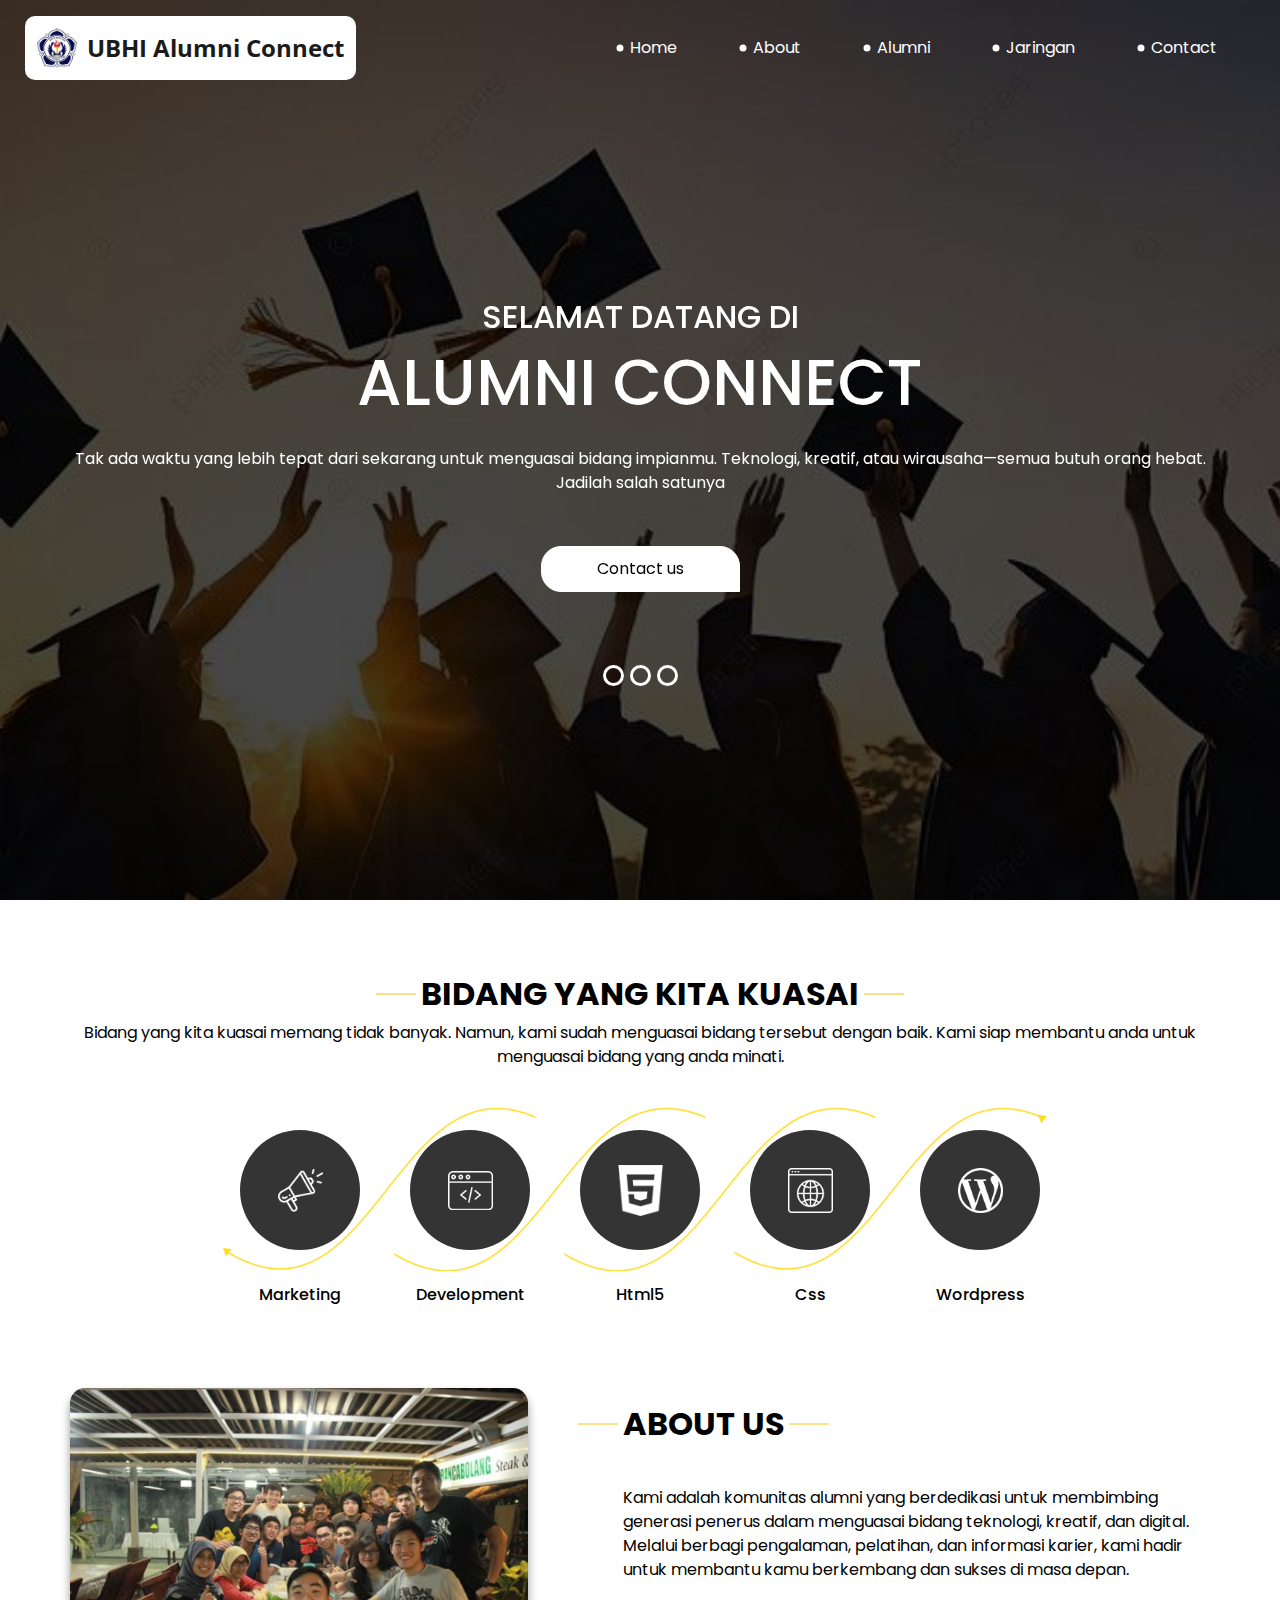
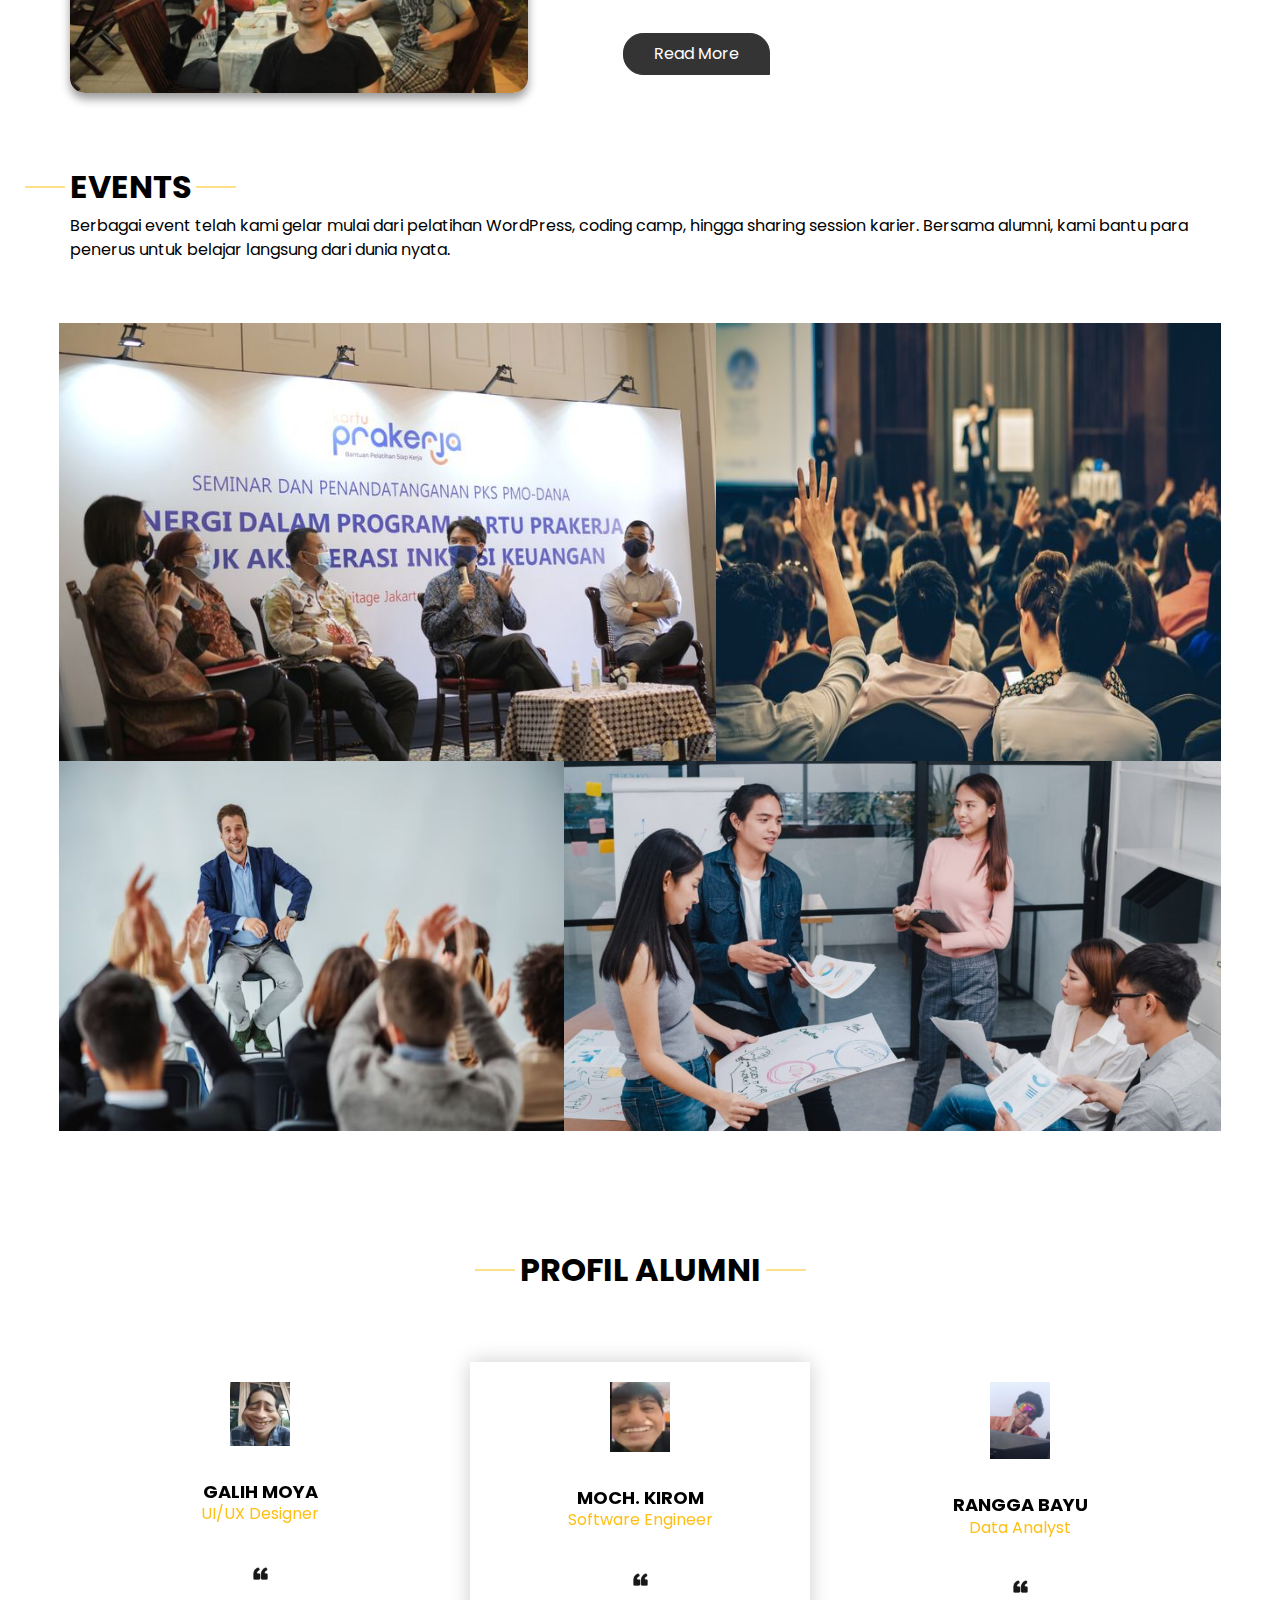
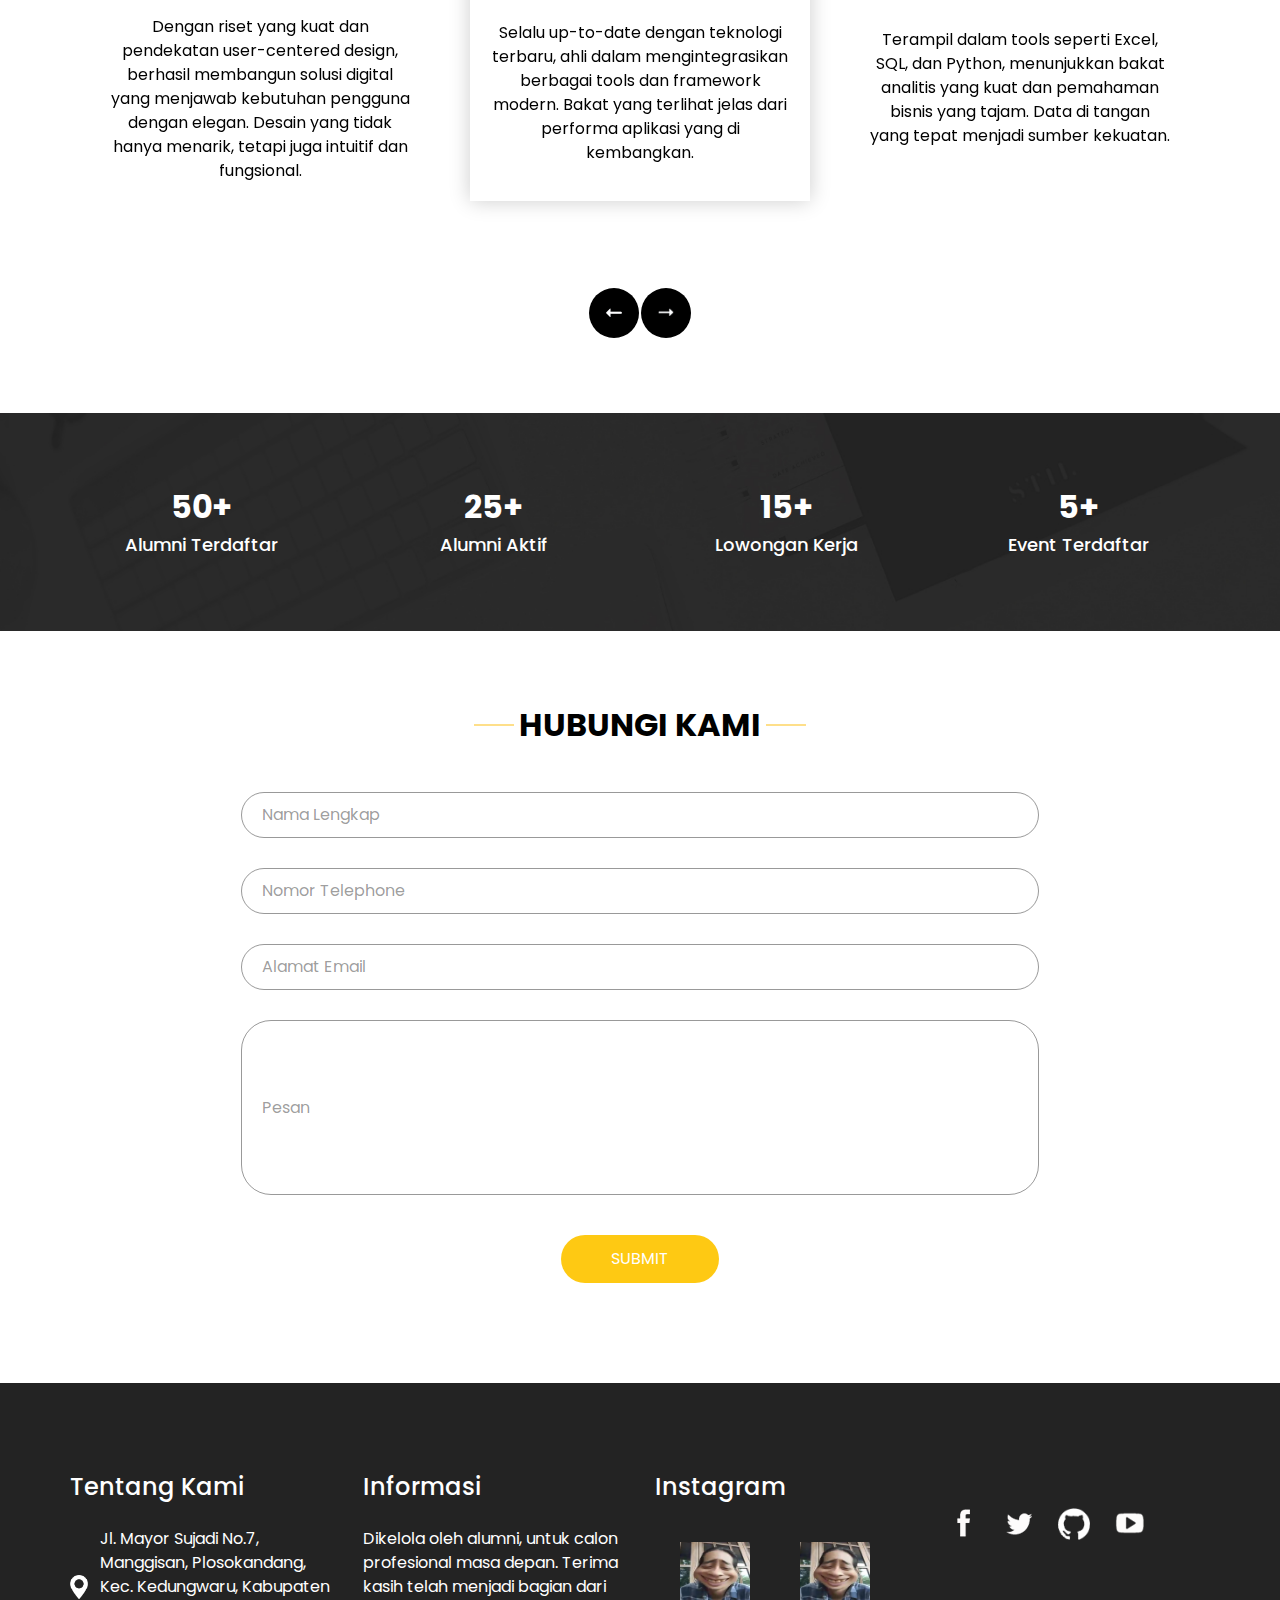
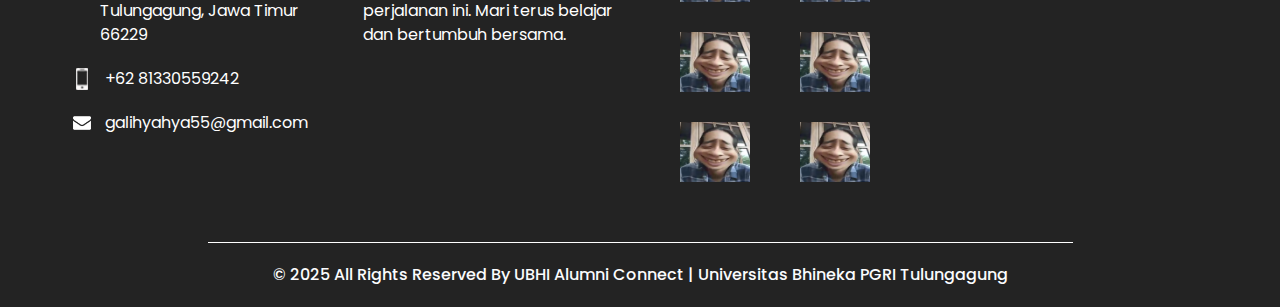
<file: index.html>
<!DOCTYPE html>
<html>

<head>
  <!-- Basic -->
  <meta charset="utf-8" />
  <meta http-equiv="X-UA-Compatible" content="IE=edge" />
  <!-- Mobile Metas -->
  <meta name="viewport" content="width=device-width, initial-scale=1, shrink-to-fit=no" />
  <!-- Site Metas -->
  <meta name="keywords" content="" />
  <meta name="description" content="" />
  <meta name="author" content="" />

  <title>Alumni Connect</title>

  <!-- slider stylesheet -->
  <!-- slider stylesheet -->
  <link rel="stylesheet" type="text/css" href="https://cdnjs.cloudflare.com/ajax/libs/OwlCarousel2/2.3.4/assets/owl.carousel.min.css" />

  <!-- bootstrap core css -->
  <link rel="stylesheet" type="text/css" href="css/bootstrap.css"/>

  <!-- fonts style -->
  <link href="https://fonts.googleapis.com/css?family=Open+Sans:400,700|Poppins:400,700&display=swap" rel="stylesheet">
  <!-- Custom styles for this template -->
  <link href="css/style.css" rel="stylesheet" />
  <!-- responsive style -->
  <link href="css/responsive.css" rel="stylesheet" />
</head>

<body>
  <div class="hero_area">
    <!-- header section strats -->
    <header class="header_section">
      <div class="container-fluid">
        <nav class="navbar navbar-expand-lg custom_nav-container pt-3">
          <a class="navbar-brand logo-container" href="index.html">
            <img src="images/logo.jpg" alt="Logo" class="navbar-logo">
            <span>
              UBHI Alumni Connect
            </span>
          </a>
          <button class="navbar-toggler" type="button" data-toggle="collapse" data-target="#navbarSupportedContent" aria-controls="navbarSupportedContent" aria-expanded="false" aria-label="Toggle navigation">
            <span class="navbar-toggler-icon"></span>
          </button>

          <div class="collapse navbar-collapse" id="navbarSupportedContent">
            <div class="d-flex ml-auto flex-column flex-lg-row align-items-center">
              <ul class="navbar-nav  ">
                <li class="nav-item active">
                  <a class="nav-link" href="index.html" >Home <span class="sr-only">(current)</span></a>
                </li>
                <li class="nav-item">
                  <a class="nav-link" href="about.html" > About </a>
                </li>
                <li class="nav-item">
                  <a class="nav-link" href="alumni.html" > Alumni </a>
                </li>
                <li class="nav-item">
                  <a class="nav-link" href="jaringan.html" > Jaringan </a>
                </li>
                <li class="nav-item">
                  <a class="nav-link" href="contact.html" >Contact</a>
                </li>
              </ul>
            </div>
          </div>
        </nav>
      </div>
    </header>
    <!-- end header section -->

    <!-- slider section -->
    <section class=" slider_section position-relative">
      <div class="container">
        <div id="carouselExampleIndicators" class="carousel slide" data-ride="carousel">
          <ol class="carousel-indicators">
            <li data-target="#carouselExampleIndicators" data-slide-to="0" class="active"></li>
            <li data-target="#carouselExampleIndicators" data-slide-to="1"></li>
            <li data-target="#carouselExampleIndicators" data-slide-to="2"></li>
          </ol>
          <div class="carousel-inner">
            <div class="carousel-item active">
              <div class="row">
                <div class="col">
                  <div class="detail-box">
                    <div>
                      <h2>
                        selamat datang di
                      </h2>
                      <h1>
                        alumni connect
                      </h1>
                      <p>
                        Tak ada waktu yang lebih tepat dari sekarang untuk menguasai bidang impianmu. 
                        Teknologi, kreatif, atau wirausaha—semua butuh orang hebat. Jadilah salah satunya
                      </p>
                      <div class="">
                        <a href="contact.html">
                          Contact us
                        </a>
                      </div>
                    </div>
                  </div>
                </div>
              </div>
            </div>
            <div class="carousel-item">
              <div class="row">
                <div class="col">
                  <div class="detail-box">
                    <div>
                      <h2>
                        selamat datang di
                      </h2>
                      <h1>
                        alumni connect
                      </h1>
                      <p>
                        Kami telah menguasai digital marketing, development, HTML5, CSS dan WordPress. Sekarang saatnya anda untuk menyusul! 
                        Mari belajar bersama-sama dan wujudkan karier impian di dunia digital.
                      </p>
                      <div class="">
                        <a href="contact.html">
                          Contact us
                        </a>
                      </div>
                    </div>
                  </div>
                </div>
              </div>
            </div>
            <div class="carousel-item">
              <div class="row">
                <div class="col">
                  <div class="detail-box">
                    <div>
                      <h2>
                        selamat datang di
                      </h2>
                      <h1>
                        alumni connect
                      </h1>
                      <p>
                        Sedang cari peluang karier? Temukan lowongan kerja terbaru di bidang teknologi, kreatiff, dan digital di sini. 
                        Kami bantu kamu selangkah lebih dekat ke pekerjaan impian!
                      </p>
                      <div class="">
                        <a href="contact.html">
                          Contact us
                        </a>
                      </div>
                    </div>
                  </div>
                </div>
              </div>
            </div>
          </div>
        </div>

      </div>
    </section>
    <!-- end slider section -->
  </div>

  <!-- do section -->

  <section class="do_section layout_padding">
    <div class="container">
      <div class="heading_container">
        <h2>
          Bidang yang Kita Kuasai
        </h2>
        <p>
          Bidang yang kita kuasai memang tidak banyak. Namun, kami sudah menguasai bidang tersebut dengan baik. 
          Kami siap membantu anda untuk menguasai bidang yang anda minati.
        </p>
      </div>
      <div class="do_container">
        <div class="box arrow-start arrow_bg">
          <div class="img-box">
            <img src="images/d-1.png" alt="">
          </div>
          <div class="detail-box">
            <h6>
              Marketing
            </h6>
          </div>
        </div>
        <div class="box arrow-middle arrow_bg">
          <div class="img-box">
            <img src="images/d-2.png" alt="">
          </div>
          <div class="detail-box">
            <h6>
              Development
            </h6>
          </div>
        </div>
        <div class="box arrow-middle arrow_bg">
          <div class="img-box">
            <img src="images/d-3.png" alt="">
          </div>
          <div class="detail-box">
            <h6>
              Html5
            </h6>
          </div>
        </div>
        <div class="box arrow-end arrow_bg">
          <div class="img-box">
            <img src="images/d-4.png" alt="">
          </div>
          <div class="detail-box">
            <h6>
              Css
            </h6>
          </div>
        </div>
        <div class="box ">
          <div class="img-box">
            <img src="images/d-5.png" alt="">
          </div>
          <div class="detail-box">
            <h6>
              Wordpress
            </h6>
          </div>
        </div>
      </div>
    </div>
  </section>

  <!-- end do section -->

  <!-- who section -->

  <section class="who_section ">
    <div class="container">
      <div class="row">
        <div class="col-md-5">
          <div class="img-box">
            <img src="images/alumni.jpg" alt="">
          </div>
        </div>
        <div class="col-md-7">
          <div class="detail-box">
            <div class="heading_container">
              <h2>
                ABOUT US
              </h2>
            </div>
            <p>
              Kami adalah komunitas alumni yang berdedikasi untuk membimbing generasi penerus dalam menguasai bidang teknologi, kreatif, dan digital. 
              Melalui berbagi pengalaman, pelatihan, dan informasi karier, kami hadir untuk membantu kamu berkembang dan sukses di masa depan.
            </p>
            <div>
              <a href="about.html">
                Read More
              </a>
            </div>
          </div>
        </div>
      </div>
    </div>
  </section>
  <!-- end who section -->

  <!-- work section -->
  <section class="work_section layout_padding">
    <div class="container">
      <div class="heading_container">
        <h2>
          EVENTS
        </h2>
        <p>
          Berbagai event telah kami gelar mulai dari pelatihan WordPress, coding camp, hingga sharing session karier. 
          Bersama alumni, kami bantu para penerus untuk belajar langsung dari dunia nyata.
        </p>
      </div>
      <div class="work_container layout_padding2">
        <div class="box b-1">
          <img src="images/events3.jpg" alt="">
        </div>
        <div class="box b-2">
          <img src="images/events1.jpg" alt="">

        </div>
        <div class="box b-3">
          <img src="images/events2.jpg" alt="">

        </div>
        <div class="box b-4">
          <img src="images/events4.jpg" alt="">

        </div>
      </div>
    </div>
  </section>
  <!-- end work section -->

  <!-- client section -->
  <section class="client_section">
    <div class="container">
      <div class="heading_container">
        <h2>
          PROFIL ALUMNI
        </h2>
      </div>
      <div class="carousel-wrap ">
        <div class="owl-carousel">
          <div class="item">
            <div class="box">
              <div class="img-box">
                <img src="images/alumni1.jpg" alt="">
              </div>
              <div class="detail-box">
                <h5>
                  Moch. Kirom <br>
                  <span>
                    Software Engineer
                  </span>
                </h5>
                <img src="images/quote.png" alt="">
                <p>
                  Selalu up-to-date dengan teknologi terbaru, ahli dalam mengintegrasikan berbagai tools dan framework modern. 
                  Bakat yang terlihat jelas dari performa aplikasi yang di kembangkan.
                </p>
              </div>
            </div>
          </div>
          <div class="item">
            <div class="box">
              <div class="img-box">
                <img src="images/alumni2.jpg" alt="">
              </div>
              <div class="detail-box">
                <h5>
                  Rangga Bayu <br>
                  <span>
                    Data Analyst
                  </span>
                </h5>
                <img src="images/quote.png" alt="">
                <p>
                  Terampil dalam tools seperti Excel, SQL, dan Python, menunjukkan bakat analitis yang kuat dan pemahaman bisnis yang tajam. 
                  Data di tangan yang tepat menjadi sumber kekuatan.
                </p>
              </div>
            </div>
          </div>
          <div class="item">
            <div class="box">
              <div class="img-box">
                <img src="images/alumni3.jpg" alt="">
              </div>
              <div class="detail-box">
                <h5>
                  Galih Moya <br>
                  <span>
                    UI/UX Designer
                  </span>
                </h5>
                <img src="images/quote.png" alt="">
                <p>
                  Dengan riset yang kuat dan pendekatan user-centered design, berhasil membangun solusi digital yang menjawab kebutuhan pengguna dengan elegan.
                  Desain yang tidak hanya menarik, tetapi juga intuitif dan fungsional.
                </p>
              </div>
            </div>
          </div>
        </div>
      </div>
    </div>
  </section>
  <!-- end client section -->

  <!-- target section -->
  <section class="target_section layout_padding2">
    <div class="container">
      <div class="row">
        <div class="col-md-3 col-sm-6">
          <div class="detail-box">
            <h2>
              50+
            </h2>
            <h5>
              Alumni Terdaftar
            </h5>
          </div>
        </div>
        <div class="col-md-3 col-sm-6">
          <div class="detail-box">
            <h2>
              25+
            </h2>
            <h5>
              Alumni Aktif
            </h5>
          </div>
        </div>
        <div class="col-md-3 col-sm-6">
          <div class="detail-box">
            <h2>
              15+
            </h2>
            <h5>
              Lowongan Kerja
            </h5>
          </div>
        </div>
        <div class="col-md-3 col-sm-6">
          <div class="detail-box">
            <h2>
              5+
            </h2>
            <h5>
              Event Terdaftar
            </h5>
          </div>
        </div>
      </div>
    </div>
  </section>
  <!-- end target section -->


  <!-- contact section -->
  <section class="contact_section layout_padding">
    <div class="container">
      <div class="heading_container">
        <h2>
          hubungi kami
        </h2>
      </div>
      <div class="">
        <div class="">
          <div class="row">
            <div class="col-md-9 mx-auto">
              <div class="contact-form">
                <form id="contactForm">
                  <div>
                    <input type="text" id="name" placeholder="Nama Lengkap " required>
                  </div>
                  <div>
                    <input type="text" id="phone" placeholder="Nomor Telephone" required>
                  </div>
                  <div>
                    <input type="email" id="email" placeholder="Alamat Email" required>
                  </div>
                  <div>
                    <input type="text" id="message" placeholder="Pesan" class="input_message" required>
                  </div>
                  <div class="d-flex justify-content-center">
                    <button type="button" class="btn_on-hover" onclick="sendToWhatsApp()">
                      Submit
                    </button>
                  </div>
                  <script>
                    function sendToWhatsApp() {
                      // Ambil nilai input
                      const name = document.getElementById("name").value.trim();
                      const phone = document.getElementById("phone").value.trim();
                      const email = document.getElementById("email").value.trim();
                      const message = document.getElementById("message").value.trim();

                      // Validasi sederhana (semua harus terisi)
                      if (!name || !phone || !email || !message) {
                        alert("Mohon lengkapi semua field terlebih dahulu.");
                        return;
                      }

                      // Format pesan WhatsApp
                      const fullMessage =
                        `Halo, saya ${name}.\n` +
                        `Nomor: ${phone}\n` +
                        `Email: ${email}\n` +
                        `Pesan: ${message}`;

                      // Nomor tujuan WhatsApp (gunakan format internasional, tanpa +)
                      const nomor = "6281330559242";

                      // Buat URL WhatsApp dan buka di tab baru
                      const url = `https://wa.me/${nomor}?text=${encodeURIComponent(fullMessage)}`;
                      window.open(url, '_blank');
                    }
                  </script>
                </form>
              </div>
            </div>
          </div>
        </div>
      </div>
    </div>
  </section>
  <!-- end contact section -->

  <!-- info section -->
  <section class="info_section ">
    <div class="container">
      <div class="row">
        <div class="col-md-3">
          <div class="info_contact">
            <h5>
              Tentang Kami
            </h5>
            <div>
              <div class="img-box">
                <img src="images/location-white.png" width="18px" alt="">
              </div>
              <p>
                Jl. Mayor Sujadi No.7, Manggisan, Plosokandang, Kec. Kedungwaru, Kabupaten Tulungagung, Jawa Timur 66229
              </p>
            </div>
            <div>
              <div class="img-box">
                <img src="images/telephone-white.png" width="12px" alt="">
              </div>
              <p>
                +62 81330559242
              </p>
            </div>
            <div>
              <div class="img-box">
                <img src="images/envelope-white.png" width="18px" alt="">
              </div>
              <p>
                galihyahya55@gmail.com
              </p>
            </div>
          </div>
        </div>
        <div class="col-md-3">
          <div class="info_info">
            <h5>
              Informasi
            </h5>
            <p>
              Dikelola oleh alumni, untuk calon profesional masa depan. Terima kasih telah menjadi bagian dari perjalanan ini. 
              Mari terus belajar dan bertumbuh bersama.
            </p>
          </div>
        </div>

        <div class="col-md-3">
          <div class="info_insta">
            <h5>
              Instagram
            </h5>
            <div class="insta_container">
              <div>
                <a href="https://www.instagram.com/galih_moya/">
                  <div class="insta-box b-1" style="background: transparent;">
                  <img src="images/alumni3 - Copy.jpg" alt="" style="width: 70px; height: 60px;">
                  </div>
                </a>
                <a href="https://www.instagram.com/galih_moya/">
                  <div class="insta-box b-2" style="background: transparent;">
                    <img src="images/alumni3 - Copy.jpg" alt="" style="width: 70px; height: 60px;">
                  </div>
                </a>
              </div>
              <div>
                <a href="https://www.instagram.com/galih_moya/">
                  <div class="insta-box b-3" style="background: transparent;">
                    <img src="images/alumni3 - Copy.jpg" alt="" style="width: 70px; height: 60px;">
                  </div>
                </a>
                <a href="https://www.instagram.com/galih_moya/">
                  <div class="insta-box b-4" style="background: transparent;">
                    <img src="images/alumni3 - Copy.jpg" alt=""style="width: 70px; height: 60px;">
                  </div>
                </a>
              </div>
              <div>
                <a href="https://www.instagram.com/galih_moya/">
                  <div class="insta-box b-3" style="background: transparent;">
                    <img src="images/alumni3 - Copy.jpg" alt="" style="width: 70px; height: 60px;">
                  </div>
                </a>
                <a href="https://www.instagram.com/galih_moya/">
                  <div class="insta-box b-4" style="background: transparent;">
                    <img src="images/alumni3 - Copy.jpg" alt="" style="width: 70px; height: 60px;">
                  </div>
                </a>
                </a>
              </div>
            </div>
          </div>
        </div>
        <div class="col-md-3">
          <div class="info_form ">
            
            <div class="social_box">
              <a href="https://www.facebook.com/galiehyahya">
                <img src="images/fb.png" alt="">
              </a>
              <a href="https://x.com/g_moya12645">
                <img src="images/twitter.png" alt="">
              </a>
                <a href="https://github.com/GalihMoya">
                  <img src="images/github.png" alt="" style="width: 32px; height: 32px;">
                </a>
              </a>
              <a href="https://www.youtube.com/@BayuAp21">
                <img src="images/youtube.png" alt="">
              </a>
            </div>
          </div>
        </div>
      </div>
    </div>
  </section>
  <!-- end info_section -->


  <!-- footer section -->
  <section class="container-fluid footer_section">
    <p>
      &copy; 2025 All Rights Reserved By UBHI Alumni Connect | Universitas Bhineka PGRI Tulungagung
    </p>
  </section>
  <!-- footer section -->

  <script type="text/javascript" src="js/jquery-3.4.1.min.js"></script>
  <script type="text/javascript" src="js/bootstrap.js"></script>
  <script type="text/javascript" src="https://cdnjs.cloudflare.com/ajax/libs/OwlCarousel2/2.3.4/owl.carousel.min.js">
  </script>
  <!-- owl carousel script 
    -->
  <script type="text/javascript">
    $(".owl-carousel").owlCarousel({
      loop: true,
      margin: 0,
      navText: [],
      center: true,
      autoplay: true,
      autoplayHoverPause: true,
      responsive: {
        0: {
          items: 1
        },
        1000: {
          items: 3
        }
      }
    });
  </script>
  <!-- end owl carousel script -->

</body>

</html>
</file>
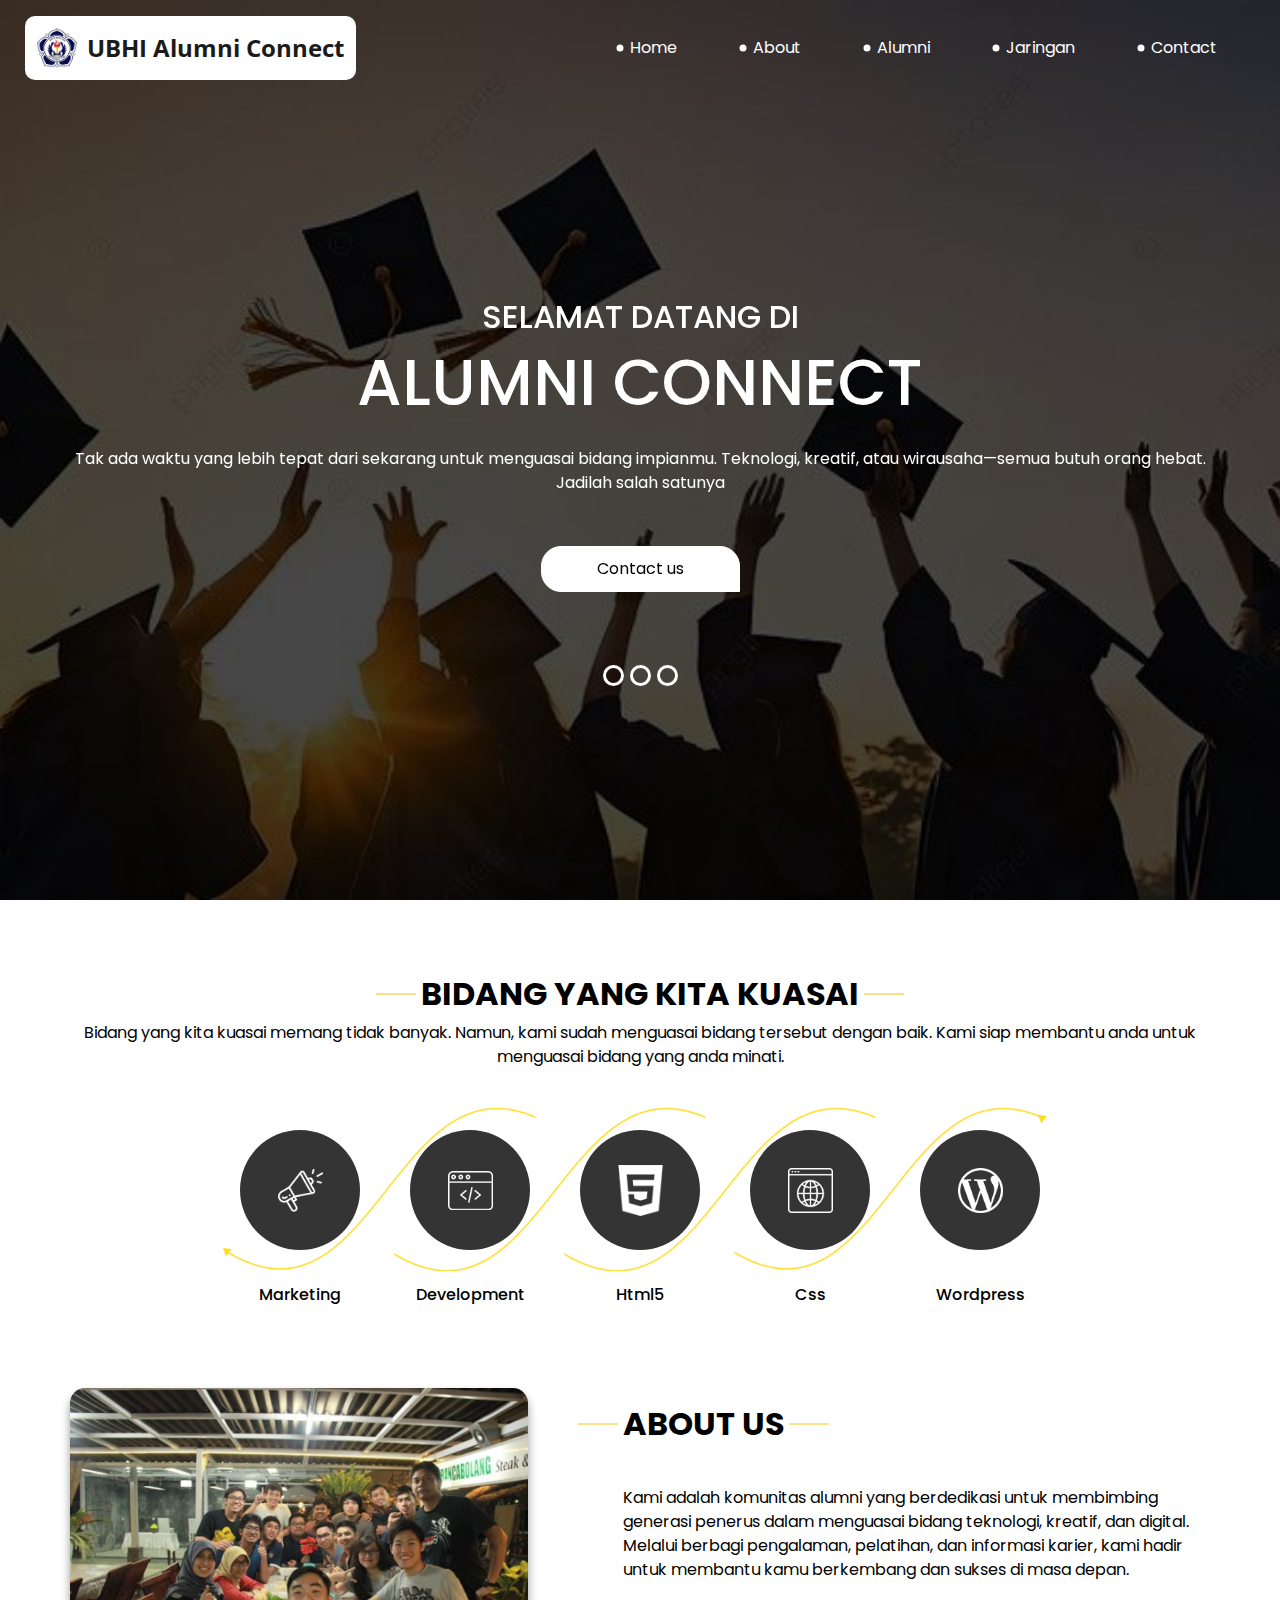
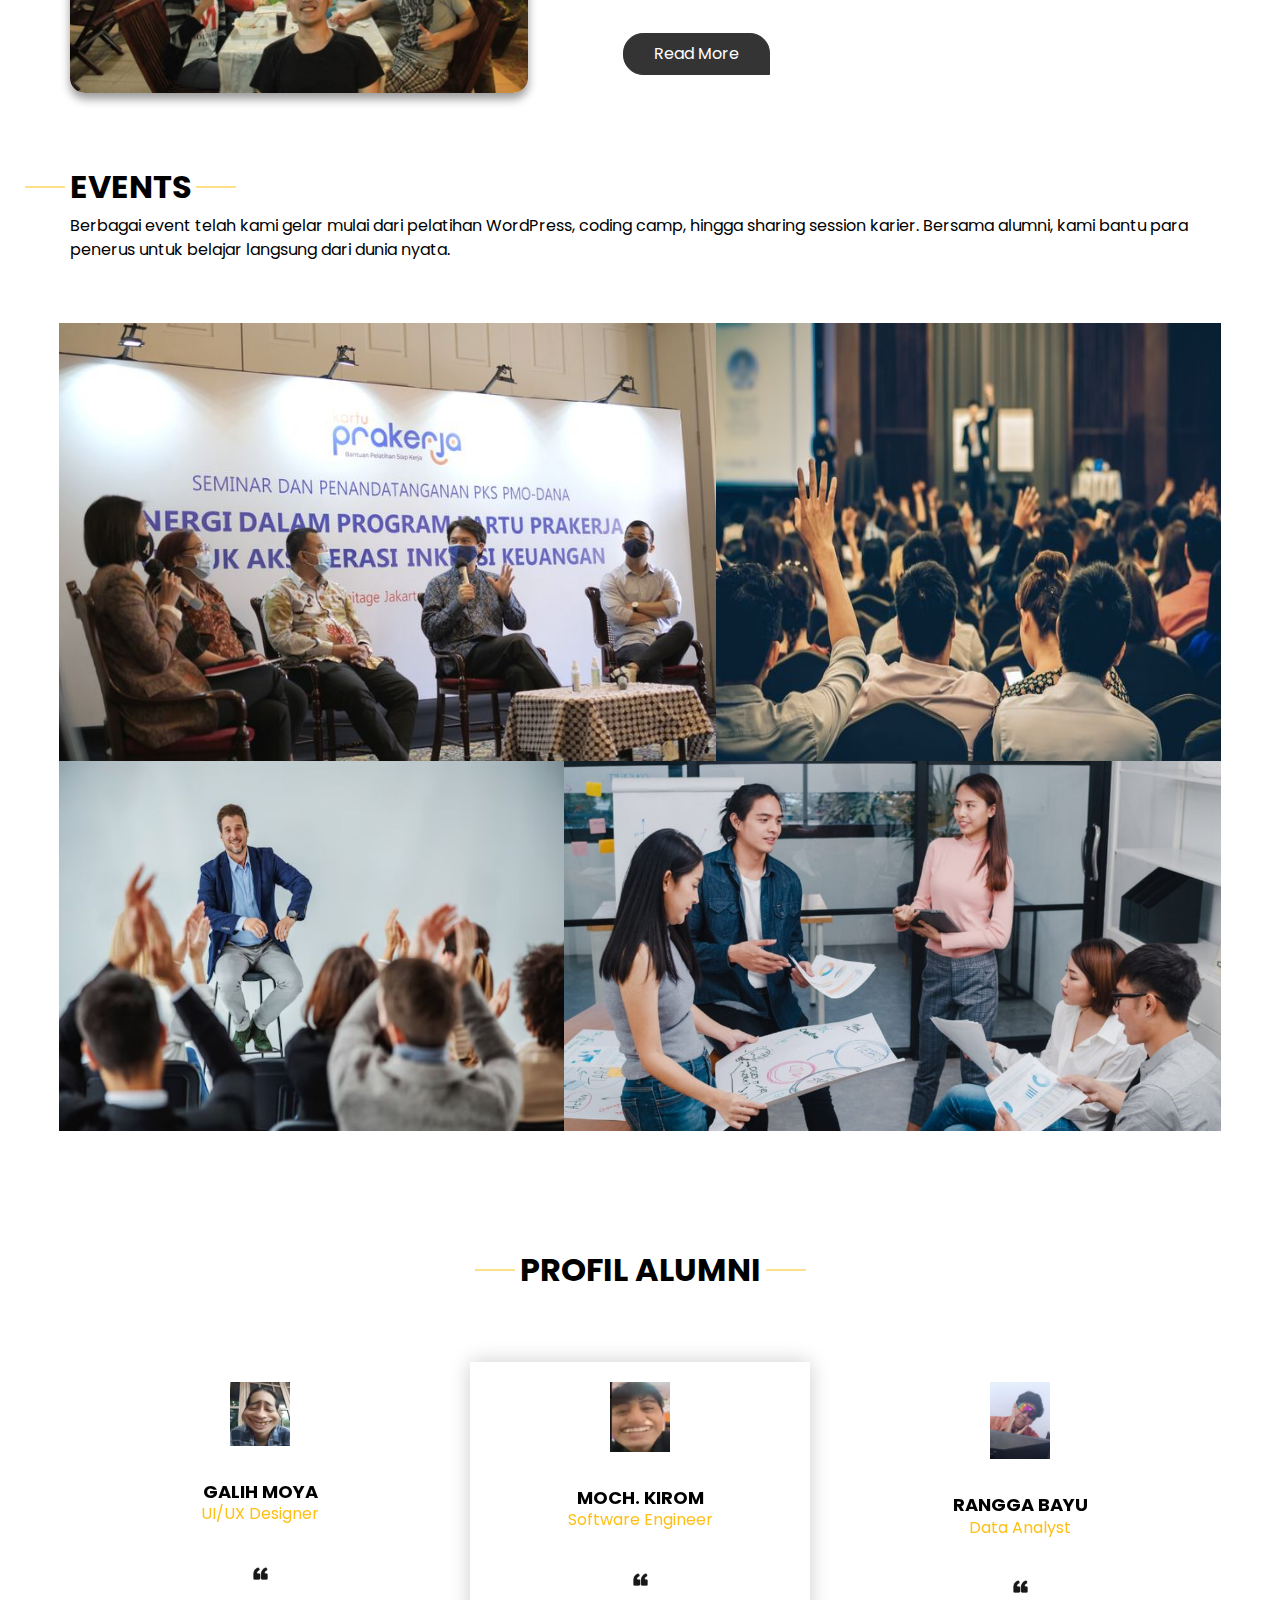
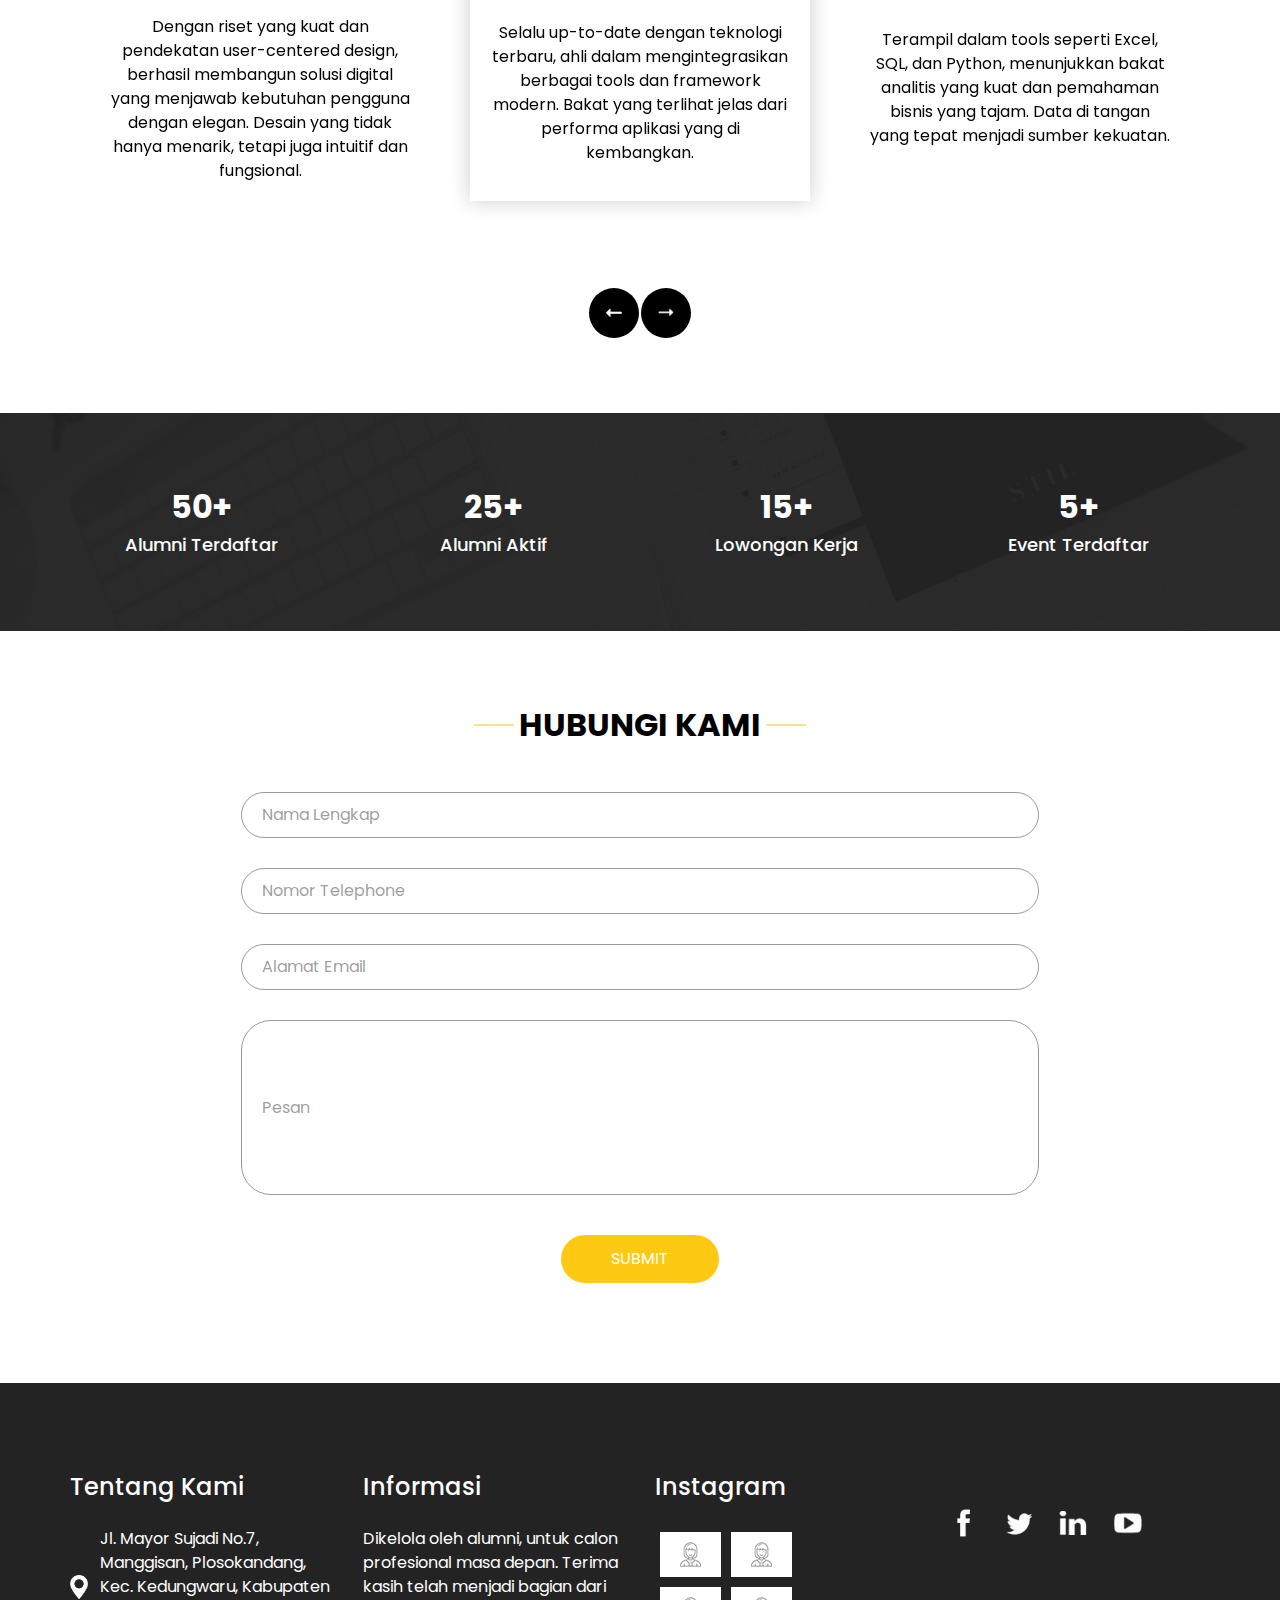
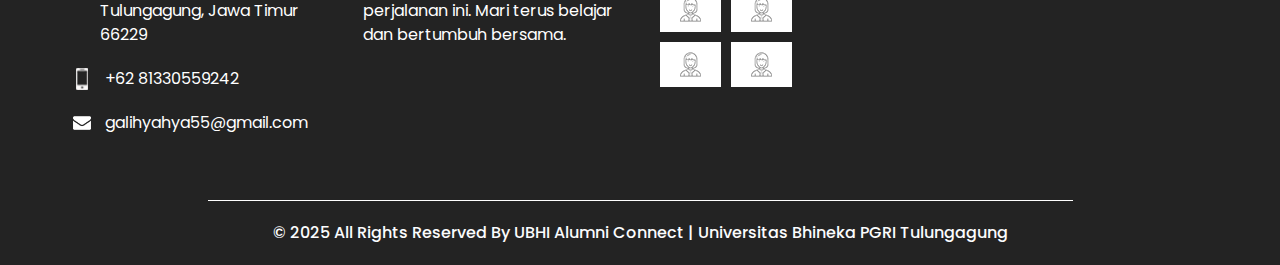
<file: PROJECT4/index.html>
<!DOCTYPE html>
<html>

<head>
  <!-- Basic -->
  <meta charset="utf-8" />
  <meta http-equiv="X-UA-Compatible" content="IE=edge" />
  <!-- Mobile Metas -->
  <meta name="viewport" content="width=device-width, initial-scale=1, shrink-to-fit=no" />
  <!-- Site Metas -->
  <meta name="keywords" content="" />
  <meta name="description" content="" />
  <meta name="author" content="" />

  <title>Alumni Connect</title>

  <!-- slider stylesheet -->
  <!-- slider stylesheet -->
  <link rel="stylesheet" type="text/css" href="https://cdnjs.cloudflare.com/ajax/libs/OwlCarousel2/2.3.4/assets/owl.carousel.min.css" />

  <!-- bootstrap core css -->
  <link rel="stylesheet" type="text/css" href="css/bootstrap.css"/>

  <!-- fonts style -->
  <link href="https://fonts.googleapis.com/css?family=Open+Sans:400,700|Poppins:400,700&display=swap" rel="stylesheet">
  <!-- Custom styles for this template -->
  <link href="css/style.css" rel="stylesheet" />
  <!-- responsive style -->
  <link href="css/responsive.css" rel="stylesheet" />
</head>

<body>
  <div class="hero_area">
    <!-- header section strats -->
    <header class="header_section">
      <div class="container-fluid">
        <nav class="navbar navbar-expand-lg custom_nav-container pt-3">
          <a class="navbar-brand logo-container" href="index.html">
            <img src="images/logo.jpg" alt="Logo" class="navbar-logo">
            <span>
              UBHI Alumni Connect
            </span>
          </a>
          <button class="navbar-toggler" type="button" data-toggle="collapse" data-target="#navbarSupportedContent" aria-controls="navbarSupportedContent" aria-expanded="false" aria-label="Toggle navigation">
            <span class="navbar-toggler-icon"></span>
          </button>

          <div class="collapse navbar-collapse" id="navbarSupportedContent">
            <div class="d-flex ml-auto flex-column flex-lg-row align-items-center">
              <ul class="navbar-nav  ">
                <li class="nav-item active">
                  <a class="nav-link" href="index.html" >Home <span class="sr-only">(current)</span></a>
                </li>
                <li class="nav-item">
                  <a class="nav-link" href="about.html" > About </a>
                </li>
                <li class="nav-item">
                  <a class="nav-link" href="alumni.html" > Alumni </a>
                </li>
                <li class="nav-item">
                  <a class="nav-link" href="jaringan.html" > Jaringan </a>
                </li>
                <li class="nav-item">
                  <a class="nav-link" href="contact.html" >Contact</a>
                </li>
              </ul>
            </div>
          </div>
        </nav>
      </div>
    </header>
    <!-- end header section -->

    <!-- slider section -->
    <section class=" slider_section position-relative">
      <div class="container">
        <div id="carouselExampleIndicators" class="carousel slide" data-ride="carousel">
          <ol class="carousel-indicators">
            <li data-target="#carouselExampleIndicators" data-slide-to="0" class="active"></li>
            <li data-target="#carouselExampleIndicators" data-slide-to="1"></li>
            <li data-target="#carouselExampleIndicators" data-slide-to="2"></li>
          </ol>
          <div class="carousel-inner">
            <div class="carousel-item active">
              <div class="row">
                <div class="col">
                  <div class="detail-box">
                    <div>
                      <h2>
                        selamat datang di
                      </h2>
                      <h1>
                        alumni connect
                      </h1>
                      <p>
                        Tak ada waktu yang lebih tepat dari sekarang untuk menguasai bidang impianmu. 
                        Teknologi, kreatif, atau wirausaha—semua butuh orang hebat. Jadilah salah satunya
                      </p>
                      <div class="">
                        <a href="">
                          Contact us
                        </a>
                      </div>
                    </div>
                  </div>
                </div>
              </div>
            </div>
            <div class="carousel-item">
              <div class="row">
                <div class="col">
                  <div class="detail-box">
                    <div>
                      <h2>
                        selamat datang di
                      </h2>
                      <h1>
                        alumni connect
                      </h1>
                      <p>
                        Kami telah menguasai digital marketing, development, HTML5, CSS dan WordPress. Sekarang saatnya anda untuk menyusul! 
                        Mari belajar bersama-sama dan wujudkan karier impian di dunia digital.
                      </p>
                      <div class="">
                        <a href="">
                          Contact us
                        </a>
                      </div>
                    </div>
                  </div>
                </div>
              </div>
            </div>
            <div class="carousel-item">
              <div class="row">
                <div class="col">
                  <div class="detail-box">
                    <div>
                      <h2>
                        selamat datang di
                      </h2>
                      <h1>
                        alumni connect
                      </h1>
                      <p>
                        Sedang cari peluang karier? Temukan lowongan kerja terbaru di bidang teknologi, kreatiff, dan digital di sini. 
                        Kami bantu kamu selangkah lebih dekat ke pekerjaan impian!
                      </p>
                      <div class="">
                        <a href="">
                          Contact us
                        </a>
                      </div>
                    </div>
                  </div>
                </div>
              </div>
            </div>
          </div>
        </div>

      </div>
    </section>
    <!-- end slider section -->
  </div>

  <!-- do section -->

  <section class="do_section layout_padding">
    <div class="container">
      <div class="heading_container">
        <h2>
          Bidang yang Kita Kuasai
        </h2>
        <p>
          Bidang yang kita kuasai memang tidak banyak. Namun, kami sudah menguasai bidang tersebut dengan baik. 
          Kami siap membantu anda untuk menguasai bidang yang anda minati.
        </p>
      </div>
      <div class="do_container">
        <div class="box arrow-start arrow_bg">
          <div class="img-box">
            <img src="images/d-1.png" alt="">
          </div>
          <div class="detail-box">
            <h6>
              Marketing
            </h6>
          </div>
        </div>
        <div class="box arrow-middle arrow_bg">
          <div class="img-box">
            <img src="images/d-2.png" alt="">
          </div>
          <div class="detail-box">
            <h6>
              Development
            </h6>
          </div>
        </div>
        <div class="box arrow-middle arrow_bg">
          <div class="img-box">
            <img src="images/d-3.png" alt="">
          </div>
          <div class="detail-box">
            <h6>
              Html5
            </h6>
          </div>
        </div>
        <div class="box arrow-end arrow_bg">
          <div class="img-box">
            <img src="images/d-4.png" alt="">
          </div>
          <div class="detail-box">
            <h6>
              Css
            </h6>
          </div>
        </div>
        <div class="box ">
          <div class="img-box">
            <img src="images/d-5.png" alt="">
          </div>
          <div class="detail-box">
            <h6>
              Wordpress
            </h6>
          </div>
        </div>
      </div>
    </div>
  </section>

  <!-- end do section -->

  <!-- who section -->

  <section class="who_section ">
    <div class="container">
      <div class="row">
        <div class="col-md-5">
          <div class="img-box">
            <img src="images/alumni.jpg" alt="">
          </div>
        </div>
        <div class="col-md-7">
          <div class="detail-box">
            <div class="heading_container">
              <h2>
                ABOUT US
              </h2>
            </div>
            <p>
              Kami adalah komunitas alumni yang berdedikasi untuk membimbing generasi penerus dalam menguasai bidang teknologi, kreatif, dan digital. 
              Melalui berbagi pengalaman, pelatihan, dan informasi karier, kami hadir untuk membantu kamu berkembang dan sukses di masa depan.
            </p>
            <div>
              <a href="">
                Read More
              </a>
            </div>
          </div>
        </div>
      </div>
    </div>
  </section>
  <!-- end who section -->

  <!-- work section -->
  <section class="work_section layout_padding">
    <div class="container">
      <div class="heading_container">
        <h2>
          EVENTS
        </h2>
        <p>
          Berbagai event telah kami gelar mulai dari pelatihan WordPress, coding camp, hingga sharing session karier. 
          Bersama alumni, kami bantu para penerus untuk belajar langsung dari dunia nyata.
        </p>
      </div>
      <div class="work_container layout_padding2">
        <div class="box b-1">
          <img src="images/events3.jpg" alt="">
        </div>
        <div class="box b-2">
          <img src="images/events1.jpg" alt="">

        </div>
        <div class="box b-3">
          <img src="images/events2.jpg" alt="">

        </div>
        <div class="box b-4">
          <img src="images/events4.jpg" alt="">

        </div>
      </div>
    </div>
  </section>
  <!-- end work section -->

  <!-- client section -->
  <section class="client_section">
    <div class="container">
      <div class="heading_container">
        <h2>
          PROFIL ALUMNI
        </h2>
      </div>
      <div class="carousel-wrap ">
        <div class="owl-carousel">
          <div class="item">
            <div class="box">
              <div class="img-box">
                <img src="images/alumni1.jpg" alt="">
              </div>
              <div class="detail-box">
                <h5>
                  Moch. Kirom <br>
                  <span>
                    Software Engineer
                  </span>
                </h5>
                <img src="images/quote.png" alt="">
                <p>
                  Selalu up-to-date dengan teknologi terbaru, ahli dalam mengintegrasikan berbagai tools dan framework modern. 
                  Bakat yang terlihat jelas dari performa aplikasi yang di kembangkan.
                </p>
              </div>
            </div>
          </div>
          <div class="item">
            <div class="box">
              <div class="img-box">
                <img src="images/alumni2.jpg" alt="">
              </div>
              <div class="detail-box">
                <h5>
                  Rangga Bayu <br>
                  <span>
                    Data Analyst
                  </span>
                </h5>
                <img src="images/quote.png" alt="">
                <p>
                  Terampil dalam tools seperti Excel, SQL, dan Python, menunjukkan bakat analitis yang kuat dan pemahaman bisnis yang tajam. 
                  Data di tangan yang tepat menjadi sumber kekuatan.
                </p>
              </div>
            </div>
          </div>
          <div class="item">
            <div class="box">
              <div class="img-box">
                <img src="images/alumni3.jpg" alt="">
              </div>
              <div class="detail-box">
                <h5>
                  Galih Moya <br>
                  <span>
                    UI/UX Designer
                  </span>
                </h5>
                <img src="images/quote.png" alt="">
                <p>
                  Dengan riset yang kuat dan pendekatan user-centered design, berhasil membangun solusi digital yang menjawab kebutuhan pengguna dengan elegan.
                  Desain yang tidak hanya menarik, tetapi juga intuitif dan fungsional.
                </p>
              </div>
            </div>
          </div>
        </div>
      </div>
    </div>
  </section>
  <!-- end client section -->

  <!-- target section -->
  <section class="target_section layout_padding2">
    <div class="container">
      <div class="row">
        <div class="col-md-3 col-sm-6">
          <div class="detail-box">
            <h2>
              50+
            </h2>
            <h5>
              Alumni Terdaftar
            </h5>
          </div>
        </div>
        <div class="col-md-3 col-sm-6">
          <div class="detail-box">
            <h2>
              25+
            </h2>
            <h5>
              Alumni Aktif
            </h5>
          </div>
        </div>
        <div class="col-md-3 col-sm-6">
          <div class="detail-box">
            <h2>
              15+
            </h2>
            <h5>
              Lowongan Kerja
            </h5>
          </div>
        </div>
        <div class="col-md-3 col-sm-6">
          <div class="detail-box">
            <h2>
              5+
            </h2>
            <h5>
              Event Terdaftar
            </h5>
          </div>
        </div>
      </div>
    </div>
  </section>
  <!-- end target section -->


  <!-- contact section -->
  <section class="contact_section layout_padding">
    <div class="container">

      <div class="heading_container">
        <h2>
          hubungi kami
        </h2>
      </div>
      <div class="">
        <div class="">
          <div class="row">
            <div class="col-md-9 mx-auto">
              <div class="contact-form">
                <form action="">
                  <div>
                    <input type="text" placeholder="Nama Lengkap ">
                  </div>
                  <div>
                    <input type="text" placeholder="Nomor Telephone">
                  </div>
                  <div>
                    <input type="email" placeholder="Alamat Email">
                  </div>
                  <div>
                    <input type="text" placeholder="Pesan" class="input_message">
                  </div>
                  <div class="d-flex justify-content-center">
                    <button type="submit" class="btn_on-hover">
                      Submit
                    </button>
                  </div>
                </form>
              </div>
            </div>
          </div>
        </div>
      </div>
    </div>
  </section>
  <!-- end contact section -->

  <!-- info section -->
  <section class="info_section ">
    <div class="container">
      <div class="row">
        <div class="col-md-3">
          <div class="info_contact">
            <h5>
              Tentang Kami
            </h5>
            <div>
              <div class="img-box">
                <img src="images/location-white.png" width="18px" alt="">
              </div>
              <p>
                Jl. Mayor Sujadi No.7, Manggisan, Plosokandang, Kec. Kedungwaru, Kabupaten Tulungagung, Jawa Timur 66229
              </p>
            </div>
            <div>
              <div class="img-box">
                <img src="images/telephone-white.png" width="12px" alt="">
              </div>
              <p>
                +62 81330559242
              </p>
            </div>
            <div>
              <div class="img-box">
                <img src="images/envelope-white.png" width="18px" alt="">
              </div>
              <p>
                galihyahya55@gmail.com
              </p>
            </div>
          </div>
        </div>
        <div class="col-md-3">
          <div class="info_info">
            <h5>
              Informasi
            </h5>
            <p>
              Dikelola oleh alumni, untuk calon profesional masa depan. Terima kasih telah menjadi bagian dari perjalanan ini. 
              Mari terus belajar dan bertumbuh bersama.
            </p>
          </div>
        </div>

        <div class="col-md-3">
          <div class="info_insta">
            <h5>
              Instagram
            </h5>
            <div class="insta_container">
              <div>
                <a href="">
                  <div class="insta-box b-1">
                    <img src="images/insta.png" alt="">
                  </div>
                </a>
                <a href="">
                  <div class="insta-box b-2">
                    <img src="images/insta.png" alt="">
                  </div>
                </a>
              </div>

              <div>
                <a href="">
                  <div class="insta-box b-3">
                    <img src="images/insta.png" alt="">
                  </div>
                </a>
                <a href="">
                  <div class="insta-box b-4">
                    <img src="images/insta.png" alt="">
                  </div>
                </a>
              </div>
              <div>
                <a href="">
                  <div class="insta-box b-3">
                    <img src="images/insta.png" alt="">
                  </div>
                </a>
                <a href="">
                  <div class="insta-box b-4">
                    <img src="images/insta.png" alt="">
                  </div>
                </a>
              </div>
            </div>
          </div>
        </div>
        <div class="col-md-3">
          <div class="info_form ">
            
            <div class="social_box">
              <a href="">
                <img src="images/fb.png" alt="">
              </a>
              <a href="">
                <img src="images/twitter.png" alt="">
              </a>
              <a href="">
                <img src="images/linkedin.png" alt="">
              </a>
              <a href="">
                <img src="images/youtube.png" alt="">
              </a>
            </div>
          </div>
        </div>
      </div>
    </div>
  </section>
  <!-- end info_section -->


  <!-- footer section -->
  <section class="container-fluid footer_section">
    <p>
      &copy; 2025 All Rights Reserved By UBHI Alumni Connect | Universitas Bhineka PGRI Tulungagung
    </p>
  </section>
  <!-- footer section -->

  <script type="text/javascript" src="js/jquery-3.4.1.min.js"></script>
  <script type="text/javascript" src="js/bootstrap.js"></script>
  <script type="text/javascript" src="https://cdnjs.cloudflare.com/ajax/libs/OwlCarousel2/2.3.4/owl.carousel.min.js">
  </script>
  <!-- owl carousel script 
    -->
  <script type="text/javascript">
    $(".owl-carousel").owlCarousel({
      loop: true,
      margin: 0,
      navText: [],
      center: true,
      autoplay: true,
      autoplayHoverPause: true,
      responsive: {
        0: {
          items: 1
        },
        1000: {
          items: 3
        }
      }
    });
  </script>
  <!-- end owl carousel script -->

</body>

</html>
</file>
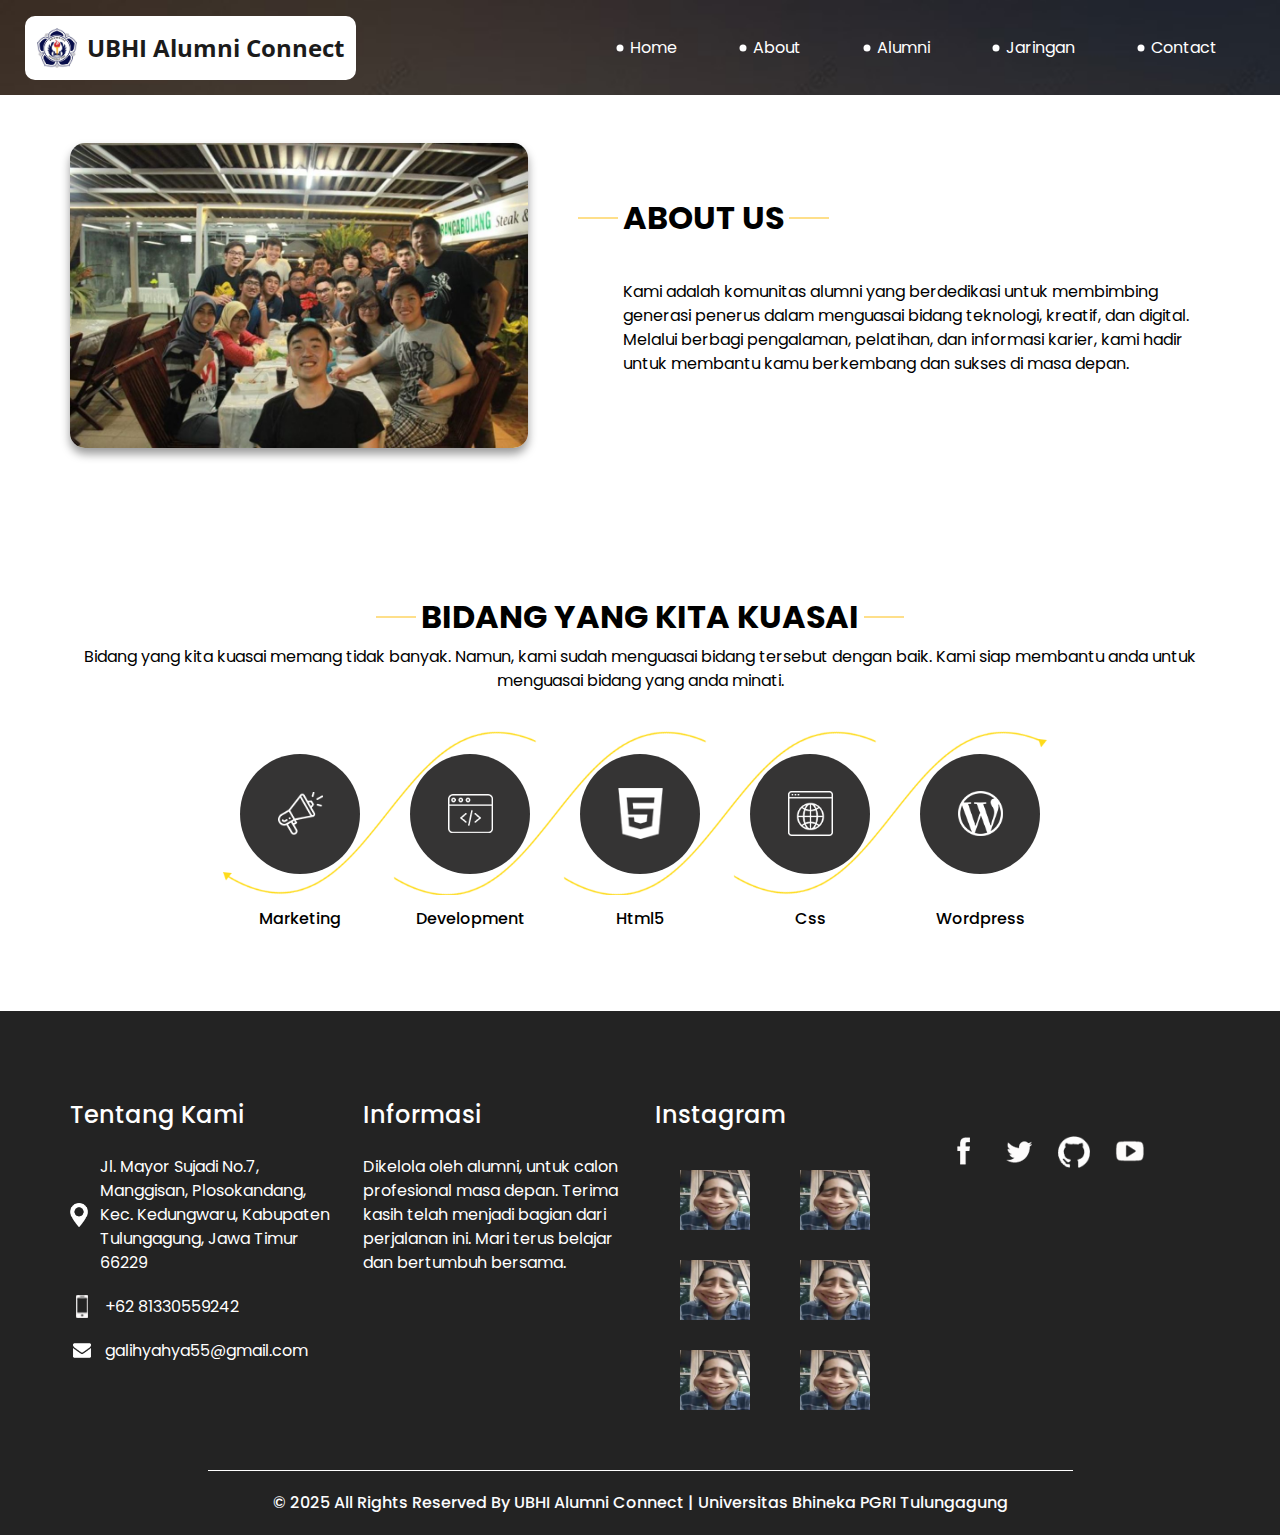
<file: about.html>
<!DOCTYPE html>
<html>

<head>
  <!-- Basic -->
  <meta charset="utf-8" />
  <meta http-equiv="X-UA-Compatible" content="IE=edge" />
  <!-- Mobile Metas -->
  <meta name="viewport" content="width=device-width, initial-scale=1, shrink-to-fit=no" />
  <!-- Site Metas -->
  <meta name="keywords" content="" />
  <meta name="description" content="" />
  <meta name="author" content="" />

  <title>Alumni Connect</title>

  <!-- slider stylesheet -->
  <!-- slider stylesheet -->
  <link rel="stylesheet" type="text/css" href="https://cdnjs.cloudflare.com/ajax/libs/OwlCarousel2/2.3.4/assets/owl.carousel.min.css" />

  <!-- bootstrap core css -->
  <link rel="stylesheet" type="text/css" href="css/bootstrap.css" />

  <!-- fonts style -->
  <link href="https://fonts.googleapis.com/css?family=Open+Sans:400,700|Poppins:400,700&display=swap" rel="stylesheet">
  <!-- Custom styles for this template -->
  <link href="css/style.css" rel="stylesheet" />
  <!-- responsive style -->
  <link href="css/responsive.css" rel="stylesheet" />
</head>

<body class="sub_page">
  <div class="hero_area">
    <!-- header section strats -->
    <header class="header_section">
      <div class="container-fluid">
        <nav class="navbar navbar-expand-lg custom_nav-container pt-3">
          <a class="navbar-brand logo-container" href="index.html">
            <img src="images/logo.jpg" alt="Logo" class="navbar-logo">
            <span>
              UBHI Alumni Connect
            </span>
          </a>
          <button class="navbar-toggler" type="button" data-toggle="collapse" data-target="#navbarSupportedContent" aria-controls="navbarSupportedContent" aria-expanded="false" aria-label="Toggle navigation">
            <span class="navbar-toggler-icon"></span>
          </button>

          <div class="collapse navbar-collapse" id="navbarSupportedContent">
            <div class="d-flex ml-auto flex-column flex-lg-row align-items-center">
              <ul class="navbar-nav  ">
                <li class="nav-item active">
                  <a class="nav-link" href="index.html" >Home <span class="sr-only">(current)</span></a>
                </li>
                <li class="nav-item">
                  <a class="nav-link" href="about.html" > About </a>
                </li>
                <li class="nav-item">
                  <a class="nav-link" href="alumni.html" > Alumni </a>
                </li>
                <li class="nav-item">
                  <a class="nav-link" href="jaringan.html" > Jaringan </a>
                </li>
                <li class="nav-item">
                  <a class="nav-link" href="contact.html" >Contact</a>
                </li>
              </ul>
            </div>
          </div>
        </nav>
      </div>
    </header>
    <!-- end header section -->
  </div>


  <!-- who section -->

  <section class="who_section layout_padding pt-5">
    <div class="container">
      <div class="row">
        <div class="col-md-5">
          <div class="img-box">
            <img src="images/alumni.jpg" alt="">
          </div>
        </div>
        <div class="col-md-7">
          <div class="detail-box">
            <div class="heading_container">
              <h2>
                ABOUT US
              </h2>
            </div>
            <p>
              Kami adalah komunitas alumni yang berdedikasi untuk membimbing generasi penerus dalam menguasai bidang teknologi, kreatif, dan digital. 
              Melalui berbagi pengalaman, pelatihan, dan informasi karier, kami hadir untuk membantu kamu berkembang dan sukses di masa depan.
            </p>

          </div>
        </div>
      </div>
    </div>
  </section>

  <!-- end who section -->

  <section class="do_section layout_padding">
    <div class="container">
      <div class="heading_container">
        <h2>
          bidang yang kita kuasai
        </h2>
        <p>
          Bidang yang kita kuasai memang tidak banyak. Namun, kami sudah menguasai bidang tersebut dengan baik. 
          Kami siap membantu anda untuk menguasai bidang yang anda minati.
        </p>
      </div>
      <div class="do_container">
        <div class="box arrow-start arrow_bg">
          <div class="img-box">
            <img src="images/d-1.png" alt="">
          </div>
          <div class="detail-box">
            <h6>
              Marketing
            </h6>
          </div>
        </div>
        <div class="box arrow-middle arrow_bg">
          <div class="img-box">
            <img src="images/d-2.png" alt="">
          </div>
          <div class="detail-box">
            <h6>
              Development
            </h6>
          </div>
        </div>
        <div class="box arrow-middle arrow_bg">
          <div class="img-box">
            <img src="images/d-3.png" alt="">
          </div>
          <div class="detail-box">
            <h6>
              Html5
            </h6>
          </div>
        </div>
        <div class="box arrow-end arrow_bg">
          <div class="img-box">
            <img src="images/d-4.png" alt="">
          </div>
          <div class="detail-box">
            <h6>
              Css
            </h6>
          </div>
        </div>
        <div class="box ">
          <div class="img-box">
            <img src="images/d-5.png" alt="">
          </div>
          <div class="detail-box">
            <h6>
              Wordpress
            </h6>
          </div>
        </div>
      </div>
    </div>
  </section>

  <!-- info section -->
  <section class="info_section ">
    <div class="container">
      <div class="row">
        <div class="col-md-3">
          <div class="info_contact">
            <h5>
              Tentang Kami
            </h5>
            <div>
              <div class="img-box">
                <img src="images/location-white.png" width="18px" alt="">
              </div>
              <p>
                Jl. Mayor Sujadi No.7, Manggisan, Plosokandang, Kec. Kedungwaru, Kabupaten Tulungagung, Jawa Timur 66229
              </p>
            </div>
            <div>
              <div class="img-box">
                <img src="images/telephone-white.png" width="12px" alt="">
              </div>
              <p>
                +62 81330559242
              </p>
            </div>
            <div>
              <div class="img-box">
                <img src="images/envelope-white.png" width="18px" alt="">
              </div>
              <p>
                galihyahya55@gmail.com
              </p>
            </div>
          </div>
        </div>
        <div class="col-md-3">
          <div class="info_info">
            <h5>
              Informasi
            </h5>
            <p>
              Dikelola oleh alumni, untuk calon profesional masa depan. Terima kasih telah menjadi bagian dari perjalanan ini. 
              Mari terus belajar dan bertumbuh bersama.
            </p>
          </div>
        </div>

        <div class="col-md-3">
          <div class="info_insta">
            <h5>
              Instagram
            </h5>
            <div class="insta_container">
              <div>
                <a href="https://www.instagram.com/galih_moya/">
                  <div class="insta-box b-1" style="background: transparent;">
                  <img src="images/alumni3 - Copy.jpg" alt="" style="width: 70px; height: 60px;">
                  </div>
                </a>
                <a href="https://www.instagram.com/galih_moya/">
                  <div class="insta-box b-2" style="background: transparent;">
                    <img src="images/alumni3 - Copy.jpg" alt="" style="width: 70px; height: 60px;">
                  </div>
                </a>
              </div>
              <div>
                <a href="https://www.instagram.com/galih_moya/">
                  <div class="insta-box b-3" style="background: transparent;">
                    <img src="images/alumni3 - Copy.jpg" alt="" style="width: 70px; height: 60px;">
                  </div>
                </a>
                <a href="https://www.instagram.com/galih_moya/">
                  <div class="insta-box b-4" style="background: transparent;">
                    <img src="images/alumni3 - Copy.jpg" alt=""style="width: 70px; height: 60px;">
                  </div>
                </a>
              </div>
              <div>
                <a href="https://www.instagram.com/galih_moya/">
                  <div class="insta-box b-3" style="background: transparent;">
                    <img src="images/alumni3 - Copy.jpg" alt="" style="width: 70px; height: 60px;">
                  </div>
                </a>
                <a href="https://www.instagram.com/galih_moya/">
                  <div class="insta-box b-4" style="background: transparent;">
                    <img src="images/alumni3 - Copy.jpg" alt="" style="width: 70px; height: 60px;">
                  </div>
                </a>
              </div>
            </div>
          </div>
        </div>
        <div class="col-md-3">
          <div class="info_form ">
            
            <div class="social_box">
              <a href="https://www.facebook.com/galiehyahya">
                <img src="images/fb.png" alt="">
              </a>
              <a href="https://x.com/g_moya12645">
                <img src="images/twitter.png" alt="">
              </a>
                <a href="https://github.com/GalihMoya">
                  <img src="images/github.png" alt="" style="width: 32px; height: 32px;">
                </a>
              </a>
              <a href="https://www.youtube.com/@BayuAp21">
                <img src="images/youtube.png" alt="">
              </a>
            </div>
          </div>
        </div>
      </div>
    </div>
  </section>
  <!-- end info_section -->


  <!-- footer section -->
  <section class="container-fluid footer_section">
    <p>
      &copy; 2025 All Rights Reserved By UBHI Alumni Connect | Universitas Bhineka PGRI Tulungagung
    </p>
  </section>
  <!-- footer section -->

  <script type="text/javascript" src="js/jquery-3.4.1.min.js"></script>
  <script type="text/javascript" src="js/bootstrap.js"></script>
  <script type="text/javascript" src="https://cdnjs.cloudflare.com/ajax/libs/OwlCarousel2/2.3.4/owl.carousel.min.js">
  </script>
  <!-- owl carousel script 
    -->
  <script type="text/javascript">
    $(".owl-carousel").owlCarousel({
      loop: true,
      margin: 0,
      navText: [],
      center: true,
      autoplay: true,
      autoplayHoverPause: true,
      responsive: {
        0: {
          items: 1
        },
        1000: {
          items: 3
        }
      }
    });
  </script>
  <!-- end owl carousel script -->

</body>

</html>
</file>
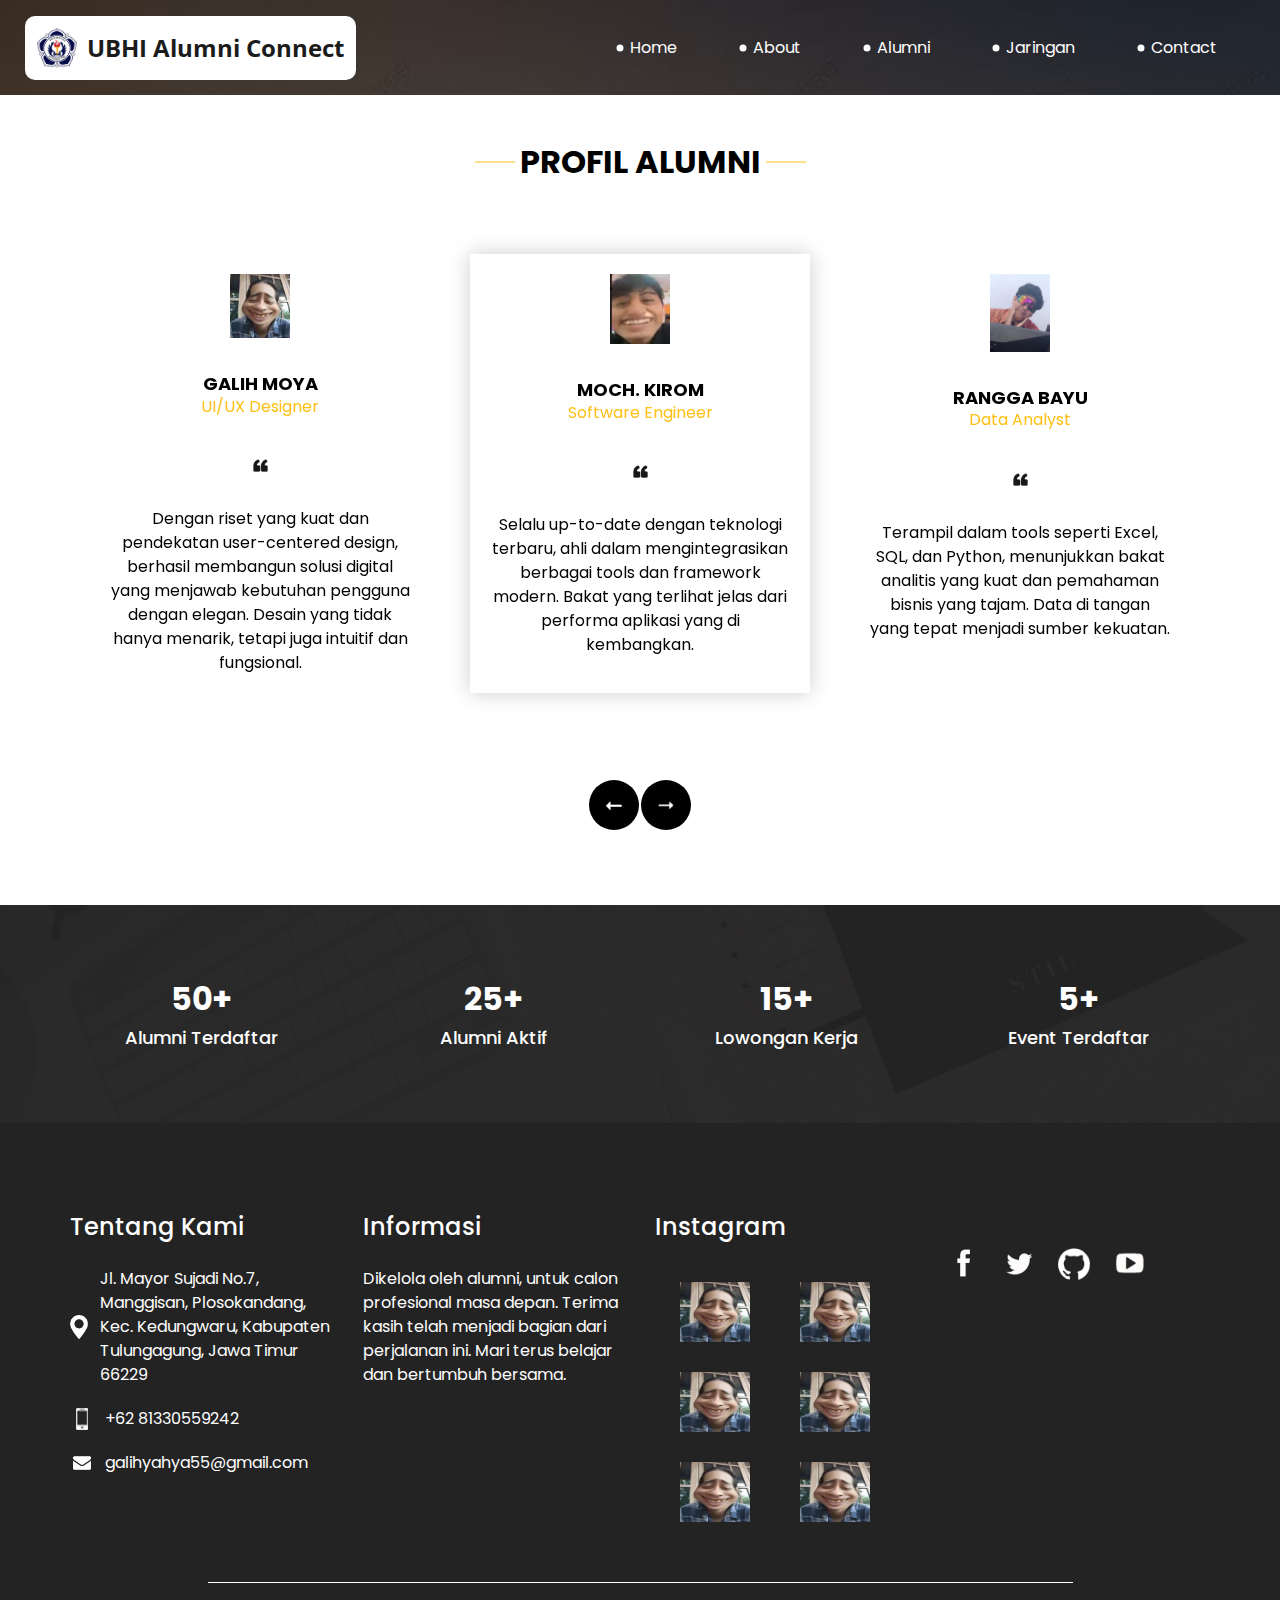
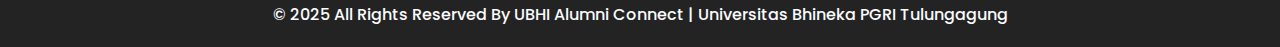
<file: alumni.html>
<!DOCTYPE html>
<html>

<head>
  <!-- Basic -->
  <meta charset="utf-8" />
  <meta http-equiv="X-UA-Compatible" content="IE=edge" />
  <!-- Mobile Metas -->
  <meta name="viewport" content="width=device-width, initial-scale=1, shrink-to-fit=no" />
  <!-- Site Metas -->
  <meta name="keywords" content="" />
  <meta name="description" content="" />
  <meta name="author" content="" />

  <title>Alumni Connect</title>

  <!-- slider stylesheet -->
  <!-- slider stylesheet -->
  <link rel="stylesheet" type="text/css" href="https://cdnjs.cloudflare.com/ajax/libs/OwlCarousel2/2.3.4/assets/owl.carousel.min.css" />

  <!-- bootstrap core css -->
  <link rel="stylesheet" type="text/css" href="css/bootstrap.css" />

  <!-- fonts style -->
  <link href="https://fonts.googleapis.com/css?family=Open+Sans:400,700|Poppins:400,700&display=swap" rel="stylesheet">
  <!-- Custom styles for this template -->
  <link href="css/style.css" rel="stylesheet" />
  <!-- responsive style -->
  <link href="css/responsive.css" rel="stylesheet" />
</head>

<body class="sub_page">
  <div class="hero_area">
    <!-- header section strats -->
    <header class="header_section">
      <div class="container-fluid">
        <nav class="navbar navbar-expand-lg custom_nav-container pt-3">
          <a class="navbar-brand logo-container" href="index.html">
            <img src="images/logo.jpg" alt="Logo" class="navbar-logo">
            <span>
              UBHI Alumni Connect
            </span>
          </a>
          <button class="navbar-toggler" type="button" data-toggle="collapse" data-target="#navbarSupportedContent" aria-controls="navbarSupportedContent" aria-expanded="false" aria-label="Toggle navigation">
            <span class="navbar-toggler-icon"></span>
          </button>

          <div class="collapse navbar-collapse" id="navbarSupportedContent">
            <div class="d-flex ml-auto flex-column flex-lg-row align-items-center">
              <ul class="navbar-nav  ">
                <li class="nav-item active">
                  <a class="nav-link" href="index.html" >Home <span class="sr-only">(current)</span></a>
                </li>
                <li class="nav-item">
                  <a class="nav-link" href="about.html" > About </a>
                </li>
                <li class="nav-item">
                  <a class="nav-link" href="alumni.html" > Alumni </a>
                </li>
                <li class="nav-item">
                  <a class="nav-link" href="jaringan.html" > Jaringan </a>
                </li>
                <li class="nav-item">
                  <a class="nav-link" href="contact.html" >Contact</a>
                </li>
              </ul>
            </div>
          </div>
        </nav>
      </div>
    </header>
    <!-- end header section -->
  </div>

  <!-- client section -->
  <section class="client_section">
    <div class="container pt-5">
      <div class="heading_container">
        <h2>
          PROFIL ALUMNI
        </h2>
      </div>
      <div class="carousel-wrap ">
        <div class="owl-carousel">
          <div class="item">
            <div class="box">
              <div class="img-box">
                <img src="images/alumni1.jpg" alt="">
              </div>
              <div class="detail-box">
                <h5>
                  Moch. Kirom <br>
                  <span>
                    Software Engineer
                  </span>
                </h5>
                <img src="images/quote.png" alt="">
                <p>
                  Selalu up-to-date dengan teknologi terbaru, ahli dalam mengintegrasikan berbagai tools dan framework modern. 
                  Bakat yang terlihat jelas dari performa aplikasi yang di kembangkan.
                </p>
              </div>
            </div>
          </div>
          <div class="item">
            <div class="box">
              <div class="img-box">
                <img src="images/alumni2.jpg" alt="">
              </div>
              <div class="detail-box">
                <h5>
                  Rangga Bayu <br>
                  <span>
                    Data Analyst
                  </span>
                </h5>
                <img src="images/quote.png" alt="">
                <p>
                  Terampil dalam tools seperti Excel, SQL, dan Python, menunjukkan bakat analitis yang kuat dan pemahaman bisnis yang tajam. 
                  Data di tangan yang tepat menjadi sumber kekuatan.
                </p>
              </div>
            </div>
          </div>
          <div class="item">
            <div class="box">
              <div class="img-box">
                <img src="images/alumni3.jpg" alt="">
              </div>
              <div class="detail-box">
                <h5>
                  Galih Moya <br>
                  <span>
                    UI/UX Designer
                  </span>
                </h5>
                <img src="images/quote.png" alt="">
                <p>
                  Dengan riset yang kuat dan pendekatan user-centered design, berhasil membangun solusi digital yang menjawab kebutuhan pengguna dengan elegan.
                  Desain yang tidak hanya menarik, tetapi juga intuitif dan fungsional.
                </p>
              </div>
            </div>
          </div>
        </div>
      </div>
    </div>
  </section>
  <!-- end client section -->
  
  <!-- target section -->
  <section class="target_section layout_padding2">
    <div class="container">
      <div class="row">
        <div class="col-md-3 col-sm-6">
          <div class="detail-box">
            <h2>
              50+
            </h2>
            <h5>
              Alumni Terdaftar
            </h5>
          </div>
        </div>
        <div class="col-md-3 col-sm-6">
          <div class="detail-box">
            <h2>
              25+
            </h2>
            <h5>
              Alumni Aktif
            </h5>
          </div>
        </div>
        <div class="col-md-3 col-sm-6">
          <div class="detail-box">
            <h2>
              15+
            </h2>
            <h5>
              Lowongan Kerja
            </h5>
          </div>
        </div>
        <div class="col-md-3 col-sm-6">
          <div class="detail-box">
            <h2>
              5+
            </h2>
            <h5>
              Event Terdaftar
            </h5>
          </div>
        </div>
      </div>
    </div>
  </section>
  <!-- end target section -->



  <!-- info section -->
  <section class="info_section ">
    <div class="container">
      <div class="row">
        <div class="col-md-3">
          <div class="info_contact">
            <h5>
              Tentang Kami
            </h5>
            <div>
              <div class="img-box">
                <img src="images/location-white.png" width="18px" alt="">
              </div>
              <p>
                Jl. Mayor Sujadi No.7, Manggisan, Plosokandang, Kec. Kedungwaru, Kabupaten Tulungagung, Jawa Timur 66229
              </p>
            </div>
            <div>
              <div class="img-box">
                <img src="images/telephone-white.png" width="12px" alt="">
              </div>
              <p>
                +62 81330559242
              </p>
            </div>
            <div>
              <div class="img-box">
                <img src="images/envelope-white.png" width="18px" alt="">
              </div>
              <p>
                galihyahya55@gmail.com
              </p>
            </div>
          </div>
        </div>
        <div class="col-md-3">
          <div class="info_info">
            <h5>
              Informasi
            </h5>
            <p>
              Dikelola oleh alumni, untuk calon profesional masa depan. Terima kasih telah menjadi bagian dari perjalanan ini. 
              Mari terus belajar dan bertumbuh bersama.
            </p>
          </div>
        </div>

        <div class="col-md-3">
          <div class="info_insta">
            <h5>
              Instagram
            </h5>
            <div class="insta_container">
              <div>
                <a href="https://www.instagram.com/galih_moya/">
                  <div class="insta-box b-1" style="background: transparent;">
                  <img src="images/alumni3 - Copy.jpg" alt="" style="width: 70px; height: 60px;">
                  </div>
                </a>
                <a href="https://www.instagram.com/galih_moya/">
                  <div class="insta-box b-2" style="background: transparent;">
                    <img src="images/alumni3 - Copy.jpg" alt="" style="width: 70px; height: 60px;">
                  </div>
                </a>
              </div>
              <div>
                <a href="https://www.instagram.com/galih_moya/">
                  <div class="insta-box b-3" style="background: transparent;">
                    <img src="images/alumni3 - Copy.jpg" alt="" style="width: 70px; height: 60px;">
                  </div>
                </a>
                <a href="https://www.instagram.com/galih_moya/">
                  <div class="insta-box b-4" style="background: transparent;">
                    <img src="images/alumni3 - Copy.jpg" alt=""style="width: 70px; height: 60px;">
                  </div>
                </a>
              </div>
              <div>
                <a href="https://www.instagram.com/galih_moya/">
                  <div class="insta-box b-3" style="background: transparent;">
                    <img src="images/alumni3 - Copy.jpg" alt="" style="width: 70px; height: 60px;">
                  </div>
                </a>
                <a href="https://www.instagram.com/galih_moya/">
                  <div class="insta-box b-4" style="background: transparent;">
                    <img src="images/alumni3 - Copy.jpg" alt="" style="width: 70px; height: 60px;">
                  </div>
                </a>
              </div>
            </div>
          </div>
        </div>
        <div class="col-md-3">
          <div class="info_form ">
            
            <div class="social_box">
              <a href="https://www.facebook.com/galiehyahya">
                <img src="images/fb.png" alt="">
              </a>
              <a href="https://x.com/g_moya12645">
                <img src="images/twitter.png" alt="">
              </a>
                <a href="https://github.com/GalihMoya">
                  <img src="images/github.png" alt="" style="width: 32px; height: 32px;">
                </a>
              </a>
              <a href="https://www.youtube.com/@BayuAp21">
                <img src="images/youtube.png" alt="">
              </a>
            </div>
          </div>
        </div>
      </div>
    </div>
  </section>
  <!-- end info_section -->


  <!-- footer section -->
  <section class="container-fluid footer_section">
    <p>
      &copy; 2025 All Rights Reserved By UBHI Alumni Connect | Universitas Bhineka PGRI Tulungagung
    </p>
  </section>
  <!-- footer section -->

  <script type="text/javascript" src="js/jquery-3.4.1.min.js"></script>
  <script type="text/javascript" src="js/bootstrap.js"></script>
  <script type="text/javascript" src="https://cdnjs.cloudflare.com/ajax/libs/OwlCarousel2/2.3.4/owl.carousel.min.js">
  </script>
  <!-- owl carousel script 
    -->
  <script type="text/javascript">
    $(".owl-carousel").owlCarousel({
      loop: true,
      margin: 0,
      navText: [],
      center: true,
      autoplay: true,
      autoplayHoverPause: true,
      responsive: {
        0: {
          items: 1
        },
        1000: {
          items: 3
        }
      }
    });
  </script>
  <!-- end owl carousel script -->

</body>

</html>
</file>
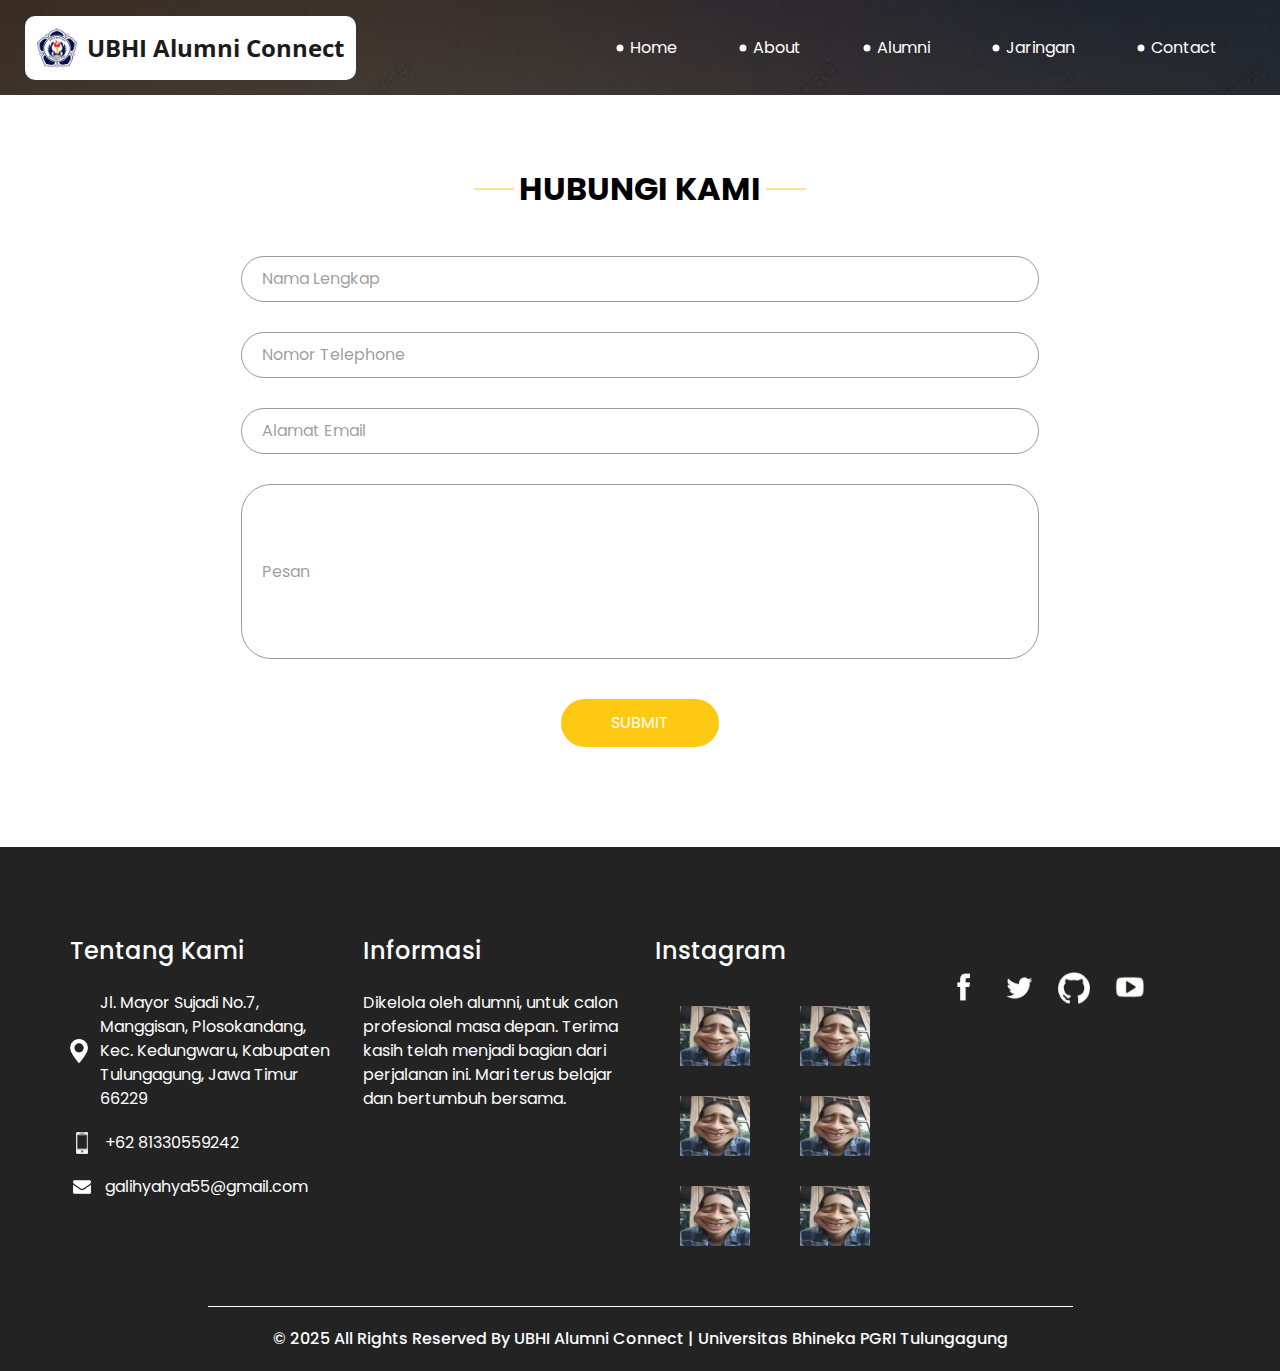
<file: contact.html>
<!DOCTYPE html>
<html>

<head>
  <!-- Basic -->
  <meta charset="utf-8" />
  <meta http-equiv="X-UA-Compatible" content="IE=edge" />
  <!-- Mobile Metas -->
  <meta name="viewport" content="width=device-width, initial-scale=1, shrink-to-fit=no" />
  <!-- Site Metas -->
  <meta name="keywords" content="" />
  <meta name="description" content="" />
  <meta name="author" content="" />

  <title>Alumni Connect</title>

  <!-- slider stylesheet -->
  <!-- slider stylesheet -->
  <link rel="stylesheet" type="text/css" href="https://cdnjs.cloudflare.com/ajax/libs/OwlCarousel2/2.3.4/assets/owl.carousel.min.css" />

  <!-- bootstrap core css -->
  <link rel="stylesheet" type="text/css" href="css/bootstrap.css" />

  <!-- fonts style -->
  <link href="https://fonts.googleapis.com/css?family=Open+Sans:400,700|Poppins:400,700&display=swap" rel="stylesheet">
  <!-- Custom styles for this template -->
  <link href="css/style.css" rel="stylesheet" />
  <!-- responsive style -->
  <link href="css/responsive.css" rel="stylesheet" />
</head>

<body class="sub_page">
  <div class="hero_area">
    <!-- header section strats -->
    <header class="header_section">
      <div class="container-fluid">
        <nav class="navbar navbar-expand-lg custom_nav-container pt-3">
          <a class="navbar-brand logo-container" href="index.html">
            <img src="images/logo.jpg" alt="Logo" class="navbar-logo">
            <span>
              UBHI Alumni Connect
            </span>
          </a>
          <button class="navbar-toggler" type="button" data-toggle="collapse" data-target="#navbarSupportedContent" aria-controls="navbarSupportedContent" aria-expanded="false" aria-label="Toggle navigation">
            <span class="navbar-toggler-icon"></span>
          </button>

          <div class="collapse navbar-collapse" id="navbarSupportedContent">
            <div class="d-flex ml-auto flex-column flex-lg-row align-items-center">
              <ul class="navbar-nav  ">
                <li class="nav-item active">
                  <a class="nav-link" href="index.html" >Home <span class="sr-only">(current)</span></a>
                </li>
                <li class="nav-item">
                  <a class="nav-link" href="about.html" > About </a>
                </li>
                <li class="nav-item">
                  <a class="nav-link" href="alumni.html" > Alumni </a>
                </li>
                <li class="nav-item">
                  <a class="nav-link" href="jaringan.html" > Jaringan </a>
                </li>
                <li class="nav-item">
                  <a class="nav-link" href="contact.html" >Contact</a>
                </li>
              </ul>
            </div>
          </div>
        </nav>
      </div>
    </header>
    <!-- end header section -->
  </div>

  <!-- contact section -->
  <section class="contact_section layout_padding">
    <div class="container">
      <div class="heading_container">
        <h2>
          hubungi kami
        </h2>
      </div>
      <div class="">
        <div class="">
          <div class="row">
            <div class="col-md-9 mx-auto">
              <div class="contact-form">
                <form id="contactForm">
                  <div>
                    <input type="text" id="name" placeholder="Nama Lengkap " required>
                  </div>
                  <div>
                    <input type="text" id="phone" placeholder="Nomor Telephone" required>
                  </div>
                  <div>
                    <input type="email" id="email" placeholder="Alamat Email" required>
                  </div>
                  <div>
                    <input type="text" id="message" placeholder="Pesan" class="input_message" required>
                  </div>
                  <div class="d-flex justify-content-center">
                    <button type="button" class="btn_on-hover" onclick="sendToWhatsApp()">
                      Submit
                    </button>
                  </div>
                  <script>
                    function sendToWhatsApp() {
                      // Ambil nilai input
                      const name = document.getElementById("name").value.trim();
                      const phone = document.getElementById("phone").value.trim();
                      const email = document.getElementById("email").value.trim();
                      const message = document.getElementById("message").value.trim();

                      // Validasi sederhana (semua harus terisi)
                      if (!name || !phone || !email || !message) {
                        alert("Mohon lengkapi semua field terlebih dahulu.");
                        return;
                      }

                      // Format pesan WhatsApp
                      const fullMessage =
                        `Halo, saya ${name}.\n` +
                        `Nomor: ${phone}\n` +
                        `Email: ${email}\n` +
                        `Pesan: ${message}`;

                      // Nomor tujuan WhatsApp (gunakan format internasional, tanpa +)
                      const nomor = "6281330559242";

                      // Buat URL WhatsApp dan buka di tab baru
                      const url = `https://wa.me/${nomor}?text=${encodeURIComponent(fullMessage)}`;
                      window.open(url, '_blank');
                    }
                  </script>
                </form>
              </div>
            </div>
          </div>
        </div>
      </div>
    </div>
  </section>

  <!-- end contact section -->


  <!-- info section -->
  <section class="info_section ">
    <div class="container">
      <div class="row">
        <div class="col-md-3">
          <div class="info_contact">
            <h5>
              Tentang Kami
            </h5>
            <div>
              <div class="img-box">
                <img src="images/location-white.png" width="18px" alt="">
              </div>
              <p>
                Jl. Mayor Sujadi No.7, Manggisan, Plosokandang, Kec. Kedungwaru, Kabupaten Tulungagung, Jawa Timur 66229
              </p>
            </div>
            <div>
              <div class="img-box">
                <img src="images/telephone-white.png" width="12px" alt="">
              </div>
              <p>
                +62 81330559242
              </p>
            </div>
            <div>
              <div class="img-box">
                <img src="images/envelope-white.png" width="18px" alt="">
              </div>
              <p>
                galihyahya55@gmail.com
              </p>
            </div>
          </div>
        </div>
        <div class="col-md-3">
          <div class="info_info">
            <h5>
              Informasi
            </h5>
            <p>
              Dikelola oleh alumni, untuk calon profesional masa depan. Terima kasih telah menjadi bagian dari perjalanan ini. 
              Mari terus belajar dan bertumbuh bersama.
            </p>
          </div>
        </div>

        <div class="col-md-3">
          <div class="info_insta">
            <h5>
              Instagram
            </h5>
            <div class="insta_container">
              <div>
                <a href="https://www.instagram.com/galih_moya/">
                  <div class="insta-box b-1" style="background: transparent;">
                  <img src="images/alumni3 - Copy.jpg" alt="" style="width: 70px; height: 60px;">
                  </div>
                </a>
                <a href="https://www.instagram.com/galih_moya/">
                  <div class="insta-box b-2" style="background: transparent;">
                    <img src="images/alumni3 - Copy.jpg" alt="" style="width: 70px; height: 60px;">
                  </div>
                </a>
              </div>
              <div>
                <a href="https://www.instagram.com/galih_moya/">
                  <div class="insta-box b-3" style="background: transparent;">
                    <img src="images/alumni3 - Copy.jpg" alt="" style="width: 70px; height: 60px;">
                  </div>
                </a>
                <a href="https://www.instagram.com/galih_moya/">
                  <div class="insta-box b-4" style="background: transparent;">
                    <img src="images/alumni3 - Copy.jpg" alt=""style="width: 70px; height: 60px;">
                  </div>
                </a>
              </div>
              <div>
                <a href="https://www.instagram.com/galih_moya/">
                  <div class="insta-box b-3" style="background: transparent;">
                    <img src="images/alumni3 - Copy.jpg" alt="" style="width: 70px; height: 60px;">
                  </div>
                </a>
                <a href="https://www.instagram.com/galih_moya/">
                  <div class="insta-box b-4" style="background: transparent;">
                    <img src="images/alumni3 - Copy.jpg" alt="" style="width: 70px; height: 60px;">
                  </div>
                </a>
              </div>
            </div>
          </div>
        </div>
        <div class="col-md-3">
          <div class="info_form ">
            
            <div class="social_box">
              <a href="https://www.facebook.com/galiehyahya">
                <img src="images/fb.png" alt="">
              </a>
              <a href="https://x.com/g_moya12645">
                <img src="images/twitter.png" alt="">
              </a>
                <a href="https://github.com/GalihMoya">
                  <img src="images/github.png" alt="" style="width: 32px; height: 32px;">
                </a>
              </a>
              <a href="https://www.youtube.com/@BayuAp21">
                <img src="images/youtube.png" alt="">
              </a>
            </div>
          </div>
        </div>
      </div>
    </div>
  </section>
  <!-- end info_section -->


  <!-- footer section -->
  <section class="container-fluid footer_section">
    <p>
      &copy; 2025 All Rights Reserved By UBHI Alumni Connect | Universitas Bhineka PGRI Tulungagung
    </p>
  </section>
  <!-- footer section -->

  <script type="text/javascript" src="js/jquery-3.4.1.min.js"></script>
  <script type="text/javascript" src="js/bootstrap.js"></script>
  <script type="text/javascript" src="https://cdnjs.cloudflare.com/ajax/libs/OwlCarousel2/2.3.4/owl.carousel.min.js">
  </script>
  <!-- owl carousel script 
    -->
  <script type="text/javascript">
    $(".owl-carousel").owlCarousel({
      loop: true,
      margin: 0,
      navText: [],
      center: true,
      autoplay: true,
      autoplayHoverPause: true,
      responsive: {
        0: {
          items: 1
        },
        1000: {
          items: 3
        }
      }
    });
  </script>
  <!-- end owl carousel script -->

</body>

</html>
</file>
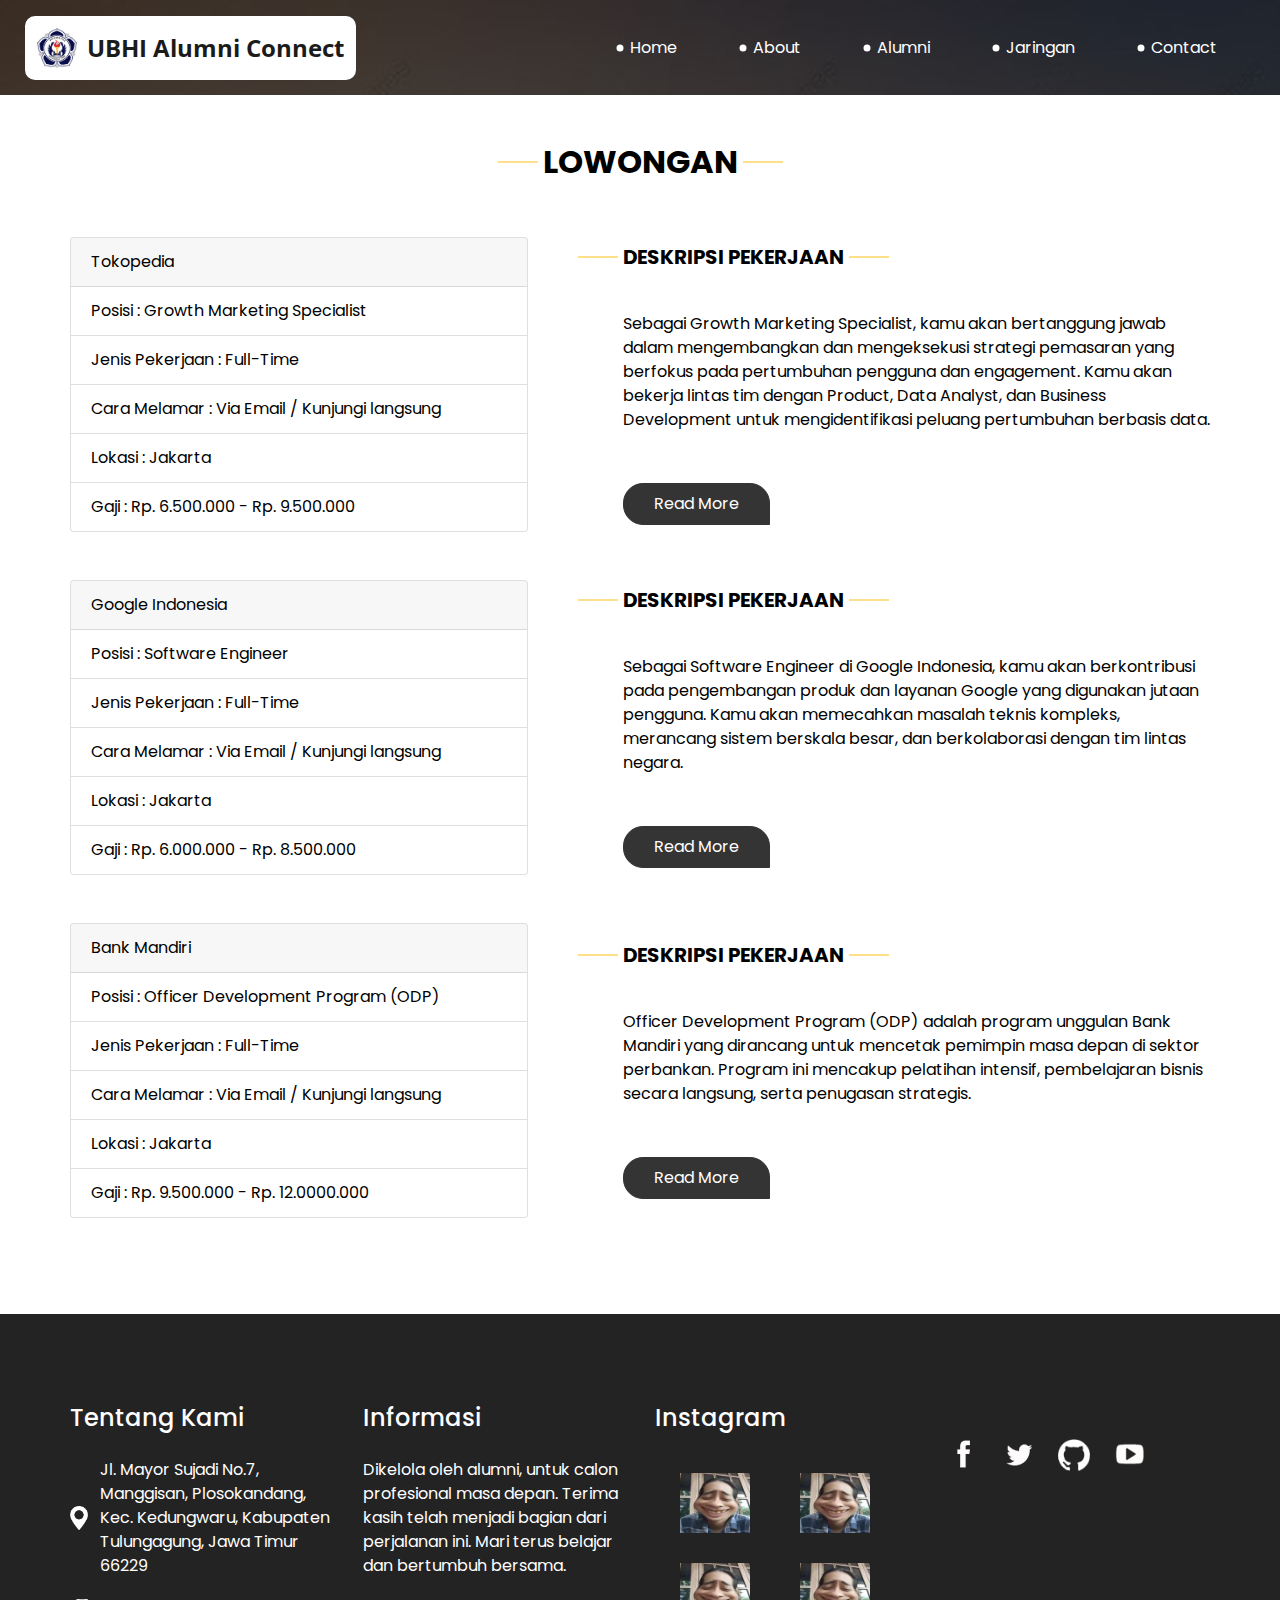
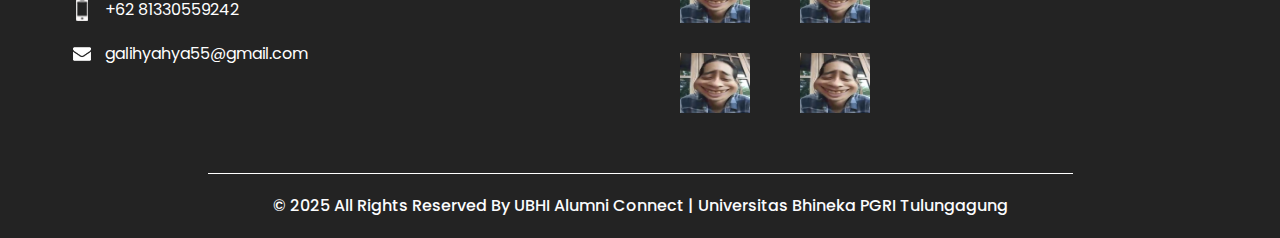
<file: jaringan.html>
<!DOCTYPE html>
<html>

<head>
  <!-- Basic -->
  <meta charset="utf-8" />
  <meta http-equiv="X-UA-Compatible" content="IE=edge" />
  <!-- Mobile Metas -->
  <meta name="viewport" content="width=device-width, initial-scale=1, shrink-to-fit=no" />
  <!-- Site Metas -->
  <meta name="keywords" content="" />
  <meta name="description" content="" />
  <meta name="author" content="" />

  <title>Alumni Connect</title>

  <!-- slider stylesheet -->
  <!-- slider stylesheet -->
  <link rel="stylesheet" type="text/css" href="https://cdnjs.cloudflare.com/ajax/libs/OwlCarousel2/2.3.4/assets/owl.carousel.min.css" />

  <!-- bootstrap core css -->
  <link rel="stylesheet" type="text/css" href="css/bootstrap.css" />

  <!-- fonts style -->
  <link href="https://fonts.googleapis.com/css?family=Open+Sans:400,700|Poppins:400,700&display=swap" rel="stylesheet">
  <!-- Custom styles for this template -->
  <link href="css/style.css" rel="stylesheet" />
  <!-- responsive style -->
  <link href="css/responsive.css" rel="stylesheet" />
</head>

<body class="sub_page">
  <div class="hero_area">
    <!-- header section strats -->
    <header class="header_section">
      <div class="container-fluid">
        <nav class="navbar navbar-expand-lg custom_nav-container pt-3">
          <a class="navbar-brand logo-container" href="index.html">
            <img src="images/logo.jpg" alt="Logo" class="navbar-logo">
            <span>
              UBHI Alumni Connect
            </span>
          </a>
          <button class="navbar-toggler" type="button" data-toggle="collapse" data-target="#navbarSupportedContent" aria-controls="navbarSupportedContent" aria-expanded="false" aria-label="Toggle navigation">
            <span class="navbar-toggler-icon"></span>
          </button>

          <div class="collapse navbar-collapse" id="navbarSupportedContent">
            <div class="d-flex ml-auto flex-column flex-lg-row align-items-center">
              <ul class="navbar-nav  ">
                <li class="nav-item active">
                  <a class="nav-link" href="index.html" >Home <span class="sr-only">(current)</span></a>
                </li>
                <li class="nav-item">
                  <a class="nav-link" href="about.html" > About </a>
                </li>
                <li class="nav-item">
                  <a class="nav-link" href="alumni.html" > Alumni </a>
                </li>
                <li class="nav-item">
                  <a class="nav-link" href="jaringan.html" > Jaringan </a>
                </li>
                <li class="nav-item">
                  <a class="nav-link" href="contact.html" >Contact</a>
                </li>
              </ul>
            </div>
          </div>
        </nav>
      </div>
    </header>
    <!-- end header section -->
  </div>

  <!-- who section -->

  <section class="who_section pt-5 pb-5">
    <div class="container">
      <div class="heading_container pb-5" style="justify-content: center; align-items: center;">
        <h2>
          Lowongan
        </h2>
      </div>
      <div class="row">
        <div class="col-md-5">
          
          <div class="card">
            <div class="card-header">
              Tokopedia
            </div>
            <ul class="list-group list-group-flush">
              <li class="list-group-item">Posisi : Growth Marketing Specialist</li>
              <li class="list-group-item">Jenis Pekerjaan : Full-Time</li>
              <li class="list-group-item">Cara Melamar : Via Email / Kunjungi langsung</li>
              <li class="list-group-item">Lokasi : Jakarta</li>
              <li class="list-group-item">Gaji : Rp. 6.500.000 - Rp. 9.500.000</li>
            </ul>
          </div>
        </div>
        <div class="col-md-7">
          <div class="detail-box">
            <div class="heading_container">
                <h2 style="font-size: 20px;">
                deskripsi pekerjaan
                </h2>
            </div>
            <p>
              Sebagai Growth Marketing Specialist, kamu akan bertanggung jawab dalam mengembangkan dan 
              mengeksekusi strategi pemasaran yang berfokus pada pertumbuhan pengguna dan engagement. 
              Kamu akan bekerja lintas tim dengan Product, Data Analyst, dan Business Development untuk mengidentifikasi peluang 
              pertumbuhan berbasis data.
            </p>
            <div>
              <a href="#" data-toggle="modal" data-target="#jobDetailsModal">
                Read More
              </a>

              <!-- Modal -->
              <div class="modal fade" id="jobDetailsModal" tabindex="-1" role="dialog" aria-labelledby="jobDetailsModalLabel" aria-hidden="true">
                <div class="modal-dialog" role="document">
                  <div class="modal-content">
                    <div class="modal-header">
                      <h5 class="modal-title" id="jobDetailsModalLabel">Persyaratan</h5>
                      <button type="button" class="close" data-dismiss="modal" aria-label="Close">
                        <span aria-hidden="true">&times;</span>
                      </button>
                    </div>
                    <div class="modal-body">
                      <ul>
                        <li>Minimal pendidikan S1 di bidang Marketing, Bisnis, atau bidang terkait</li>
                        <li>Pengalaman kerja minimal 3 tahun di bidang pemasaran atau pertumbuhan bisnis</li>
                        <li>Kemampuan analisis data yang kuat</li>
                        <li>Kreatif dan inovatif dalam merancang strategi pemasaran</li>
                        <li>Mampu bekerja secara kolaboratif dalam tim lintas fungsi</li>
                      </ul>
                    </div>
                    <div class="modal-footer">
                      <a href="" style="border: none; background: none; margin-top: 0px;">
                        <button type="button" class="btn btn-warning" onclick="kirimEmail()">Apply</button>
                      </a>
                      <button type="button" class="btn btn-secondary" data-dismiss="modal">Close</button>
                    </div>
                    <script>
                      function kirimEmail() {
                        const emailTujuan = "galihyahya55@gmail.com";
                        const subjek = "Lamaran Pekerjaan - Growth Marketing Specialist Tokopedia";
                        const isiPesan = "Halo, saya tertarik untuk melamar posisi Growth Marketing Specialist di Tokopedia. Berikut adalah informasi saya :\n\nNama : [Nama Anda]\nEmail : [Email Anda]\nNomor Telepon : [Nomor Telepon Anda]\n\nSaya berharap dapat berkontribusi dalam tim Tokopedia. Terima kasih.";
                        const url = `https://mail.google.com/mail/?view=cm&fs=1&to=${encodeURIComponent(emailTujuan)}&su=${encodeURIComponent(subjek)}&body=${encodeURIComponent(isiPesan)}`;
                        window.open(url, '_blank');
                      }
                    </script>
                  </div>
                </div>
              </div>

            </div>
          </div>
        </div>
      </div>

      <div class="row pt-5">
        <div class="col-md-5">
          
          <div class="card">
            <div class="card-header">
              Google Indonesia
            </div>
            <ul class="list-group list-group-flush">
              <li class="list-group-item">Posisi : Software Engineer</li>
              <li class="list-group-item">Jenis Pekerjaan : Full-Time</li>
              <li class="list-group-item">Cara Melamar : Via Email / Kunjungi langsung</li>
              <li class="list-group-item">Lokasi : Jakarta</li>
              <li class="list-group-item">Gaji : Rp. 6.000.000 - Rp. 8.500.000</li>
            </ul>
          </div>
        </div>
        <div class="col-md-7">
          <div class="detail-box">
            <div class="heading_container">
              <h2 style="font-size: 20px;">
                deskripsi pekerjaan
              </h2>
            </div>
            <p>
              Sebagai Software Engineer di Google Indonesia, kamu akan berkontribusi pada pengembangan produk dan 
              layanan Google yang digunakan jutaan pengguna. Kamu akan memecahkan masalah teknis kompleks, 
              merancang sistem berskala besar, dan berkolaborasi dengan tim lintas negara.
            </p>
            <div>
              <a href="#" data-toggle="modal" data-target="#jobDetailsModal">
                Read More
              </a>

              <!-- Modal -->
              <div class="modal fade" id="jobDetailsModal" tabindex="-1" role="dialog" aria-labelledby="jobDetailsModalLabel" aria-hidden="true">
                <div class="modal-dialog" role="document">
                  <div class="modal-content">
                    <div class="modal-header">
                      <h5 class="modal-title" id="jobDetailsModalLabel">Persyaratan</h5>
                      <button type="button" class="close" data-dismiss="modal" aria-label="Close">
                        <span aria-hidden="true">&times;</span>
                      </button>
                    </div>
                    <div class="modal-body">
                      <ul>
                        <li>Minimal pendidikan S1 di bidang Ilmu Komputer atau bidang terkait</li>
                        <li>Pengalaman kerja minimal 3 tahun sebagai Software Engineer</li>
                        <li>Penguasaan bahasa pemrograman seperti Python, Java, atau C++</li>
                        <li>Kemampuan memecahkan masalah teknis yang kompleks</li>
                        <li>Pengalaman dengan sistem berskala besar dan arsitektur cloud</li>
                      </ul>
                    </div>
                    <div class="modal-footer">
                      <a href="" style="border: none; background: none; margin-top: 0px;">
                        <button type="button" class="btn btn-warning" onclick="kirimEmail()">Apply</button>
                      </a>
                      <button type="button" class="btn btn-secondary" data-dismiss="modal">Close</button>
                    </div>
                    <script>
                      function kirimEmail() {
                        const emailTujuan = "galihyahya55@gmail.com";
                        const subjek = "Lamaran Pekerjaan - Software Engineer Google Indonesia";
                        const isiPesan = "Halo, saya tertarik untuk melamar posisi Software Engineer di Google Indonesia. Berikut adalah informasi saya :\n\nNama : [Nama Anda]\nEmail : [Email Anda]\nNomor Telepon : [Nomor Telepon Anda]\n\nSaya berharap dapat berkontribusi dalam tim Tokopedia. Terima kasih.";
                        const url = `https://mail.google.com/mail/?view=cm&fs=1&to=${encodeURIComponent(emailTujuan)}&su=${encodeURIComponent(subjek)}&body=${encodeURIComponent(isiPesan)}`;
                        window.open(url, '_blank');
                      }
                    </script>
                  </div>
                </div>
              </div>

            </div>
          </div>
        </div>
      </div>

      <div class="row pt-5 pb-5">
        <div class="col-md-5">
          
          <div class="card">
            <div class="card-header">
              Bank Mandiri
            </div>
            <ul class="list-group list-group-flush">
              <li class="list-group-item">Posisi : Officer Development Program (ODP)</li>
              <li class="list-group-item">Jenis Pekerjaan : Full-Time</li>
              <li class="list-group-item">Cara Melamar : Via Email / Kunjungi langsung</li>
              <li class="list-group-item">Lokasi : Jakarta</li>
              <li class="list-group-item">Gaji : Rp. 9.500.000 - Rp. 12.0000.000</li>
            </ul>
          </div>
        </div>
        <div class="col-md-7">
          <div class="detail-box">
            <div class="heading_container">
              <h2 style="font-size: 20px;">
                deskripsi pekerjaan
              </h2>
            </div>
            <p>
              Officer Development Program (ODP) adalah program unggulan Bank Mandiri yang dirancang untuk mencetak pemimpin 
              masa depan di sektor perbankan. Program ini mencakup pelatihan intensif, 
              pembelajaran bisnis secara langsung, serta penugasan strategis.
            </p>
            <div>
                <a href="#" data-toggle="modal" data-target="#jobDetailsModal">
                  Read More
                </a>

                <!-- Modal -->
                <div class="modal fade" id="jobDetailsModal" tabindex="-1" role="dialog" aria-labelledby="jobDetailsModalLabel" aria-hidden="true">
                  <div class="modal-dialog" role="document">
                    <div class="modal-content">
                      <div class="modal-header">
                        <h5 class="modal-title" id="jobDetailsModalLabel">Persyaratan</h5>
                        <button type="button" class="close" data-dismiss="modal" aria-label="Close">
                          <span aria-hidden="true">&times;</span>
                        </button>
                      </div>
                      <div class="modal-body">
                        <ul>
                          <li>Minimal pendidikan S1 dari jurusan terkait</li>
                          <li>Memiliki pengalaman kerja minimal 2 tahun</li>
                          <li>Kemampuan komunikasi yang baik</li>
                          <li>Berorientasi pada hasil dan detail</li>
                          <li>Mampu bekerja dalam tim</li>
                        </ul>
                      </div>
                      <div class="modal-footer">
                        <a href="" style="border: none; background: none; margin-top: 0px;">
                          <button type="button" class="btn btn-warning" onclick="kirimEmail()">Apply</button>
                        </a>
                        <button type="button" class="btn btn-secondary" data-dismiss="modal">Close</button>
                      </div>
                      <script>
                      function kirimEmail() {
                        const emailTujuan = "galihyahya55@gmail.com";
                        const subjek = "Lamaran Pekerjaan - Officer Development Program (ODP) Bank Mandiri";
                        const isiPesan = "Halo, saya tertarik untuk melamar posisi Officer Development Program (ODP) di Bank Mandiri. Berikut adalah informasi saya :\n\nNama : [Nama Anda]\nEmail : [Email Anda]\nNomor Telepon : [Nomor Telepon Anda]\n\nSaya berharap dapat berkontribusi dalam tim Tokopedia. Terima kasih.";
                        const url = `https://mail.google.com/mail/?view=cm&fs=1&to=${encodeURIComponent(emailTujuan)}&su=${encodeURIComponent(subjek)}&body=${encodeURIComponent(isiPesan)}`;
                        window.open(url, '_blank');
                      }
                    </script>
                    </div>
                  </div>
                </div>
            </div>
          </div>
        </div>
      </div>

    </div>
  </section>

  <!-- end who section -->

  <!-- info section -->
  <section class="info_section ">
    <div class="container">
      <div class="row">
        <div class="col-md-3">
          <div class="info_contact">
            <h5>
              Tentang Kami
            </h5>
            <div>
              <div class="img-box">
                <img src="images/location-white.png" width="18px" alt="">
              </div>
              <p>
                Jl. Mayor Sujadi No.7, Manggisan, Plosokandang, Kec. Kedungwaru, Kabupaten Tulungagung, Jawa Timur 66229
              </p>
            </div>
            <div>
              <div class="img-box">
                <img src="images/telephone-white.png" width="12px" alt="">
              </div>
              <p>
                +62 81330559242
              </p>
            </div>
            <div>
              <div class="img-box">
                <img src="images/envelope-white.png" width="18px" alt="">
              </div>
              <p>
                galihyahya55@gmail.com
              </p>
            </div>
          </div>
        </div>
        <div class="col-md-3">
          <div class="info_info">
            <h5>
              Informasi
            </h5>
            <p>
              Dikelola oleh alumni, untuk calon profesional masa depan. Terima kasih telah menjadi bagian dari perjalanan ini. 
              Mari terus belajar dan bertumbuh bersama.
            </p>
          </div>
        </div>

        <div class="col-md-3">
          <div class="info_insta">
            <h5>
              Instagram
            </h5>
            <div class="insta_container">
              <div>
                <a href="https://www.instagram.com/galih_moya/">
                  <div class="insta-box b-1" style="background: transparent;">
                  <img src="images/alumni3 - Copy.jpg" alt="" style="width: 70px; height: 60px;">
                  </div>
                </a>
                <a href="https://www.instagram.com/galih_moya/">
                  <div class="insta-box b-2" style="background: transparent;">
                    <img src="images/alumni3 - Copy.jpg" alt="" style="width: 70px; height: 60px;">
                  </div>
                </a>
              </div>
              <div>
                <a href="https://www.instagram.com/galih_moya/">
                  <div class="insta-box b-3" style="background: transparent;">
                    <img src="images/alumni3 - Copy.jpg" alt="" style="width: 70px; height: 60px;">
                  </div>
                </a>
                <a href="https://www.instagram.com/galih_moya/">
                  <div class="insta-box b-4" style="background: transparent;">
                    <img src="images/alumni3 - Copy.jpg" alt=""style="width: 70px; height: 60px;">
                  </div>
                </a>
              </div>
              <div>
                <a href="https://www.instagram.com/galih_moya/">
                  <div class="insta-box b-3" style="background: transparent;">
                    <img src="images/alumni3 - Copy.jpg" alt="" style="width: 70px; height: 60px;">
                  </div>
                </a>
                <a href="https://www.instagram.com/galih_moya/">
                  <div class="insta-box b-4" style="background: transparent;">
                    <img src="images/alumni3 - Copy.jpg" alt="" style="width: 70px; height: 60px;">
                  </div>
                </a>
              </div>
            </div>
          </div>
        </div>
        <div class="col-md-3">
          <div class="info_form ">
            
            <div class="social_box">
              <a href="https://www.facebook.com/galiehyahya">
                <img src="images/fb.png" alt="">
              </a>
              <a href="https://x.com/g_moya12645">
                <img src="images/twitter.png" alt="">
              </a>
                <a href="https://github.com/GalihMoya">
                  <img src="images/github.png" alt="" style="width: 32px; height: 32px;">
                </a>
              </a>
              <a href="https://www.youtube.com/@BayuAp21">
                <img src="images/youtube.png" alt="">
              </a>
            </div>
          </div>
        </div>
      </div>
    </div>
  </section>
  <!-- end info_section -->


  <!-- footer section -->
  <section class="container-fluid footer_section">
    <p>
      &copy; 2025 All Rights Reserved By UBHI Alumni Connect | Universitas Bhineka PGRI Tulungagung
    </p>
  </section>
  <!-- footer section -->

  <script type="text/javascript" src="js/jquery-3.4.1.min.js"></script>
  <script type="text/javascript" src="js/bootstrap.js"></script>
  <script type="text/javascript" src="https://cdnjs.cloudflare.com/ajax/libs/OwlCarousel2/2.3.4/owl.carousel.min.js">
  </script>
  <!-- owl carousel script 
    -->
  <script type="text/javascript">
    $(".owl-carousel").owlCarousel({
      loop: true,
      margin: 0,
      navText: [],
      center: true,
      autoplay: true,
      autoplayHoverPause: true,
      responsive: {
        0: {
          items: 1
        },
        1000: {
          items: 3
        }
      }
    });
  </script>
  <!-- end owl carousel script -->

</body>

</html>
</file>
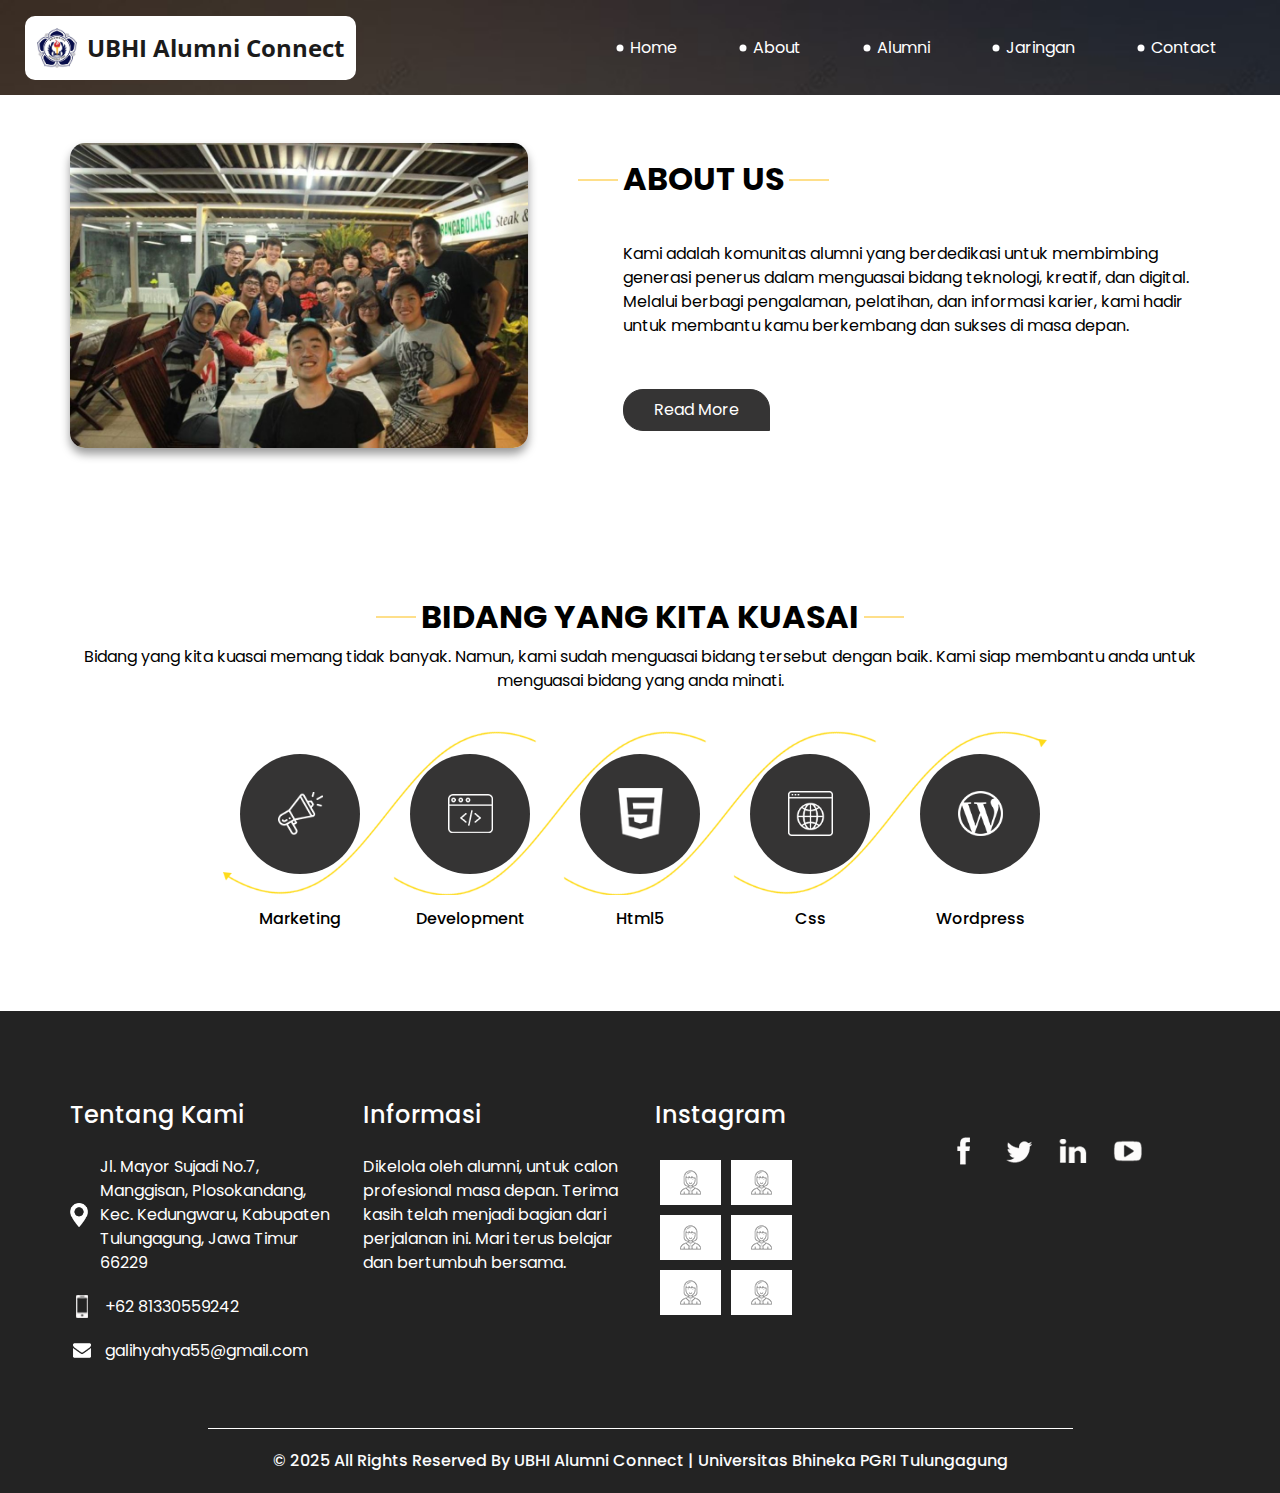
<file: PROJECT4/about.html>
<!DOCTYPE html>
<html>

<head>
  <!-- Basic -->
  <meta charset="utf-8" />
  <meta http-equiv="X-UA-Compatible" content="IE=edge" />
  <!-- Mobile Metas -->
  <meta name="viewport" content="width=device-width, initial-scale=1, shrink-to-fit=no" />
  <!-- Site Metas -->
  <meta name="keywords" content="" />
  <meta name="description" content="" />
  <meta name="author" content="" />

  <title>Esigned</title>

  <!-- slider stylesheet -->
  <!-- slider stylesheet -->
  <link rel="stylesheet" type="text/css" href="https://cdnjs.cloudflare.com/ajax/libs/OwlCarousel2/2.3.4/assets/owl.carousel.min.css" />

  <!-- bootstrap core css -->
  <link rel="stylesheet" type="text/css" href="css/bootstrap.css" />

  <!-- fonts style -->
  <link href="https://fonts.googleapis.com/css?family=Open+Sans:400,700|Poppins:400,700&display=swap" rel="stylesheet">
  <!-- Custom styles for this template -->
  <link href="css/style.css" rel="stylesheet" />
  <!-- responsive style -->
  <link href="css/responsive.css" rel="stylesheet" />
</head>

<body class="sub_page">
  <div class="hero_area">
    <!-- header section strats -->
    <header class="header_section">
      <div class="container-fluid">
        <nav class="navbar navbar-expand-lg custom_nav-container pt-3">
          <a class="navbar-brand logo-container" href="index.html">
            <img src="images/logo.jpg" alt="Logo" class="navbar-logo">
            <span>
              UBHI Alumni Connect
            </span>
          </a>
          <button class="navbar-toggler" type="button" data-toggle="collapse" data-target="#navbarSupportedContent" aria-controls="navbarSupportedContent" aria-expanded="false" aria-label="Toggle navigation">
            <span class="navbar-toggler-icon"></span>
          </button>

          <div class="collapse navbar-collapse" id="navbarSupportedContent">
            <div class="d-flex ml-auto flex-column flex-lg-row align-items-center">
              <ul class="navbar-nav  ">
                <li class="nav-item active">
                  <a class="nav-link" href="index.html" >Home <span class="sr-only">(current)</span></a>
                </li>
                <li class="nav-item">
                  <a class="nav-link" href="about.html" > About </a>
                </li>
                <li class="nav-item">
                  <a class="nav-link" href="alumni.html" > Alumni </a>
                </li>
                <li class="nav-item">
                  <a class="nav-link" href="jaringan.html" > Jaringan </a>
                </li>
                <li class="nav-item">
                  <a class="nav-link" href="contact.html" >Contact</a>
                </li>
              </ul>
            </div>
          </div>
        </nav>
      </div>
    </header>
    <!-- end header section -->
  </div>


  <!-- who section -->

  <section class="who_section layout_padding pt-5">
    <div class="container">
      <div class="row">
        <div class="col-md-5">
          <div class="img-box">
            <img src="images/alumni.jpg" alt="">
          </div>
        </div>
        <div class="col-md-7">
          <div class="detail-box">
            <div class="heading_container">
              <h2>
                ABOUT US
              </h2>
            </div>
            <p>
              Kami adalah komunitas alumni yang berdedikasi untuk membimbing generasi penerus dalam menguasai bidang teknologi, kreatif, dan digital. 
              Melalui berbagi pengalaman, pelatihan, dan informasi karier, kami hadir untuk membantu kamu berkembang dan sukses di masa depan.
            </p>
            <div>
              <a href="">
                Read More
              </a>
            </div>
          </div>
        </div>
      </div>
    </div>
  </section>

  <!-- end who section -->

  <section class="do_section layout_padding">
    <div class="container">
      <div class="heading_container">
        <h2>
          bidang yang kita kuasai
        </h2>
        <p>
          Bidang yang kita kuasai memang tidak banyak. Namun, kami sudah menguasai bidang tersebut dengan baik. 
          Kami siap membantu anda untuk menguasai bidang yang anda minati.
        </p>
      </div>
      <div class="do_container">
        <div class="box arrow-start arrow_bg">
          <div class="img-box">
            <img src="images/d-1.png" alt="">
          </div>
          <div class="detail-box">
            <h6>
              Marketing
            </h6>
          </div>
        </div>
        <div class="box arrow-middle arrow_bg">
          <div class="img-box">
            <img src="images/d-2.png" alt="">
          </div>
          <div class="detail-box">
            <h6>
              Development
            </h6>
          </div>
        </div>
        <div class="box arrow-middle arrow_bg">
          <div class="img-box">
            <img src="images/d-3.png" alt="">
          </div>
          <div class="detail-box">
            <h6>
              Html5
            </h6>
          </div>
        </div>
        <div class="box arrow-end arrow_bg">
          <div class="img-box">
            <img src="images/d-4.png" alt="">
          </div>
          <div class="detail-box">
            <h6>
              Css
            </h6>
          </div>
        </div>
        <div class="box ">
          <div class="img-box">
            <img src="images/d-5.png" alt="">
          </div>
          <div class="detail-box">
            <h6>
              Wordpress
            </h6>
          </div>
        </div>
      </div>
    </div>
  </section>

  <!-- info section -->
  <section class="info_section ">
    <div class="container">
      <div class="row">
        <div class="col-md-3">
          <div class="info_contact">
            <h5>
              Tentang Kami
            </h5>
            <div>
              <div class="img-box">
                <img src="images/location-white.png" width="18px" alt="">
              </div>
              <p>
                Jl. Mayor Sujadi No.7, Manggisan, Plosokandang, Kec. Kedungwaru, Kabupaten Tulungagung, Jawa Timur 66229
              </p>
            </div>
            <div>
              <div class="img-box">
                <img src="images/telephone-white.png" width="12px" alt="">
              </div>
              <p>
                +62 81330559242
              </p>
            </div>
            <div>
              <div class="img-box">
                <img src="images/envelope-white.png" width="18px" alt="">
              </div>
              <p>
                galihyahya55@gmail.com
              </p>
            </div>
          </div>
        </div>
        <div class="col-md-3">
          <div class="info_info">
            <h5>
              Informasi
            </h5>
            <p>
              Dikelola oleh alumni, untuk calon profesional masa depan. Terima kasih telah menjadi bagian dari perjalanan ini. 
              Mari terus belajar dan bertumbuh bersama.
            </p>
          </div>
        </div>

        <div class="col-md-3">
          <div class="info_insta">
            <h5>
              Instagram
            </h5>
            <div class="insta_container">
              <div>
                <a href="">
                  <div class="insta-box b-1">
                    <img src="images/insta.png" alt="">
                  </div>
                </a>
                <a href="">
                  <div class="insta-box b-2">
                    <img src="images/insta.png" alt="">
                  </div>
                </a>
              </div>

              <div>
                <a href="">
                  <div class="insta-box b-3">
                    <img src="images/insta.png" alt="">
                  </div>
                </a>
                <a href="">
                  <div class="insta-box b-4">
                    <img src="images/insta.png" alt="">
                  </div>
                </a>
              </div>
              <div>
                <a href="">
                  <div class="insta-box b-3">
                    <img src="images/insta.png" alt="">
                  </div>
                </a>
                <a href="">
                  <div class="insta-box b-4">
                    <img src="images/insta.png" alt="">
                  </div>
                </a>
              </div>
            </div>
          </div>
        </div>
        <div class="col-md-3">
          <div class="info_form ">
            
            <div class="social_box">
              <a href="">
                <img src="images/fb.png" alt="">
              </a>
              <a href="">
                <img src="images/twitter.png" alt="">
              </a>
              <a href="">
                <img src="images/linkedin.png" alt="">
              </a>
              <a href="">
                <img src="images/youtube.png" alt="">
              </a>
            </div>
          </div>
        </div>
      </div>
    </div>
  </section>
  <!-- end info_section -->


  <!-- footer section -->
  <section class="container-fluid footer_section">
    <p>
      &copy; 2025 All Rights Reserved By UBHI Alumni Connect | Universitas Bhineka PGRI Tulungagung
    </p>
  </section>
  <!-- footer section -->

  <script type="text/javascript" src="js/jquery-3.4.1.min.js"></script>
  <script type="text/javascript" src="js/bootstrap.js"></script>
  <script type="text/javascript" src="https://cdnjs.cloudflare.com/ajax/libs/OwlCarousel2/2.3.4/owl.carousel.min.js">
  </script>
  <!-- owl carousel script 
    -->
  <script type="text/javascript">
    $(".owl-carousel").owlCarousel({
      loop: true,
      margin: 0,
      navText: [],
      center: true,
      autoplay: true,
      autoplayHoverPause: true,
      responsive: {
        0: {
          items: 1
        },
        1000: {
          items: 3
        }
      }
    });
  </script>
  <!-- end owl carousel script -->

</body>

</html>
</file>
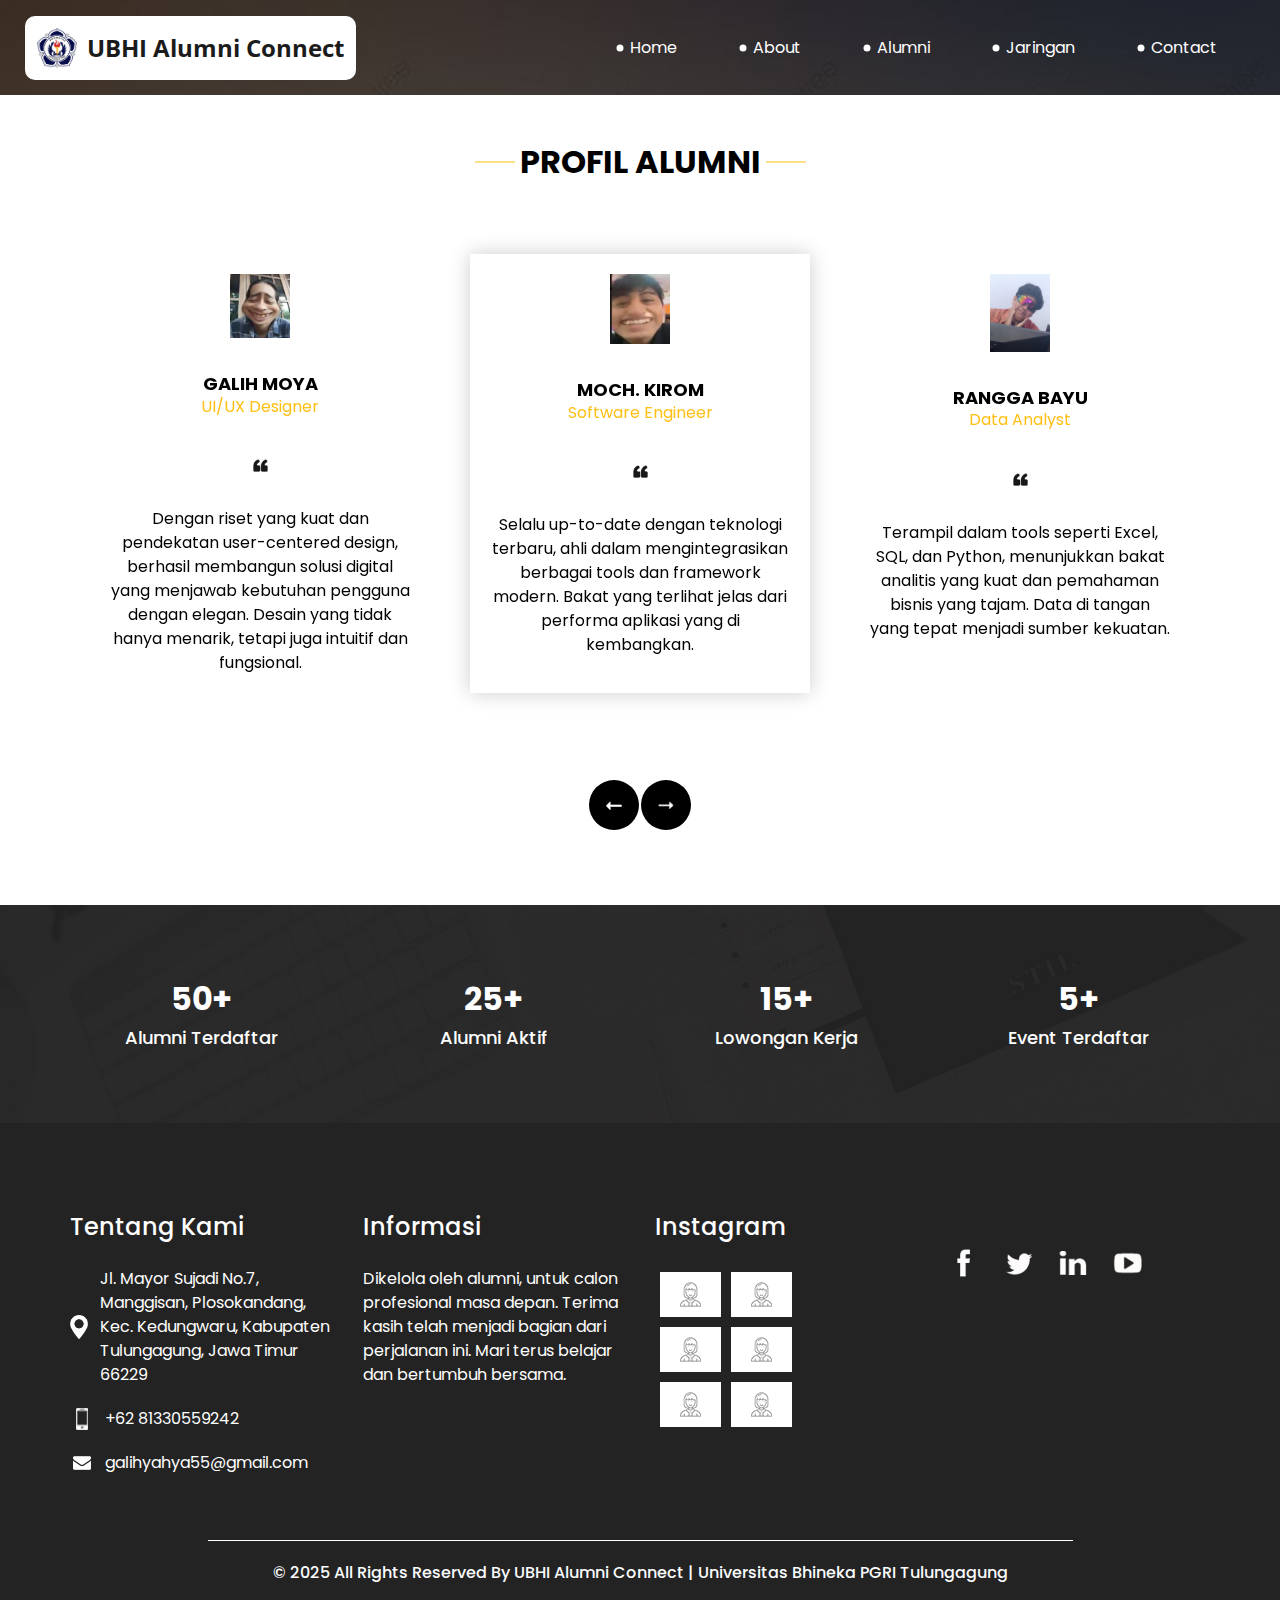
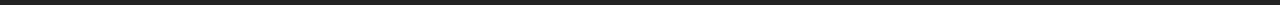
<file: PROJECT4/alumni.html>
<!DOCTYPE html>
<html>

<head>
  <!-- Basic -->
  <meta charset="utf-8" />
  <meta http-equiv="X-UA-Compatible" content="IE=edge" />
  <!-- Mobile Metas -->
  <meta name="viewport" content="width=device-width, initial-scale=1, shrink-to-fit=no" />
  <!-- Site Metas -->
  <meta name="keywords" content="" />
  <meta name="description" content="" />
  <meta name="author" content="" />

  <title>Esigned</title>

  <!-- slider stylesheet -->
  <!-- slider stylesheet -->
  <link rel="stylesheet" type="text/css" href="https://cdnjs.cloudflare.com/ajax/libs/OwlCarousel2/2.3.4/assets/owl.carousel.min.css" />

  <!-- bootstrap core css -->
  <link rel="stylesheet" type="text/css" href="css/bootstrap.css" />

  <!-- fonts style -->
  <link href="https://fonts.googleapis.com/css?family=Open+Sans:400,700|Poppins:400,700&display=swap" rel="stylesheet">
  <!-- Custom styles for this template -->
  <link href="css/style.css" rel="stylesheet" />
  <!-- responsive style -->
  <link href="css/responsive.css" rel="stylesheet" />
</head>

<body class="sub_page">
  <div class="hero_area">
    <!-- header section strats -->
    <header class="header_section">
      <div class="container-fluid">
        <nav class="navbar navbar-expand-lg custom_nav-container pt-3">
          <a class="navbar-brand logo-container" href="index.html">
            <img src="images/logo.jpg" alt="Logo" class="navbar-logo">
            <span>
              UBHI Alumni Connect
            </span>
          </a>
          <button class="navbar-toggler" type="button" data-toggle="collapse" data-target="#navbarSupportedContent" aria-controls="navbarSupportedContent" aria-expanded="false" aria-label="Toggle navigation">
            <span class="navbar-toggler-icon"></span>
          </button>

          <div class="collapse navbar-collapse" id="navbarSupportedContent">
            <div class="d-flex ml-auto flex-column flex-lg-row align-items-center">
              <ul class="navbar-nav  ">
                <li class="nav-item active">
                  <a class="nav-link" href="index.html" >Home <span class="sr-only">(current)</span></a>
                </li>
                <li class="nav-item">
                  <a class="nav-link" href="about.html" > About </a>
                </li>
                <li class="nav-item">
                  <a class="nav-link" href="alumni.html" > Alumni </a>
                </li>
                <li class="nav-item">
                  <a class="nav-link" href="jaringan.html" > Jaringan </a>
                </li>
                <li class="nav-item">
                  <a class="nav-link" href="contact.html" >Contact</a>
                </li>
              </ul>
            </div>
          </div>
        </nav>
      </div>
    </header>
    <!-- end header section -->
  </div>

  <!-- client section -->
  <section class="client_section">
    <div class="container pt-5">
      <div class="heading_container">
        <h2>
          PROFIL ALUMNI
        </h2>
      </div>
      <div class="carousel-wrap ">
        <div class="owl-carousel">
          <div class="item">
            <div class="box">
              <div class="img-box">
                <img src="images/alumni1.jpg" alt="">
              </div>
              <div class="detail-box">
                <h5>
                  Moch. Kirom <br>
                  <span>
                    Software Engineer
                  </span>
                </h5>
                <img src="images/quote.png" alt="">
                <p>
                  Selalu up-to-date dengan teknologi terbaru, ahli dalam mengintegrasikan berbagai tools dan framework modern. 
                  Bakat yang terlihat jelas dari performa aplikasi yang di kembangkan.
                </p>
              </div>
            </div>
          </div>
          <div class="item">
            <div class="box">
              <div class="img-box">
                <img src="images/alumni2.jpg" alt="">
              </div>
              <div class="detail-box">
                <h5>
                  Rangga Bayu <br>
                  <span>
                    Data Analyst
                  </span>
                </h5>
                <img src="images/quote.png" alt="">
                <p>
                  Terampil dalam tools seperti Excel, SQL, dan Python, menunjukkan bakat analitis yang kuat dan pemahaman bisnis yang tajam. 
                  Data di tangan yang tepat menjadi sumber kekuatan.
                </p>
              </div>
            </div>
          </div>
          <div class="item">
            <div class="box">
              <div class="img-box">
                <img src="images/alumni3.jpg" alt="">
              </div>
              <div class="detail-box">
                <h5>
                  Galih Moya <br>
                  <span>
                    UI/UX Designer
                  </span>
                </h5>
                <img src="images/quote.png" alt="">
                <p>
                  Dengan riset yang kuat dan pendekatan user-centered design, berhasil membangun solusi digital yang menjawab kebutuhan pengguna dengan elegan.
                  Desain yang tidak hanya menarik, tetapi juga intuitif dan fungsional.
                </p>
              </div>
            </div>
          </div>
        </div>
      </div>
    </div>
  </section>
  <!-- end client section -->
  
  <!-- target section -->
  <section class="target_section layout_padding2">
    <div class="container">
      <div class="row">
        <div class="col-md-3 col-sm-6">
          <div class="detail-box">
            <h2>
              50+
            </h2>
            <h5>
              Alumni Terdaftar
            </h5>
          </div>
        </div>
        <div class="col-md-3 col-sm-6">
          <div class="detail-box">
            <h2>
              25+
            </h2>
            <h5>
              Alumni Aktif
            </h5>
          </div>
        </div>
        <div class="col-md-3 col-sm-6">
          <div class="detail-box">
            <h2>
              15+
            </h2>
            <h5>
              Lowongan Kerja
            </h5>
          </div>
        </div>
        <div class="col-md-3 col-sm-6">
          <div class="detail-box">
            <h2>
              5+
            </h2>
            <h5>
              Event Terdaftar
            </h5>
          </div>
        </div>
      </div>
    </div>
  </section>
  <!-- end target section -->



  <!-- info section -->
  <section class="info_section ">
    <div class="container">
      <div class="row">
        <div class="col-md-3">
          <div class="info_contact">
            <h5>
              Tentang Kami
            </h5>
            <div>
              <div class="img-box">
                <img src="images/location-white.png" width="18px" alt="">
              </div>
              <p>
                Jl. Mayor Sujadi No.7, Manggisan, Plosokandang, Kec. Kedungwaru, Kabupaten Tulungagung, Jawa Timur 66229
              </p>
            </div>
            <div>
              <div class="img-box">
                <img src="images/telephone-white.png" width="12px" alt="">
              </div>
              <p>
                +62 81330559242
              </p>
            </div>
            <div>
              <div class="img-box">
                <img src="images/envelope-white.png" width="18px" alt="">
              </div>
              <p>
                galihyahya55@gmail.com
              </p>
            </div>
          </div>
        </div>
        <div class="col-md-3">
          <div class="info_info">
            <h5>
              Informasi
            </h5>
            <p>
              Dikelola oleh alumni, untuk calon profesional masa depan. Terima kasih telah menjadi bagian dari perjalanan ini. 
              Mari terus belajar dan bertumbuh bersama.
            </p>
          </div>
        </div>

        <div class="col-md-3">
          <div class="info_insta">
            <h5>
              Instagram
            </h5>
            <div class="insta_container">
              <div>
                <a href="">
                  <div class="insta-box b-1">
                    <img src="images/insta.png" alt="">
                  </div>
                </a>
                <a href="">
                  <div class="insta-box b-2">
                    <img src="images/insta.png" alt="">
                  </div>
                </a>
              </div>

              <div>
                <a href="">
                  <div class="insta-box b-3">
                    <img src="images/insta.png" alt="">
                  </div>
                </a>
                <a href="">
                  <div class="insta-box b-4">
                    <img src="images/insta.png" alt="">
                  </div>
                </a>
              </div>
              <div>
                <a href="">
                  <div class="insta-box b-3">
                    <img src="images/insta.png" alt="">
                  </div>
                </a>
                <a href="">
                  <div class="insta-box b-4">
                    <img src="images/insta.png" alt="">
                  </div>
                </a>
              </div>
            </div>
          </div>
        </div>
        <div class="col-md-3">
          <div class="info_form ">
            
            <div class="social_box">
              <a href="">
                <img src="images/fb.png" alt="">
              </a>
              <a href="">
                <img src="images/twitter.png" alt="">
              </a>
              <a href="">
                <img src="images/linkedin.png" alt="">
              </a>
              <a href="">
                <img src="images/youtube.png" alt="">
              </a>
            </div>
          </div>
        </div>
      </div>
    </div>
  </section>
  <!-- end info_section -->


  <!-- footer section -->
  <section class="container-fluid footer_section">
    <p>
      &copy; 2025 All Rights Reserved By UBHI Alumni Connect | Universitas Bhineka PGRI Tulungagung
    </p>
  </section>
  <!-- footer section -->

  <script type="text/javascript" src="js/jquery-3.4.1.min.js"></script>
  <script type="text/javascript" src="js/bootstrap.js"></script>
  <script type="text/javascript" src="https://cdnjs.cloudflare.com/ajax/libs/OwlCarousel2/2.3.4/owl.carousel.min.js">
  </script>
  <!-- owl carousel script 
    -->
  <script type="text/javascript">
    $(".owl-carousel").owlCarousel({
      loop: true,
      margin: 0,
      navText: [],
      center: true,
      autoplay: true,
      autoplayHoverPause: true,
      responsive: {
        0: {
          items: 1
        },
        1000: {
          items: 3
        }
      }
    });
  </script>
  <!-- end owl carousel script -->

</body>

</html>
</file>
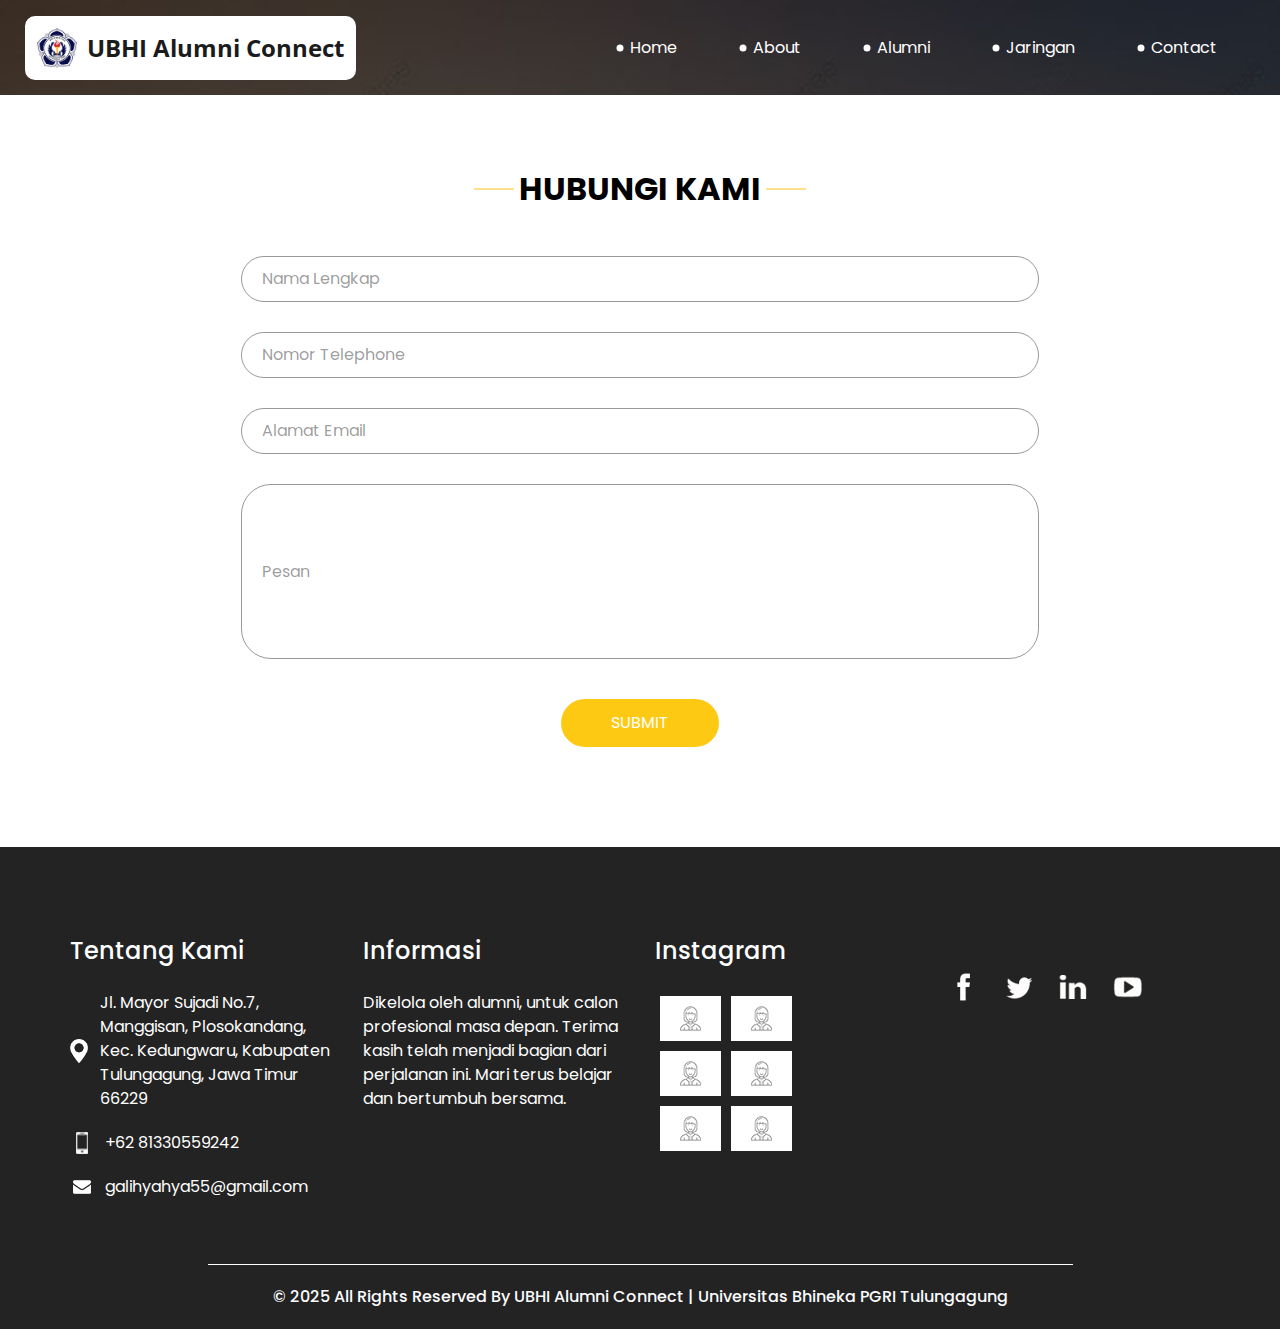
<file: PROJECT4/contact.html>
<!DOCTYPE html>
<html>

<head>
  <!-- Basic -->
  <meta charset="utf-8" />
  <meta http-equiv="X-UA-Compatible" content="IE=edge" />
  <!-- Mobile Metas -->
  <meta name="viewport" content="width=device-width, initial-scale=1, shrink-to-fit=no" />
  <!-- Site Metas -->
  <meta name="keywords" content="" />
  <meta name="description" content="" />
  <meta name="author" content="" />

  <title>Esigned</title>

  <!-- slider stylesheet -->
  <!-- slider stylesheet -->
  <link rel="stylesheet" type="text/css" href="https://cdnjs.cloudflare.com/ajax/libs/OwlCarousel2/2.3.4/assets/owl.carousel.min.css" />

  <!-- bootstrap core css -->
  <link rel="stylesheet" type="text/css" href="css/bootstrap.css" />

  <!-- fonts style -->
  <link href="https://fonts.googleapis.com/css?family=Open+Sans:400,700|Poppins:400,700&display=swap" rel="stylesheet">
  <!-- Custom styles for this template -->
  <link href="css/style.css" rel="stylesheet" />
  <!-- responsive style -->
  <link href="css/responsive.css" rel="stylesheet" />
</head>

<body class="sub_page">
  <div class="hero_area">
    <!-- header section strats -->
    <header class="header_section">
      <div class="container-fluid">
        <nav class="navbar navbar-expand-lg custom_nav-container pt-3">
          <a class="navbar-brand logo-container" href="index.html">
            <img src="images/logo.jpg" alt="Logo" class="navbar-logo">
            <span>
              UBHI Alumni Connect
            </span>
          </a>
          <button class="navbar-toggler" type="button" data-toggle="collapse" data-target="#navbarSupportedContent" aria-controls="navbarSupportedContent" aria-expanded="false" aria-label="Toggle navigation">
            <span class="navbar-toggler-icon"></span>
          </button>

          <div class="collapse navbar-collapse" id="navbarSupportedContent">
            <div class="d-flex ml-auto flex-column flex-lg-row align-items-center">
              <ul class="navbar-nav  ">
                <li class="nav-item active">
                  <a class="nav-link" href="index.html" >Home <span class="sr-only">(current)</span></a>
                </li>
                <li class="nav-item">
                  <a class="nav-link" href="about.html" > About </a>
                </li>
                <li class="nav-item">
                  <a class="nav-link" href="alumni.html" > Alumni </a>
                </li>
                <li class="nav-item">
                  <a class="nav-link" href="jaringan.html" > Jaringan </a>
                </li>
                <li class="nav-item">
                  <a class="nav-link" href="contact.html" >Contact</a>
                </li>
              </ul>
            </div>
          </div>
        </nav>
      </div>
    </header>
    <!-- end header section -->
  </div>

  <!-- contact section -->
  <section class="contact_section layout_padding">
    <div class="container">

      <div class="heading_container">
        <h2>
          hubungi kami
        </h2>
      </div>
      <div class="">
        <div class="">
          <div class="row">
            <div class="col-md-9 mx-auto">
              <div class="contact-form">
                <form action="">
                  <div>
                    <input type="text" placeholder="Nama Lengkap ">
                  </div>
                  <div>
                    <input type="text" placeholder="Nomor Telephone">
                  </div>
                  <div>
                    <input type="email" placeholder="Alamat Email">
                  </div>
                  <div>
                    <input type="text" placeholder="Pesan" class="input_message">
                  </div>
                  <div class="d-flex justify-content-center">
                    <button type="submit" class="btn_on-hover">
                      Submit
                    </button>
                  </div>
                </form>
              </div>
            </div>
          </div>
        </div>
      </div>
    </div>
  </section>
  <!-- end contact section -->


  <!-- info section -->
  <section class="info_section ">
    <div class="container">
      <div class="row">
        <div class="col-md-3">
          <div class="info_contact">
            <h5>
              Tentang Kami
            </h5>
            <div>
              <div class="img-box">
                <img src="images/location-white.png" width="18px" alt="">
              </div>
              <p>
                Jl. Mayor Sujadi No.7, Manggisan, Plosokandang, Kec. Kedungwaru, Kabupaten Tulungagung, Jawa Timur 66229
              </p>
            </div>
            <div>
              <div class="img-box">
                <img src="images/telephone-white.png" width="12px" alt="">
              </div>
              <p>
                +62 81330559242
              </p>
            </div>
            <div>
              <div class="img-box">
                <img src="images/envelope-white.png" width="18px" alt="">
              </div>
              <p>
                galihyahya55@gmail.com
              </p>
            </div>
          </div>
        </div>
        <div class="col-md-3">
          <div class="info_info">
            <h5>
              Informasi
            </h5>
            <p>
              Dikelola oleh alumni, untuk calon profesional masa depan. Terima kasih telah menjadi bagian dari perjalanan ini. 
              Mari terus belajar dan bertumbuh bersama.
            </p>
          </div>
        </div>

        <div class="col-md-3">
          <div class="info_insta">
            <h5>
              Instagram
            </h5>
            <div class="insta_container">
              <div>
                <a href="">
                  <div class="insta-box b-1">
                    <img src="images/insta.png" alt="">
                  </div>
                </a>
                <a href="">
                  <div class="insta-box b-2">
                    <img src="images/insta.png" alt="">
                  </div>
                </a>
              </div>

              <div>
                <a href="">
                  <div class="insta-box b-3">
                    <img src="images/insta.png" alt="">
                  </div>
                </a>
                <a href="">
                  <div class="insta-box b-4">
                    <img src="images/insta.png" alt="">
                  </div>
                </a>
              </div>
              <div>
                <a href="">
                  <div class="insta-box b-3">
                    <img src="images/insta.png" alt="">
                  </div>
                </a>
                <a href="">
                  <div class="insta-box b-4">
                    <img src="images/insta.png" alt="">
                  </div>
                </a>
              </div>
            </div>
          </div>
        </div>
        <div class="col-md-3">
          <div class="info_form ">
            
            <div class="social_box">
              <a href="">
                <img src="images/fb.png" alt="">
              </a>
              <a href="">
                <img src="images/twitter.png" alt="">
              </a>
              <a href="">
                <img src="images/linkedin.png" alt="">
              </a>
              <a href="">
                <img src="images/youtube.png" alt="">
              </a>
            </div>
          </div>
        </div>
      </div>
    </div>
  </section>
  <!-- end info_section -->


  <!-- footer section -->
  <section class="container-fluid footer_section">
    <p>
      &copy; 2025 All Rights Reserved By UBHI Alumni Connect | Universitas Bhineka PGRI Tulungagung
    </p>
  </section>
  <!-- footer section -->

  <script type="text/javascript" src="js/jquery-3.4.1.min.js"></script>
  <script type="text/javascript" src="js/bootstrap.js"></script>
  <script type="text/javascript" src="https://cdnjs.cloudflare.com/ajax/libs/OwlCarousel2/2.3.4/owl.carousel.min.js">
  </script>
  <!-- owl carousel script 
    -->
  <script type="text/javascript">
    $(".owl-carousel").owlCarousel({
      loop: true,
      margin: 0,
      navText: [],
      center: true,
      autoplay: true,
      autoplayHoverPause: true,
      responsive: {
        0: {
          items: 1
        },
        1000: {
          items: 3
        }
      }
    });
  </script>
  <!-- end owl carousel script -->

</body>

</html>
</file>
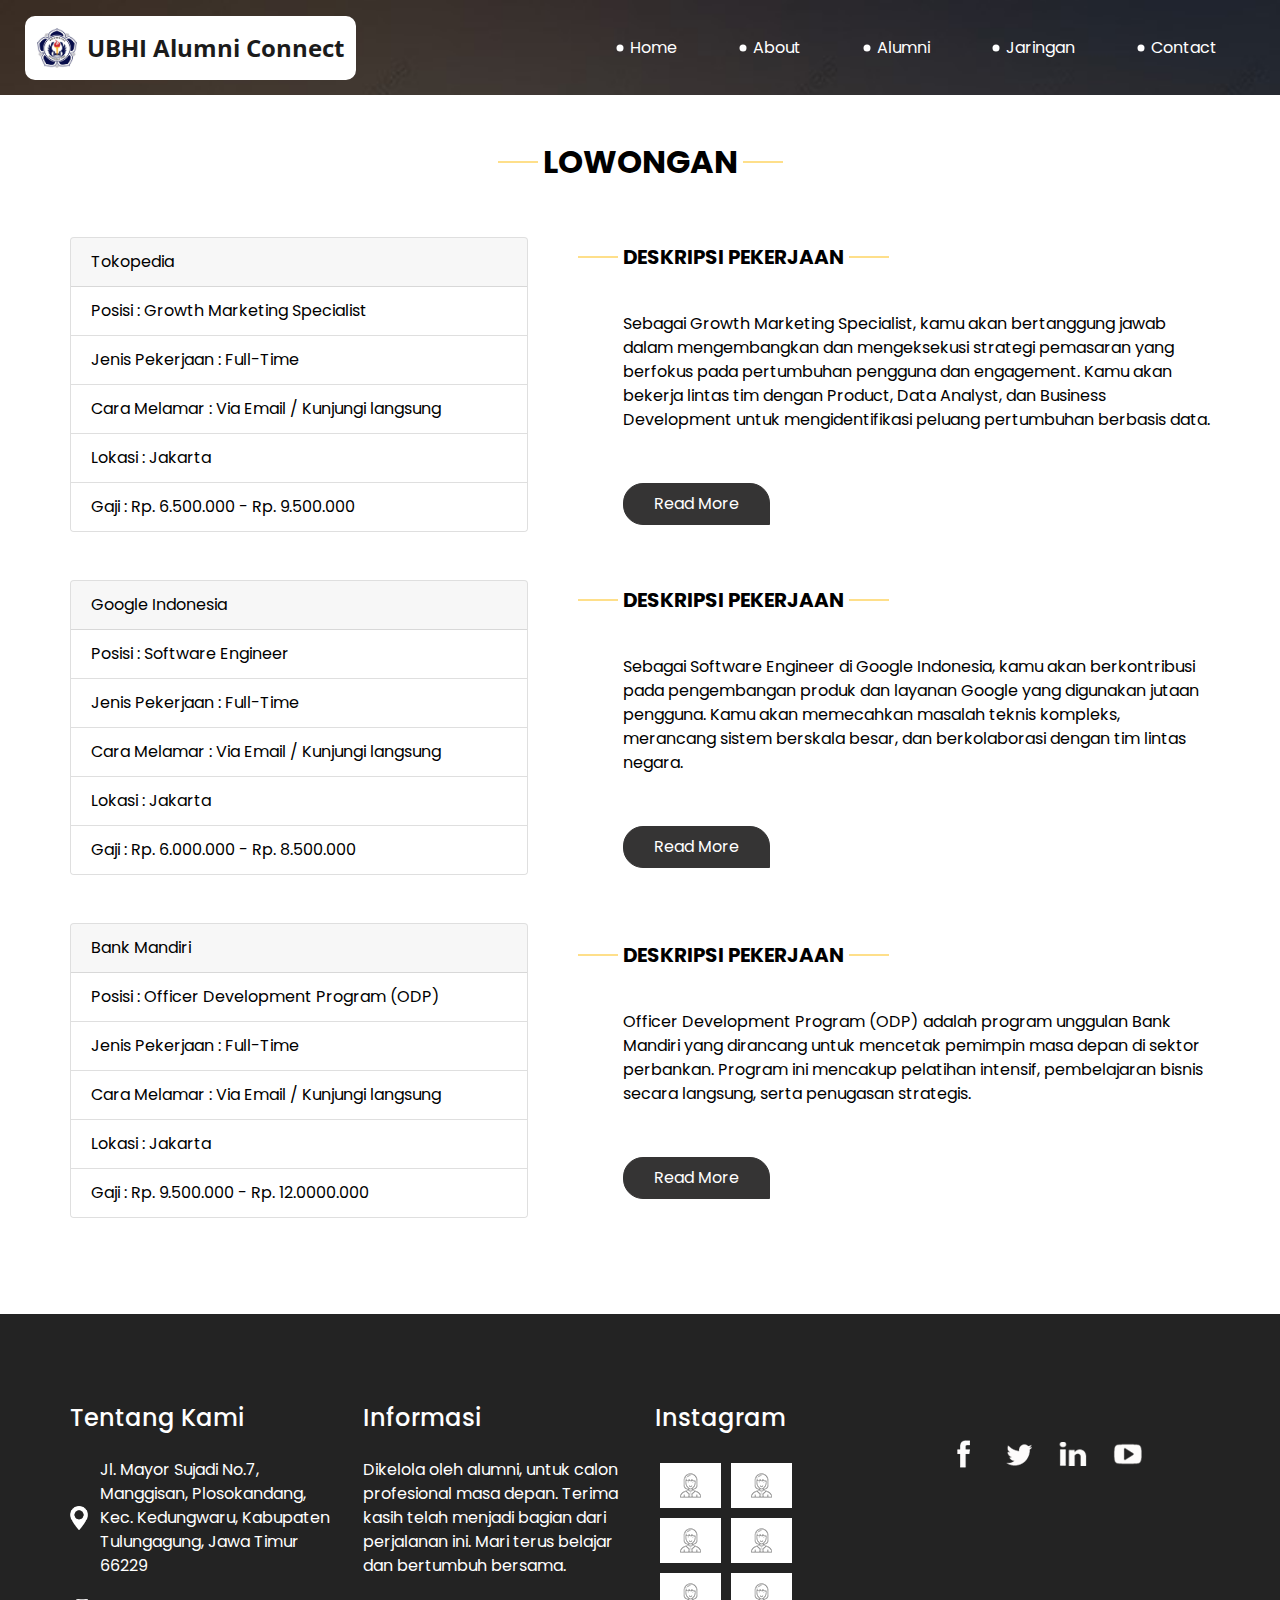
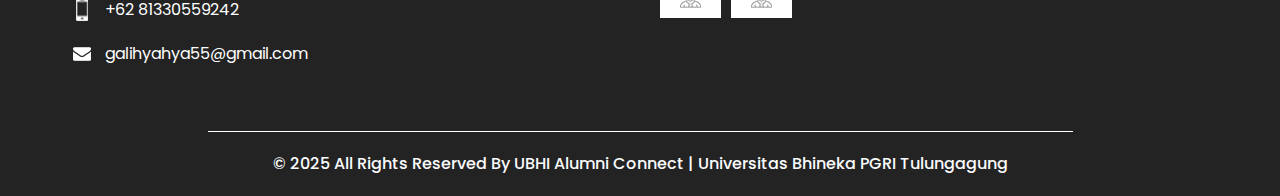
<file: PROJECT4/jaringan.html>
<!DOCTYPE html>
<html>

<head>
  <!-- Basic -->
  <meta charset="utf-8" />
  <meta http-equiv="X-UA-Compatible" content="IE=edge" />
  <!-- Mobile Metas -->
  <meta name="viewport" content="width=device-width, initial-scale=1, shrink-to-fit=no" />
  <!-- Site Metas -->
  <meta name="keywords" content="" />
  <meta name="description" content="" />
  <meta name="author" content="" />

  <title>Esigned</title>

  <!-- slider stylesheet -->
  <!-- slider stylesheet -->
  <link rel="stylesheet" type="text/css" href="https://cdnjs.cloudflare.com/ajax/libs/OwlCarousel2/2.3.4/assets/owl.carousel.min.css" />

  <!-- bootstrap core css -->
  <link rel="stylesheet" type="text/css" href="css/bootstrap.css" />

  <!-- fonts style -->
  <link href="https://fonts.googleapis.com/css?family=Open+Sans:400,700|Poppins:400,700&display=swap" rel="stylesheet">
  <!-- Custom styles for this template -->
  <link href="css/style.css" rel="stylesheet" />
  <!-- responsive style -->
  <link href="css/responsive.css" rel="stylesheet" />
</head>

<body class="sub_page">
  <div class="hero_area">
    <!-- header section strats -->
    <header class="header_section">
      <div class="container-fluid">
        <nav class="navbar navbar-expand-lg custom_nav-container pt-3">
          <a class="navbar-brand logo-container" href="index.html">
            <img src="images/logo.jpg" alt="Logo" class="navbar-logo">
            <span>
              UBHI Alumni Connect
            </span>
          </a>
          <button class="navbar-toggler" type="button" data-toggle="collapse" data-target="#navbarSupportedContent" aria-controls="navbarSupportedContent" aria-expanded="false" aria-label="Toggle navigation">
            <span class="navbar-toggler-icon"></span>
          </button>

          <div class="collapse navbar-collapse" id="navbarSupportedContent">
            <div class="d-flex ml-auto flex-column flex-lg-row align-items-center">
              <ul class="navbar-nav  ">
                <li class="nav-item active">
                  <a class="nav-link" href="index.html" >Home <span class="sr-only">(current)</span></a>
                </li>
                <li class="nav-item">
                  <a class="nav-link" href="about.html" > About </a>
                </li>
                <li class="nav-item">
                  <a class="nav-link" href="alumni.html" > Alumni </a>
                </li>
                <li class="nav-item">
                  <a class="nav-link" href="jaringan.html" > Jaringan </a>
                </li>
                <li class="nav-item">
                  <a class="nav-link" href="contact.html" >Contact</a>
                </li>
              </ul>
            </div>
          </div>
        </nav>
      </div>
    </header>
    <!-- end header section -->
  </div>

  <!-- who section -->

  <section class="who_section pt-5 pb-5">
    <div class="container">
      <div class="heading_container pb-5" style="justify-content: center; align-items: center;">
        <h2>
          Lowongan
        </h2>
      </div>
      <div class="row">
        <div class="col-md-5">
          
          <div class="card">
            <div class="card-header">
              Tokopedia
            </div>
            <ul class="list-group list-group-flush">
              <li class="list-group-item">Posisi : Growth Marketing Specialist</li>
              <li class="list-group-item">Jenis Pekerjaan : Full-Time</li>
              <li class="list-group-item">Cara Melamar : Via Email / Kunjungi langsung</li>
              <li class="list-group-item">Lokasi : Jakarta</li>
              <li class="list-group-item">Gaji : Rp. 6.500.000 - Rp. 9.500.000</li>
            </ul>
          </div>
        </div>
        <div class="col-md-7">
          <div class="detail-box">
            <div class="heading_container">
                <h2 style="font-size: 20px;">
                deskripsi pekerjaan
                </h2>
            </div>
            <p>
              Sebagai Growth Marketing Specialist, kamu akan bertanggung jawab dalam mengembangkan dan 
              mengeksekusi strategi pemasaran yang berfokus pada pertumbuhan pengguna dan engagement. 
              Kamu akan bekerja lintas tim dengan Product, Data Analyst, dan Business Development untuk mengidentifikasi peluang 
              pertumbuhan berbasis data.
            </p>
            <div>
              <a href="#" data-toggle="modal" data-target="#jobDetailsModal">
                Read More
              </a>

              <!-- Modal -->
              <div class="modal fade" id="jobDetailsModal" tabindex="-1" role="dialog" aria-labelledby="jobDetailsModalLabel" aria-hidden="true">
                <div class="modal-dialog" role="document">
                  <div class="modal-content">
                    <div class="modal-header">
                      <h5 class="modal-title" id="jobDetailsModalLabel">Persyaratan</h5>
                      <button type="button" class="close" data-dismiss="modal" aria-label="Close">
                        <span aria-hidden="true">&times;</span>
                      </button>
                    </div>
                    <div class="modal-body">
                      <ul>
                        <li>Minimal pendidikan S1 di bidang Marketing, Bisnis, atau bidang terkait</li>
                        <li>Pengalaman kerja minimal 3 tahun di bidang pemasaran atau pertumbuhan bisnis</li>
                        <li>Kemampuan analisis data yang kuat</li>
                        <li>Kreatif dan inovatif dalam merancang strategi pemasaran</li>
                        <li>Mampu bekerja secara kolaboratif dalam tim lintas fungsi</li>
                      </ul>
                    </div>
                    <div class="modal-footer">
                      <a href="" style="border: none; background: none; margin-top: 0px;">
                        <button type="button" class="btn btn-warning">Apply</button>
                      </a>
                      <button type="button" class="btn btn-secondary" data-dismiss="modal">Close</button>
                    </div>
                  </div>
                </div>
              </div>

            </div>
          </div>
        </div>
      </div>

      <div class="row pt-5">
        <div class="col-md-5">
          
          <div class="card">
            <div class="card-header">
              Google Indonesia
            </div>
            <ul class="list-group list-group-flush">
              <li class="list-group-item">Posisi : Software Engineer</li>
              <li class="list-group-item">Jenis Pekerjaan : Full-Time</li>
              <li class="list-group-item">Cara Melamar : Via Email / Kunjungi langsung</li>
              <li class="list-group-item">Lokasi : Jakarta</li>
              <li class="list-group-item">Gaji : Rp. 6.000.000 - Rp. 8.500.000</li>
            </ul>
          </div>
        </div>
        <div class="col-md-7">
          <div class="detail-box">
            <div class="heading_container">
              <h2 style="font-size: 20px;">
                deskripsi pekerjaan
              </h2>
            </div>
            <p>
              Sebagai Software Engineer di Google Indonesia, kamu akan berkontribusi pada pengembangan produk dan 
              layanan Google yang digunakan jutaan pengguna. Kamu akan memecahkan masalah teknis kompleks, 
              merancang sistem berskala besar, dan berkolaborasi dengan tim lintas negara.
            </p>
            <div>
              <a href="#" data-toggle="modal" data-target="#jobDetailsModal">
                Read More
              </a>

              <!-- Modal -->
              <div class="modal fade" id="jobDetailsModal" tabindex="-1" role="dialog" aria-labelledby="jobDetailsModalLabel" aria-hidden="true">
                <div class="modal-dialog" role="document">
                  <div class="modal-content">
                    <div class="modal-header">
                      <h5 class="modal-title" id="jobDetailsModalLabel">Persyaratan</h5>
                      <button type="button" class="close" data-dismiss="modal" aria-label="Close">
                        <span aria-hidden="true">&times;</span>
                      </button>
                    </div>
                    <div class="modal-body">
                      <ul>
                        <li>Minimal pendidikan S1 di bidang Ilmu Komputer atau bidang terkait</li>
                        <li>Pengalaman kerja minimal 3 tahun sebagai Software Engineer</li>
                        <li>Penguasaan bahasa pemrograman seperti Python, Java, atau C++</li>
                        <li>Kemampuan memecahkan masalah teknis yang kompleks</li>
                        <li>Pengalaman dengan sistem berskala besar dan arsitektur cloud</li>
                      </ul>
                    </div>
                    <div class="modal-footer">
                      <a href="" style="border: none; background: none; margin-top: 0px;">
                        <button type="button" class="btn btn-warning">Apply</button>
                      </a>
                      <button type="button" class="btn btn-secondary" data-dismiss="modal">Close</button>
                    </div>
                  </div>
                </div>
              </div>

            </div>
          </div>
        </div>
      </div>

      <div class="row pt-5 pb-5">
        <div class="col-md-5">
          
          <div class="card">
            <div class="card-header">
              Bank Mandiri
            </div>
            <ul class="list-group list-group-flush">
              <li class="list-group-item">Posisi : Officer Development Program (ODP)</li>
              <li class="list-group-item">Jenis Pekerjaan : Full-Time</li>
              <li class="list-group-item">Cara Melamar : Via Email / Kunjungi langsung</li>
              <li class="list-group-item">Lokasi : Jakarta</li>
              <li class="list-group-item">Gaji : Rp. 9.500.000 - Rp. 12.0000.000</li>
            </ul>
          </div>
        </div>
        <div class="col-md-7">
          <div class="detail-box">
            <div class="heading_container">
              <h2 style="font-size: 20px;">
                deskripsi pekerjaan
              </h2>
            </div>
            <p>
              Officer Development Program (ODP) adalah program unggulan Bank Mandiri yang dirancang untuk mencetak pemimpin 
              masa depan di sektor perbankan. Program ini mencakup pelatihan intensif, 
              pembelajaran bisnis secara langsung, serta penugasan strategis.
            </p>
            <div>
                <a href="#" data-toggle="modal" data-target="#jobDetailsModal">
                  Read More
                </a>

                <!-- Modal -->
                <div class="modal fade" id="jobDetailsModal" tabindex="-1" role="dialog" aria-labelledby="jobDetailsModalLabel" aria-hidden="true">
                  <div class="modal-dialog" role="document">
                    <div class="modal-content">
                      <div class="modal-header">
                        <h5 class="modal-title" id="jobDetailsModalLabel">Persyaratan</h5>
                        <button type="button" class="close" data-dismiss="modal" aria-label="Close">
                          <span aria-hidden="true">&times;</span>
                        </button>
                      </div>
                      <div class="modal-body">
                        <ul>
                          <li>Minimal pendidikan S1 dari jurusan terkait</li>
                          <li>Memiliki pengalaman kerja minimal 2 tahun</li>
                          <li>Kemampuan komunikasi yang baik</li>
                          <li>Berorientasi pada hasil dan detail</li>
                          <li>Mampu bekerja dalam tim</li>
                        </ul>
                      </div>
                      <div class="modal-footer">
                        <a href="" style="border: none; background: none; margin-top: 0px;">
                          <button type="button" class="btn btn-warning">Apply</button>
                        </a>
                        <button type="button" class="btn btn-secondary" data-dismiss="modal">Close</button>
                      </div>
                    </div>
                  </div>
                </div>
            </div>
          </div>
        </div>
      </div>

    </div>
  </section>

  <!-- end who section -->

  <!-- info section -->
  <section class="info_section ">
    <div class="container">
      <div class="row">
        <div class="col-md-3">
          <div class="info_contact">
            <h5>
              Tentang Kami
            </h5>
            <div>
              <div class="img-box">
                <img src="images/location-white.png" width="18px" alt="">
              </div>
              <p>
                Jl. Mayor Sujadi No.7, Manggisan, Plosokandang, Kec. Kedungwaru, Kabupaten Tulungagung, Jawa Timur 66229
              </p>
            </div>
            <div>
              <div class="img-box">
                <img src="images/telephone-white.png" width="12px" alt="">
              </div>
              <p>
                +62 81330559242
              </p>
            </div>
            <div>
              <div class="img-box">
                <img src="images/envelope-white.png" width="18px" alt="">
              </div>
              <p>
                galihyahya55@gmail.com
              </p>
            </div>
          </div>
        </div>
        <div class="col-md-3">
          <div class="info_info">
            <h5>
              Informasi
            </h5>
            <p>
              Dikelola oleh alumni, untuk calon profesional masa depan. Terima kasih telah menjadi bagian dari perjalanan ini. 
              Mari terus belajar dan bertumbuh bersama.
            </p>
          </div>
        </div>

        <div class="col-md-3">
          <div class="info_insta">
            <h5>
              Instagram
            </h5>
            <div class="insta_container">
              <div>
                <a href="">
                  <div class="insta-box b-1">
                    <img src="images/insta.png" alt="">
                  </div>
                </a>
                <a href="">
                  <div class="insta-box b-2">
                    <img src="images/insta.png" alt="">
                  </div>
                </a>
              </div>

              <div>
                <a href="">
                  <div class="insta-box b-3">
                    <img src="images/insta.png" alt="">
                  </div>
                </a>
                <a href="">
                  <div class="insta-box b-4">
                    <img src="images/insta.png" alt="">
                  </div>
                </a>
              </div>
              <div>
                <a href="">
                  <div class="insta-box b-3">
                    <img src="images/insta.png" alt="">
                  </div>
                </a>
                <a href="">
                  <div class="insta-box b-4">
                    <img src="images/insta.png" alt="">
                  </div>
                </a>
              </div>
            </div>
          </div>
        </div>
        <div class="col-md-3">
          <div class="info_form ">
            
            <div class="social_box">
              <a href="">
                <img src="images/fb.png" alt="">
              </a>
              <a href="">
                <img src="images/twitter.png" alt="">
              </a>
              <a href="">
                <img src="images/linkedin.png" alt="">
              </a>
              <a href="">
                <img src="images/youtube.png" alt="">
              </a>
            </div>
          </div>
        </div>
      </div>
    </div>
  </section>
  <!-- end info_section -->


  <!-- footer section -->
  <section class="container-fluid footer_section">
    <p>
      &copy; 2025 All Rights Reserved By UBHI Alumni Connect | Universitas Bhineka PGRI Tulungagung
    </p>
  </section>
  <!-- footer section -->

  <script type="text/javascript" src="js/jquery-3.4.1.min.js"></script>
  <script type="text/javascript" src="js/bootstrap.js"></script>
  <script type="text/javascript" src="https://cdnjs.cloudflare.com/ajax/libs/OwlCarousel2/2.3.4/owl.carousel.min.js">
  </script>
  <!-- owl carousel script 
    -->
  <script type="text/javascript">
    $(".owl-carousel").owlCarousel({
      loop: true,
      margin: 0,
      navText: [],
      center: true,
      autoplay: true,
      autoplayHoverPause: true,
      responsive: {
        0: {
          items: 1
        },
        1000: {
          items: 3
        }
      }
    });
  </script>
  <!-- end owl carousel script -->

</body>

</html>
</file>
<file: css/style.css>
body {
  font-family: "Poppins", sans-serif;
  color: #000000;
  background-color: #ffffff;
}

.layout_padding {
  padding: 75px 0;
}

.layout_padding2 {
  padding: 45px 0;
}

.layout_padding2-top {
  padding-top: 45px;
}

.layout_padding2-bottom {
  padding-bottom: 45px;
}

.layout_padding-top {
  padding-top: 75px;
}

.layout_padding-bottom {
  padding-bottom: 75px;
}

.heading_container {
  display: -webkit-box;
  display: -ms-flexbox;
  display: flex;
  -webkit-box-orient: vertical;
  -webkit-box-direction: normal;
      -ms-flex-direction: column;
          flex-direction: column;
  -webkit-box-align: start;
      -ms-flex-align: start;
          align-items: flex-start;
}



.heading_container h2 {
  font-weight: bold;
  text-transform: uppercase;
  position: relative;
}



.heading_container h2::before, .heading_container h2::after {
  content: "";
  position: absolute;
  top: 50%;
  width: 40px;
  height: 1px;
  background-color: #fec016;
}



.heading_container h2::before {
  left: -5px;
  -webkit-transform: translate(-100%, -50%);
          transform: translate(-100%, -50%);
}



.heading_container h2::after {
  right: -5px;
  -webkit-transform: translate(100%, -50%);
          transform: translate(100%, -50%);
}



/*header section*/
.hero_area {
  height: 100vh;
  background-color: #b5caee;
  background-image: url(../images/hero-bg2.jpg);
  background-size: cover;
}

.sub_page .hero_area {
  height: auto;
}

.sub_page .who_section.layout_padding {
  padding-top: 0;
}

.hero_area.sub_pages {
  height: auto;
}

.header_section .container-fluid {
  padding-right: 25px;
  padding-left: 25px;
}

.header_section .nav_container {
  margin: 0 auto;
}

.custom_nav-container.navbar-expand-lg .navbar-nav .nav-link {
  margin: 10px 30px;
  color: #ffffff;
  text-align: center;
  position: relative;
}

.custom_nav-container.navbar-expand-lg .navbar-nav .nav-link::before {
  content: "";
  position: absolute;
  top: 50%;
  left: -2px;
  -webkit-transform: translate(-50%, -50%);
          transform: translate(-50%, -50%);
  width: 7px;
  height: 7px;
  border-radius: 100%;
  background-color: #ffffff;
}

.logo-container {
  display: flex;
  align-items: center;
  padding: 10px;
  border: 2px solid #ffffff; /* Border putih penuh */
  border-radius: 10px; /* Membuat sudut border melengkung */
  background-color: #ffffff; /* Background putih penuh */
}

.navbar-logo {
  width: 40px; /* Ukuran logo */
  height: 40px;
  margin-right: 10px; /* Jarak antara logo dan teks */
}

.navbar-brand span {
  color: #1b1b1b !important; /* Warna teks hitam untuk kontras dengan background putih */
  font-size: 24px;
  font-weight: bold;
}

a,
a:hover,
a:focus {
  text-decoration: none;
}

a:hover,
a:focus {
  color: initial;
}

.btn,
.btn:focus {
  outline: none !important;
  -webkit-box-shadow: none;
          box-shadow: none;
}

.user_option {
  display: -webkit-box;
  display: -ms-flexbox;
  display: flex;
  -webkit-box-align: center;
      -ms-flex-align: center;
          align-items: center;
}

.navbar-brand {
  display: -webkit-box;
  display: -ms-flexbox;
  display: flex;
  -webkit-box-align: center;
      -ms-flex-align: center;
          align-items: center;
  font-family: 'Open Sans', sans-serif;
}

.navbar-brand span {
  font-size: 24px;
  color: #ffffff;
}

.custom_nav-container {
  z-index: 99999;
  padding: 15px 0;
}

.custom_nav-container .navbar-toggler {
  outline: none;
}

.custom_nav-container .navbar-toggler .navbar-toggler-icon {
  background-image: url(../images/menu.png);
  background-size: 55px;
}

/*end header section*/
.slider_section {
  height: 90%;
  display: -webkit-box;
  display: -ms-flexbox;
  display: flex;
  -webkit-box-align: center;
      -ms-flex-align: center;
          align-items: center;
  color: #ffffff;
}

.slider_section .detail-box {
  text-align: center;
  margin-bottom: 110px;
}

.slider_section .detail-box h1 {
  font-size: 4rem;
  text-transform: uppercase;
}

.slider_section .detail-box h2 {
  text-transform: uppercase;
}

.slider_section .detail-box p {
  margin-top: 25px;
}

.slider_section .detail-box a {
  display: inline-block;
  padding: 10px 55px;
  background-color: #ffffff;
  border: 1px solid #ffffff;
  color: #000000;
  border-radius: 20px 20px 0 20px;
  margin-top: 35px;
}

.slider_section .detail-box a:hover {
  background-color: transparent;
  color: #ffffff;
}

.slider_section #carouselExampleIndicators {
  bottom: 0;
}

.slider_section #carouselExampleIndicators li {
  width: 15px;
  height: 15px;
  background-color: transparent;
  border: 3px solid #ffffff;
  border-radius: 100%;
  opacity: 1;
}

.do_section .heading_container {
  -webkit-box-align: center;
      -ms-flex-align: center;
          align-items: center;
  text-align: center;
}

.do_section .do_container {
  display: -webkit-box;
  display: -ms-flexbox;
  display: flex;
  -ms-flex-wrap: wrap;
      flex-wrap: wrap;
  -webkit-box-pack: center;
      -ms-flex-pack: center;
          justify-content: center;
  padding-top: 10px;
}

.do_section .do_container .box {
  text-align: center;
  position: relative;
  z-index: 5;
  margin: 35px 25px 0 25px;
}

.do_section .do_container .box .img-box {
  width: 120px;
  height: 120px;
  display: -webkit-box;
  display: -ms-flexbox;
  display: flex;
  -webkit-box-pack: center;
      -ms-flex-pack: center;
          justify-content: center;
  -webkit-box-align: center;
      -ms-flex-align: center;
          align-items: center;
  background-color: #353434;
  border-radius: 100%;
}

.do_section .do_container .box .img-box img {
  width: 45px;
}

.do_section .do_container .box .detail-box {
  margin-top: 35px;
}

.do_section .do_container .box:hover .img-box {
  background-color: #fec016;
}

.do_section .do_container .arrow_bg::before {
  content: "";
  position: absolute;
  top: -23px;
  left: -17px;
  width: 262%;
  height: 90%;
  z-index: 3;
  background-size: cover;
}

.do_section .do_container .arrow-start::before {
  background-image: url(../images/arrow-start.png);
}

.do_section .do_container .arrow-middle::before {
  background-image: url(../images/arrow-middle.png);
}

.do_section .do_container .arrow-end::before {
  background-image: url(../images/arrow-end.png);
}

.who_section .row {
  -webkit-box-align: center;
      -ms-flex-align: center;
          align-items: center;
}

.who_section .img-box img {
  width: 100%;
  border-radius: 15px;
  box-shadow: 0 6px 10px rgba(0, 0, 0, 0.4);
}


.who_section .detail-box {
  margin-left: 65px;
}

.who_section .detail-box p {
  margin-top: 35px;
}

.who_section .detail-box a {
  display: inline-block;
  padding: 8px 30px;
  background-color: #353434;
  border: 1px solid #353434;
  color: #ffffff;
  border-radius: 20px 20px 0 20px;
  margin-top: 35px;
}

.who_section .detail-box a:hover {
  background-color: transparent;
  color: #353434;
}

.work_section .work_container {
  display: -webkit-box;
  display: -ms-flexbox;
  display: flex;
  -ms-flex-wrap: wrap;
      flex-wrap: wrap;
  margin: 0 -1%;
}

.work_section .work_container .box {
  min-width: 300px;
  display: -webkit-box;
  display: -ms-flexbox;
  display: flex;
  -webkit-box-align: stretch;
      -ms-flex-align: stretch;
          align-items: stretch;
}

.work_section .work_container .box img {
  width: 100%;
}

.work_section .work_container .box.b-2, .work_section .work_container .box.b-3 {
  width: 43.5%;
}

.work_section .work_container .box.b-1, .work_section .work_container .box.b-4 {
  width: 56.5%;
}

.client_section {
  padding-bottom: 150px;
}

.client_section .heading_container {
  -webkit-box-align: center;
      -ms-flex-align: center;
          align-items: center;
  margin-bottom: 45px;
}

.client_section .box {
  padding: 20px;
  display: -webkit-box;
  display: -ms-flexbox;
  display: flex;
  -webkit-box-orient: vertical;
  -webkit-box-direction: normal;
      -ms-flex-direction: column;
          flex-direction: column;
  -webkit-box-align: center;
      -ms-flex-align: center;
          align-items: center;
  text-align: center;
  margin: 20px;
}

.client_section .box .img-box {
  width: 60px;
}

.client_section .box .img-box img {
  width: 100%;
}

.client_section .box .detail-box {
  margin-top: 35px;
  display: -webkit-box;
  display: -ms-flexbox;
  display: flex;
  -webkit-box-orient: vertical;
  -webkit-box-direction: normal;
      -ms-flex-direction: column;
          flex-direction: column;
  -webkit-box-align: center;
      -ms-flex-align: center;
          align-items: center;
}

.client_section .box .detail-box h5 {
  text-transform: uppercase;
  font-weight: bold;
  font-size: 18px;
}

.client_section .box .detail-box h5 span {
  text-transform: none;
  font-size: 16px;
  font-weight: normal;
  color: #fec016;
}

.client_section .box .detail-box img {
  width: 15px;
  margin: 35px 0;
  
}

.client_section .carousel-wrap {
  margin: 0 auto;
  padding: 0;
  position: relative;
}

.client_section .owl-nav > div {
  margin-top: -26px;
  position: absolute;
  top: 50%;
  color: #cdcbcd;
}

.client_section .owl-carousel .owl-nav .owl-prev,
.client_section .owl-carousel .owl-nav .owl-next {
  width: 50px;
  height: 50px;
  background-color: #000000;
  background-size: 16px;
  background-position: center;
  border-radius: 100%;
  background-repeat: no-repeat;
  position: absolute;
  bottom: -75px;
  outline: none;
}

.client_section .owl-carousel .owl-nav .owl-prev:hover,
.client_section .owl-carousel .owl-nav .owl-next:hover {
  background-color: rgba(0, 0, 0, 0.8);
}

.client_section .owl-carousel .owl-nav .owl-prev {
  background-image: url(../images/prev.png);
  left: 50%;
  -webkit-transform: translateX(-102%);
          transform: translateX(-102%);
}

.client_section .owl-carousel .owl-nav .owl-next {
  right: 50%;
  background-image: url(../images/next.png);
  -webkit-transform: translateX(102%);
          transform: translateX(102%);
}

.client_section .owl-carousel .owl-dots.disabled,
.client_section .owl-carousel .owl-nav.disabled {
  display: block;
}

.client_section .owl-item.active.center .box {
  -webkit-box-shadow: 0 0 20px 0 rgba(0, 0, 0, 0.2);
          box-shadow: 0 0 20px 0 rgba(0, 0, 0, 0.2);
}

.target_section {
  background-image: url(../images/target-bg.jpg);
  background-size: cover;
  color: #ffffff;
  text-align: center;
}

.target_section .detail-box {
  margin: 30px 0;
}

.target_section h2 {
  font-weight: bold;
}

.target_section h5 {
  font-size: 18px;
  font-weight: 500;
}

/* contact section */
.contact_section .heading_container {
  -webkit-box-align: center;
      -ms-flex-align: center;
          align-items: center;
}

.contact_section .contact-form {
  padding: 25px;
  border-radius: 20px;
}

.contact_section .contact-form input {
  border: none;
  outline: none;
  background-color: transparent;
  width: 100%;
  margin: 15px 0;
  padding: 10px 20px;
  border: 1px solid rgba(0, 0, 0, 0.4);
  border-radius: 30px;
}

.contact_section .contact-form input.input_message {
  height: 175px;
}

.contact_section .contact-form input::-webkit-input-placeholder {
  color: rgba(0, 0, 0, 0.4);
}

.contact_section .contact-form input:-ms-input-placeholder {
  color: rgba(0, 0, 0, 0.4);
}

.contact_section .contact-form input::-ms-input-placeholder {
  color: rgba(0, 0, 0, 0.4);
}

.contact_section .contact-form input::placeholder {
  color: rgba(0, 0, 0, 0.4);
}

.contact_section .contact-form button {
  border: none;
  outline: none;
  padding: 12px 50px;
  text-transform: uppercase;
  margin-top: 25px;
  background-color: #fec913;
  color: #fff;
  border-radius: 30px;
}

.contact_section .map_img-box {
  width: 80%;
  margin: 25px auto 0 auto;
}

.contact_section .map_img-box img {
  width: 100%;
}

/* end contact section */
.info_section {
  background-color: #232323;
  color: #ffffff;
  padding: 90px 0 45px 0;
}

.info_section h5 {
  margin-bottom: 25px;
  font-size: 24px;
}

.info_section .info_insta .insta_container > div {
  display: -webkit-box;
  display: -ms-flexbox;
  display: flex;
}

.info_section .info_insta .insta_container img {
  width: 100%;
}

.info_section .info_insta .insta_container .insta-box {
  margin: 5px;
  display: -webkit-box;
  display: -ms-flexbox;
  display: flex;
  -webkit-box-align: stretch;
      -ms-flex-align: stretch;
          align-items: stretch;
  background-color: #ffffff;
  padding: 10px 20px;
}

.info_section .info_contact .img-box {
  width: 35px;
  display: -webkit-box;
  display: -ms-flexbox;
  display: flex;
  -webkit-box-pack: center;
      -ms-flex-pack: center;
          justify-content: center;
}

.info_section .info_contact p {
  margin: 0;
}

.info_section .info_contact > div {
  display: -webkit-box;
  display: -ms-flexbox;
  display: flex;
  -webkit-box-align: center;
      -ms-flex-align: center;
          align-items: center;
  margin: 20px 0;
}

.info_section .info_contact > div img {
  height: auto;
  margin-right: 12px;
}

.info_section .info_form form input {
  outline: none;
  width: 100%;
  padding: 7px 10px;
}

.info_section .info_form form button {
  display: inline-block;
  padding: 8px 30px;
  background-color: #fbca47;
  border: 1px solid #fbca47;
  color: #ffffff;
  margin-top: 15px;
  text-transform: uppercase;
  font-size: 15px;
}

.info_section .info_form form button:hover {
  background-color: transparent;
  color: #fbca47;
}

.info_section .info_form .social_box {
  margin-top: 35px;
  width: 100%;
  display: -webkit-box;
  display: -ms-flexbox;
  display: flex;
}

.info_section .info_form .social_box a {
  margin-right: 25px;
}

/* footer section*/
.footer_section {
  background-color: #232323;
  font-weight: 500;
  display: -webkit-box;
  display: -ms-flexbox;
  display: flex;
  -webkit-box-pack: center;
      -ms-flex-pack: center;
          justify-content: center;
}

.footer_section p {
  padding: 20px 65px;
  color: #fbfcfd;
  margin: 0 auto;
  text-align: center;
  border-top: 1px solid #ffffff;
}

.footer_section a {
  color: #fbfcfd;
}

/* end footer section*/
/*# sourceMappingURL=style.css.map */
</file>
<file: css/responsive.css>
@media (max-width: 1120px) {
    .hero_area {
        height: auto;
    }

    .slider_section {
        padding: 50px 0;
    }

}

@media (max-width: 992px) {
    .user_option {
        flex-direction: column;
    }

    .custom_nav-container .nav_search-btn {
        background-position: center;
        margin-top: 10px;
    }

    .user_option a {
        margin-bottom: 10px;
    }

    .custom_nav-container.navbar-expand-lg .navbar-nav .nav-link {
        padding: 0 5px;
    }
}

@media (max-width: 768px) {

    .info_section .col-md-3 {
        text-align: center;
    }

    .info_section .col-md-3:not(:nth-last-child(1)) {
        margin-bottom: 35px;
    }

    .who_section .detail-box {
        margin-left: 15px;
        margin-top: 35px;
    }

    .work_section .work_container .box.b-1,
    .work_section .work_container .box.b-2,
    .work_section .work_container .box.b-3,
    .work_section .work_container .box.b-4 {
        width: 100%;
    }

    .info_section .col-md-3>div {
        display: flex;
        flex-direction: column;
        align-items: center;
    }

    .info_section .info_form .social_box {
        justify-content: center;
    }

    .info_section .info_form .social_box a {
        margin: 0 10px;
    }

    .footer_section p {
        padding: 20px 30px;
    }
}

@media (max-width: 576px) {
    .slider_section .detail-box h1 {
        font-size: 3.5rem;
    }

    .do_section .do_container .arrow_bg::before {
        display: none;
    }
}

@media (max-width: 480px) {}

@media (max-width: 420px) {
    .slider_section .detail-box h2 {
        font-size: 1.5rem;
    }

    .slider_section .detail-box h1 {
        font-size: 3rem;
    }
}

@media (max-width: 360px) {}

@media (min-width: 1200px) {
    .container {
        max-width: 1170px;
    }
}
</file>
<file: PROJECT4/css/style.css>
body {
  font-family: "Poppins", sans-serif;
  color: #000000;
  background-color: #ffffff;
}

.layout_padding {
  padding: 75px 0;
}

.layout_padding2 {
  padding: 45px 0;
}

.layout_padding2-top {
  padding-top: 45px;
}

.layout_padding2-bottom {
  padding-bottom: 45px;
}

.layout_padding-top {
  padding-top: 75px;
}

.layout_padding-bottom {
  padding-bottom: 75px;
}

.heading_container {
  display: -webkit-box;
  display: -ms-flexbox;
  display: flex;
  -webkit-box-orient: vertical;
  -webkit-box-direction: normal;
      -ms-flex-direction: column;
          flex-direction: column;
  -webkit-box-align: start;
      -ms-flex-align: start;
          align-items: flex-start;
}



.heading_container h2 {
  font-weight: bold;
  text-transform: uppercase;
  position: relative;
}



.heading_container h2::before, .heading_container h2::after {
  content: "";
  position: absolute;
  top: 50%;
  width: 40px;
  height: 1px;
  background-color: #fec016;
}



.heading_container h2::before {
  left: -5px;
  -webkit-transform: translate(-100%, -50%);
          transform: translate(-100%, -50%);
}



.heading_container h2::after {
  right: -5px;
  -webkit-transform: translate(100%, -50%);
          transform: translate(100%, -50%);
}



/*header section*/
.hero_area {
  height: 100vh;
  background-color: #b5caee;
  background-image: url(../images/hero-bg2.jpg);
  background-size: cover;
}

.sub_page .hero_area {
  height: auto;
}

.sub_page .who_section.layout_padding {
  padding-top: 0;
}

.hero_area.sub_pages {
  height: auto;
}

.header_section .container-fluid {
  padding-right: 25px;
  padding-left: 25px;
}

.header_section .nav_container {
  margin: 0 auto;
}

.custom_nav-container.navbar-expand-lg .navbar-nav .nav-link {
  margin: 10px 30px;
  color: #ffffff;
  text-align: center;
  position: relative;
}

.custom_nav-container.navbar-expand-lg .navbar-nav .nav-link::before {
  content: "";
  position: absolute;
  top: 50%;
  left: -2px;
  -webkit-transform: translate(-50%, -50%);
          transform: translate(-50%, -50%);
  width: 7px;
  height: 7px;
  border-radius: 100%;
  background-color: #ffffff;
}

.logo-container {
  display: flex;
  align-items: center;
  padding: 10px;
  border: 2px solid #ffffff; /* Border putih penuh */
  border-radius: 10px; /* Membuat sudut border melengkung */
  background-color: #ffffff; /* Background putih penuh */
}

.navbar-logo {
  width: 40px; /* Ukuran logo */
  height: 40px;
  margin-right: 10px; /* Jarak antara logo dan teks */
}

.navbar-brand span {
  color: #1b1b1b !important; /* Warna teks hitam untuk kontras dengan background putih */
  font-size: 24px;
  font-weight: bold;
}

a,
a:hover,
a:focus {
  text-decoration: none;
}

a:hover,
a:focus {
  color: initial;
}

.btn,
.btn:focus {
  outline: none !important;
  -webkit-box-shadow: none;
          box-shadow: none;
}

.user_option {
  display: -webkit-box;
  display: -ms-flexbox;
  display: flex;
  -webkit-box-align: center;
      -ms-flex-align: center;
          align-items: center;
}

.navbar-brand {
  display: -webkit-box;
  display: -ms-flexbox;
  display: flex;
  -webkit-box-align: center;
      -ms-flex-align: center;
          align-items: center;
  font-family: 'Open Sans', sans-serif;
}

.navbar-brand span {
  font-size: 24px;
  color: #ffffff;
}

.custom_nav-container {
  z-index: 99999;
  padding: 15px 0;
}

.custom_nav-container .navbar-toggler {
  outline: none;
}

.custom_nav-container .navbar-toggler .navbar-toggler-icon {
  background-image: url(../images/menu.png);
  background-size: 55px;
}

/*end header section*/
.slider_section {
  height: 90%;
  display: -webkit-box;
  display: -ms-flexbox;
  display: flex;
  -webkit-box-align: center;
      -ms-flex-align: center;
          align-items: center;
  color: #ffffff;
}

.slider_section .detail-box {
  text-align: center;
  margin-bottom: 110px;
}

.slider_section .detail-box h1 {
  font-size: 4rem;
  text-transform: uppercase;
}

.slider_section .detail-box h2 {
  text-transform: uppercase;
}

.slider_section .detail-box p {
  margin-top: 25px;
}

.slider_section .detail-box a {
  display: inline-block;
  padding: 10px 55px;
  background-color: #ffffff;
  border: 1px solid #ffffff;
  color: #000000;
  border-radius: 20px 20px 0 20px;
  margin-top: 35px;
}

.slider_section .detail-box a:hover {
  background-color: transparent;
  color: #ffffff;
}

.slider_section #carouselExampleIndicators {
  bottom: 0;
}

.slider_section #carouselExampleIndicators li {
  width: 15px;
  height: 15px;
  background-color: transparent;
  border: 3px solid #ffffff;
  border-radius: 100%;
  opacity: 1;
}

.do_section .heading_container {
  -webkit-box-align: center;
      -ms-flex-align: center;
          align-items: center;
  text-align: center;
}

.do_section .do_container {
  display: -webkit-box;
  display: -ms-flexbox;
  display: flex;
  -ms-flex-wrap: wrap;
      flex-wrap: wrap;
  -webkit-box-pack: center;
      -ms-flex-pack: center;
          justify-content: center;
  padding-top: 10px;
}

.do_section .do_container .box {
  text-align: center;
  position: relative;
  z-index: 5;
  margin: 35px 25px 0 25px;
}

.do_section .do_container .box .img-box {
  width: 120px;
  height: 120px;
  display: -webkit-box;
  display: -ms-flexbox;
  display: flex;
  -webkit-box-pack: center;
      -ms-flex-pack: center;
          justify-content: center;
  -webkit-box-align: center;
      -ms-flex-align: center;
          align-items: center;
  background-color: #353434;
  border-radius: 100%;
}

.do_section .do_container .box .img-box img {
  width: 45px;
}

.do_section .do_container .box .detail-box {
  margin-top: 35px;
}

.do_section .do_container .box:hover .img-box {
  background-color: #fec016;
}

.do_section .do_container .arrow_bg::before {
  content: "";
  position: absolute;
  top: -23px;
  left: -17px;
  width: 262%;
  height: 90%;
  z-index: 3;
  background-size: cover;
}

.do_section .do_container .arrow-start::before {
  background-image: url(../images/arrow-start.png);
}

.do_section .do_container .arrow-middle::before {
  background-image: url(../images/arrow-middle.png);
}

.do_section .do_container .arrow-end::before {
  background-image: url(../images/arrow-end.png);
}

.who_section .row {
  -webkit-box-align: center;
      -ms-flex-align: center;
          align-items: center;
}

.who_section .img-box img {
  width: 100%;
  border-radius: 15px;
  box-shadow: 0 6px 10px rgba(0, 0, 0, 0.4);
}


.who_section .detail-box {
  margin-left: 65px;
}

.who_section .detail-box p {
  margin-top: 35px;
}

.who_section .detail-box a {
  display: inline-block;
  padding: 8px 30px;
  background-color: #353434;
  border: 1px solid #353434;
  color: #ffffff;
  border-radius: 20px 20px 0 20px;
  margin-top: 35px;
}

.who_section .detail-box a:hover {
  background-color: transparent;
  color: #353434;
}

.work_section .work_container {
  display: -webkit-box;
  display: -ms-flexbox;
  display: flex;
  -ms-flex-wrap: wrap;
      flex-wrap: wrap;
  margin: 0 -1%;
}

.work_section .work_container .box {
  min-width: 300px;
  display: -webkit-box;
  display: -ms-flexbox;
  display: flex;
  -webkit-box-align: stretch;
      -ms-flex-align: stretch;
          align-items: stretch;
}

.work_section .work_container .box img {
  width: 100%;
}

.work_section .work_container .box.b-2, .work_section .work_container .box.b-3 {
  width: 43.5%;
}

.work_section .work_container .box.b-1, .work_section .work_container .box.b-4 {
  width: 56.5%;
}

.client_section {
  padding-bottom: 150px;
}

.client_section .heading_container {
  -webkit-box-align: center;
      -ms-flex-align: center;
          align-items: center;
  margin-bottom: 45px;
}

.client_section .box {
  padding: 20px;
  display: -webkit-box;
  display: -ms-flexbox;
  display: flex;
  -webkit-box-orient: vertical;
  -webkit-box-direction: normal;
      -ms-flex-direction: column;
          flex-direction: column;
  -webkit-box-align: center;
      -ms-flex-align: center;
          align-items: center;
  text-align: center;
  margin: 20px;
}

.client_section .box .img-box {
  width: 60px;
}

.client_section .box .img-box img {
  width: 100%;
}

.client_section .box .detail-box {
  margin-top: 35px;
  display: -webkit-box;
  display: -ms-flexbox;
  display: flex;
  -webkit-box-orient: vertical;
  -webkit-box-direction: normal;
      -ms-flex-direction: column;
          flex-direction: column;
  -webkit-box-align: center;
      -ms-flex-align: center;
          align-items: center;
}

.client_section .box .detail-box h5 {
  text-transform: uppercase;
  font-weight: bold;
  font-size: 18px;
}

.client_section .box .detail-box h5 span {
  text-transform: none;
  font-size: 16px;
  font-weight: normal;
  color: #fec016;
}

.client_section .box .detail-box img {
  width: 15px;
  margin: 35px 0;
  
}

.client_section .carousel-wrap {
  margin: 0 auto;
  padding: 0;
  position: relative;
}

.client_section .owl-nav > div {
  margin-top: -26px;
  position: absolute;
  top: 50%;
  color: #cdcbcd;
}

.client_section .owl-carousel .owl-nav .owl-prev,
.client_section .owl-carousel .owl-nav .owl-next {
  width: 50px;
  height: 50px;
  background-color: #000000;
  background-size: 16px;
  background-position: center;
  border-radius: 100%;
  background-repeat: no-repeat;
  position: absolute;
  bottom: -75px;
  outline: none;
}

.client_section .owl-carousel .owl-nav .owl-prev:hover,
.client_section .owl-carousel .owl-nav .owl-next:hover {
  background-color: rgba(0, 0, 0, 0.8);
}

.client_section .owl-carousel .owl-nav .owl-prev {
  background-image: url(../images/prev.png);
  left: 50%;
  -webkit-transform: translateX(-102%);
          transform: translateX(-102%);
}

.client_section .owl-carousel .owl-nav .owl-next {
  right: 50%;
  background-image: url(../images/next.png);
  -webkit-transform: translateX(102%);
          transform: translateX(102%);
}

.client_section .owl-carousel .owl-dots.disabled,
.client_section .owl-carousel .owl-nav.disabled {
  display: block;
}

.client_section .owl-item.active.center .box {
  -webkit-box-shadow: 0 0 20px 0 rgba(0, 0, 0, 0.2);
          box-shadow: 0 0 20px 0 rgba(0, 0, 0, 0.2);
}

.target_section {
  background-image: url(../images/target-bg.jpg);
  background-size: cover;
  color: #ffffff;
  text-align: center;
}

.target_section .detail-box {
  margin: 30px 0;
}

.target_section h2 {
  font-weight: bold;
}

.target_section h5 {
  font-size: 18px;
  font-weight: 500;
}

/* contact section */
.contact_section .heading_container {
  -webkit-box-align: center;
      -ms-flex-align: center;
          align-items: center;
}

.contact_section .contact-form {
  padding: 25px;
  border-radius: 20px;
}

.contact_section .contact-form input {
  border: none;
  outline: none;
  background-color: transparent;
  width: 100%;
  margin: 15px 0;
  padding: 10px 20px;
  border: 1px solid rgba(0, 0, 0, 0.4);
  border-radius: 30px;
}

.contact_section .contact-form input.input_message {
  height: 175px;
}

.contact_section .contact-form input::-webkit-input-placeholder {
  color: rgba(0, 0, 0, 0.4);
}

.contact_section .contact-form input:-ms-input-placeholder {
  color: rgba(0, 0, 0, 0.4);
}

.contact_section .contact-form input::-ms-input-placeholder {
  color: rgba(0, 0, 0, 0.4);
}

.contact_section .contact-form input::placeholder {
  color: rgba(0, 0, 0, 0.4);
}

.contact_section .contact-form button {
  border: none;
  outline: none;
  padding: 12px 50px;
  text-transform: uppercase;
  margin-top: 25px;
  background-color: #fec913;
  color: #fff;
  border-radius: 30px;
}

.contact_section .map_img-box {
  width: 80%;
  margin: 25px auto 0 auto;
}

.contact_section .map_img-box img {
  width: 100%;
}

/* end contact section */
.info_section {
  background-color: #232323;
  color: #ffffff;
  padding: 90px 0 45px 0;
}

.info_section h5 {
  margin-bottom: 25px;
  font-size: 24px;
}

.info_section .info_insta .insta_container > div {
  display: -webkit-box;
  display: -ms-flexbox;
  display: flex;
}

.info_section .info_insta .insta_container img {
  width: 100%;
}

.info_section .info_insta .insta_container .insta-box {
  margin: 5px;
  display: -webkit-box;
  display: -ms-flexbox;
  display: flex;
  -webkit-box-align: stretch;
      -ms-flex-align: stretch;
          align-items: stretch;
  background-color: #ffffff;
  padding: 10px 20px;
}

.info_section .info_contact .img-box {
  width: 35px;
  display: -webkit-box;
  display: -ms-flexbox;
  display: flex;
  -webkit-box-pack: center;
      -ms-flex-pack: center;
          justify-content: center;
}

.info_section .info_contact p {
  margin: 0;
}

.info_section .info_contact > div {
  display: -webkit-box;
  display: -ms-flexbox;
  display: flex;
  -webkit-box-align: center;
      -ms-flex-align: center;
          align-items: center;
  margin: 20px 0;
}

.info_section .info_contact > div img {
  height: auto;
  margin-right: 12px;
}

.info_section .info_form form input {
  outline: none;
  width: 100%;
  padding: 7px 10px;
}

.info_section .info_form form button {
  display: inline-block;
  padding: 8px 30px;
  background-color: #fbca47;
  border: 1px solid #fbca47;
  color: #ffffff;
  margin-top: 15px;
  text-transform: uppercase;
  font-size: 15px;
}

.info_section .info_form form button:hover {
  background-color: transparent;
  color: #fbca47;
}

.info_section .info_form .social_box {
  margin-top: 35px;
  width: 100%;
  display: -webkit-box;
  display: -ms-flexbox;
  display: flex;
}

.info_section .info_form .social_box a {
  margin-right: 25px;
}

/* footer section*/
.footer_section {
  background-color: #232323;
  font-weight: 500;
  display: -webkit-box;
  display: -ms-flexbox;
  display: flex;
  -webkit-box-pack: center;
      -ms-flex-pack: center;
          justify-content: center;
}

.footer_section p {
  padding: 20px 65px;
  color: #fbfcfd;
  margin: 0 auto;
  text-align: center;
  border-top: 1px solid #ffffff;
}

.footer_section a {
  color: #fbfcfd;
}

/* end footer section*/
/*# sourceMappingURL=style.css.map */
</file>
<file: PROJECT4/css/responsive.css>
@media (max-width: 1120px) {
    .hero_area {
        height: auto;
    }

    .slider_section {
        padding: 50px 0;
    }

}

@media (max-width: 992px) {
    .user_option {
        flex-direction: column;
    }

    .custom_nav-container .nav_search-btn {
        background-position: center;
        margin-top: 10px;
    }

    .user_option a {
        margin-bottom: 10px;
    }

    .custom_nav-container.navbar-expand-lg .navbar-nav .nav-link {
        padding: 0 5px;
    }
}

@media (max-width: 768px) {

    .info_section .col-md-3 {
        text-align: center;
    }

    .info_section .col-md-3:not(:nth-last-child(1)) {
        margin-bottom: 35px;
    }

    .who_section .detail-box {
        margin-left: 15px;
        margin-top: 35px;
    }

    .work_section .work_container .box.b-1,
    .work_section .work_container .box.b-2,
    .work_section .work_container .box.b-3,
    .work_section .work_container .box.b-4 {
        width: 100%;
    }

    .info_section .col-md-3>div {
        display: flex;
        flex-direction: column;
        align-items: center;
    }

    .info_section .info_form .social_box {
        justify-content: center;
    }

    .info_section .info_form .social_box a {
        margin: 0 10px;
    }

    .footer_section p {
        padding: 20px 30px;
    }
}

@media (max-width: 576px) {
    .slider_section .detail-box h1 {
        font-size: 3.5rem;
    }

    .do_section .do_container .arrow_bg::before {
        display: none;
    }
}

@media (max-width: 480px) {}

@media (max-width: 420px) {
    .slider_section .detail-box h2 {
        font-size: 1.5rem;
    }

    .slider_section .detail-box h1 {
        font-size: 3rem;
    }
}

@media (max-width: 360px) {}

@media (min-width: 1200px) {
    .container {
        max-width: 1170px;
    }
}
</file>
